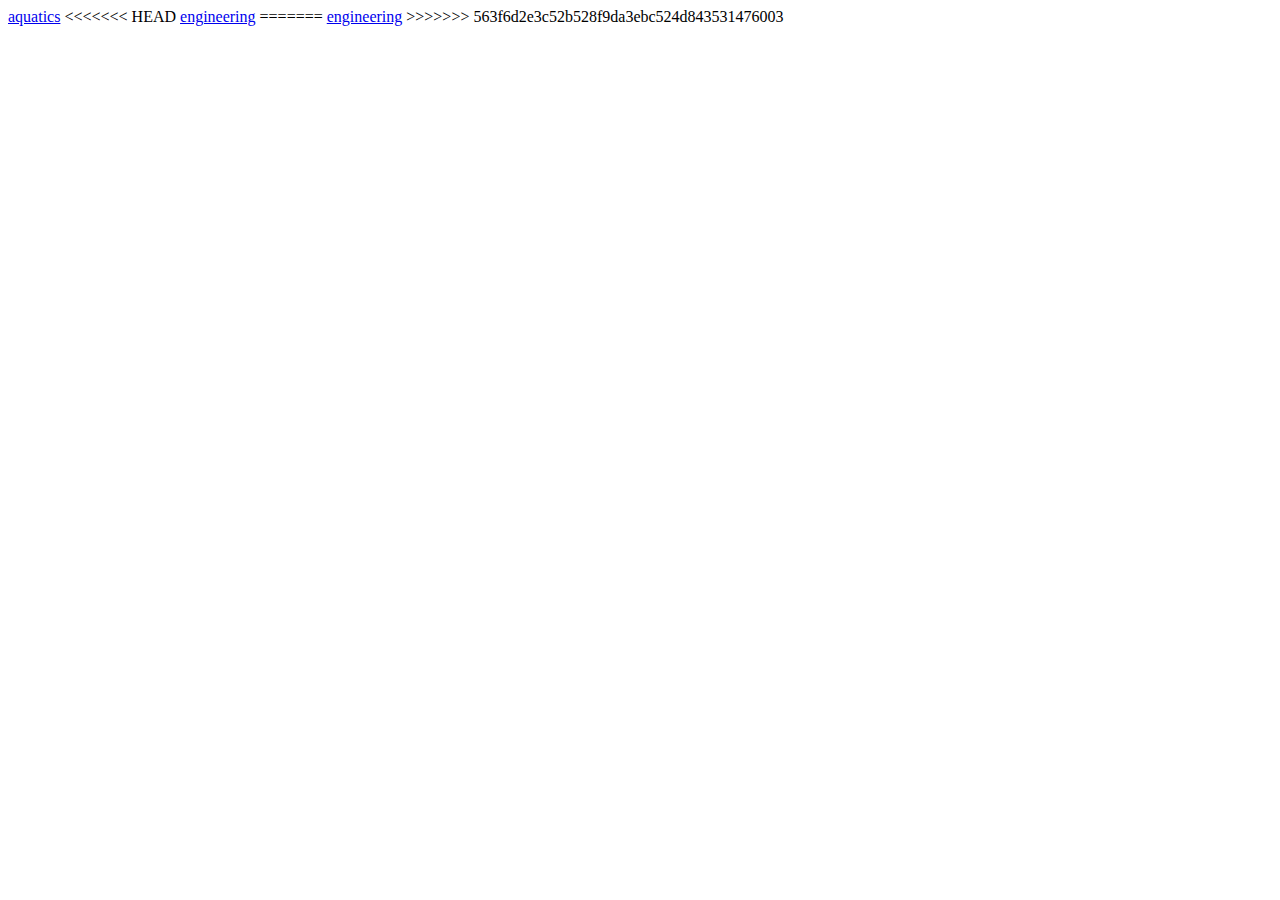
<file: index.html>
<!DOCTYPE html>
<html lang="en">
  <head>
    <meta charset="UTF-8" />
    <meta name="viewport" content="width=device-width, initial-scale=1.0" />
    <meta http-equiv="X-UA-Compatible" content="ie=edge" />
    <title>SODEC - Demo</title>
  </head>
  <body>
    <a href="./sodecaquatics/tr/index.html">aquatics</a>
<<<<<<< HEAD
    <a href="./sodecengineering/tr/index.html">engineering</a>
=======
    <a href="./sodecengineering/index.html">engineering</a>
>>>>>>> 563f6d2e3c52b528f9da3ebc524d843531476003
  </body>
</html>
</file>
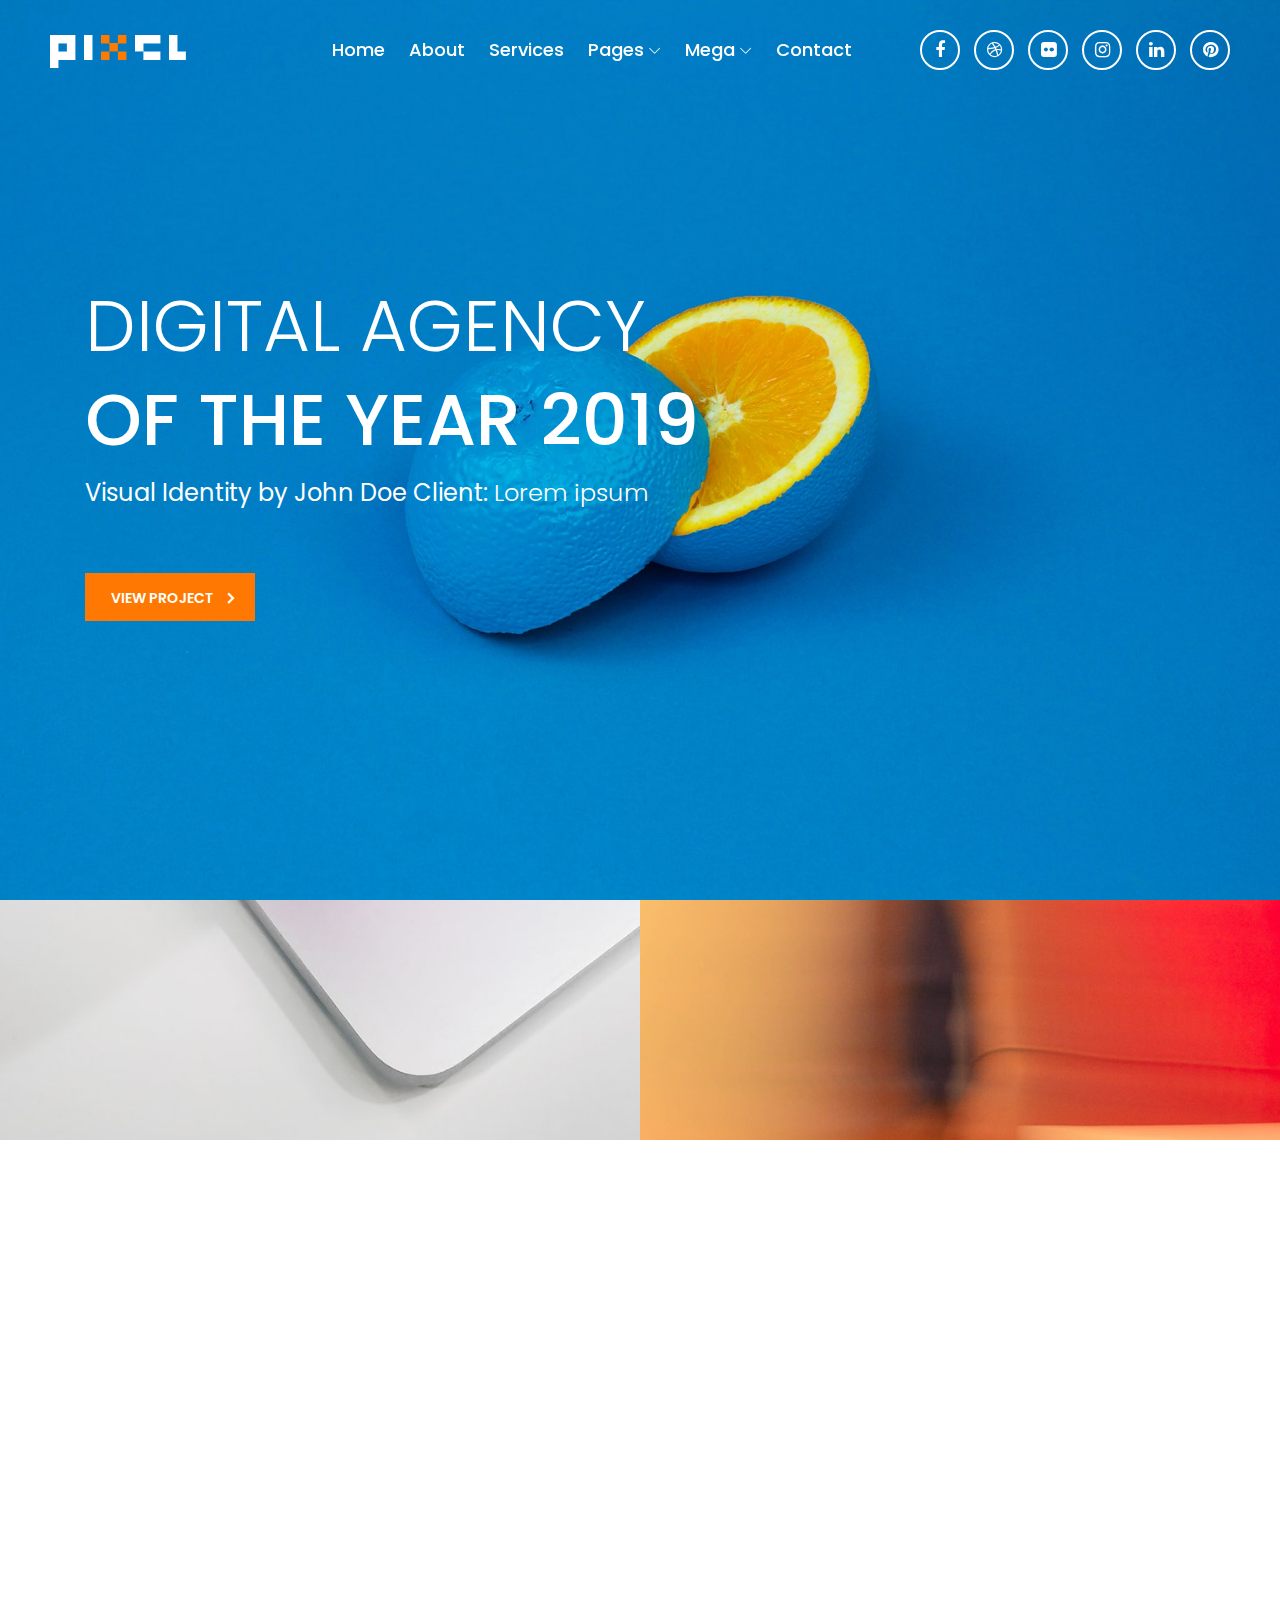
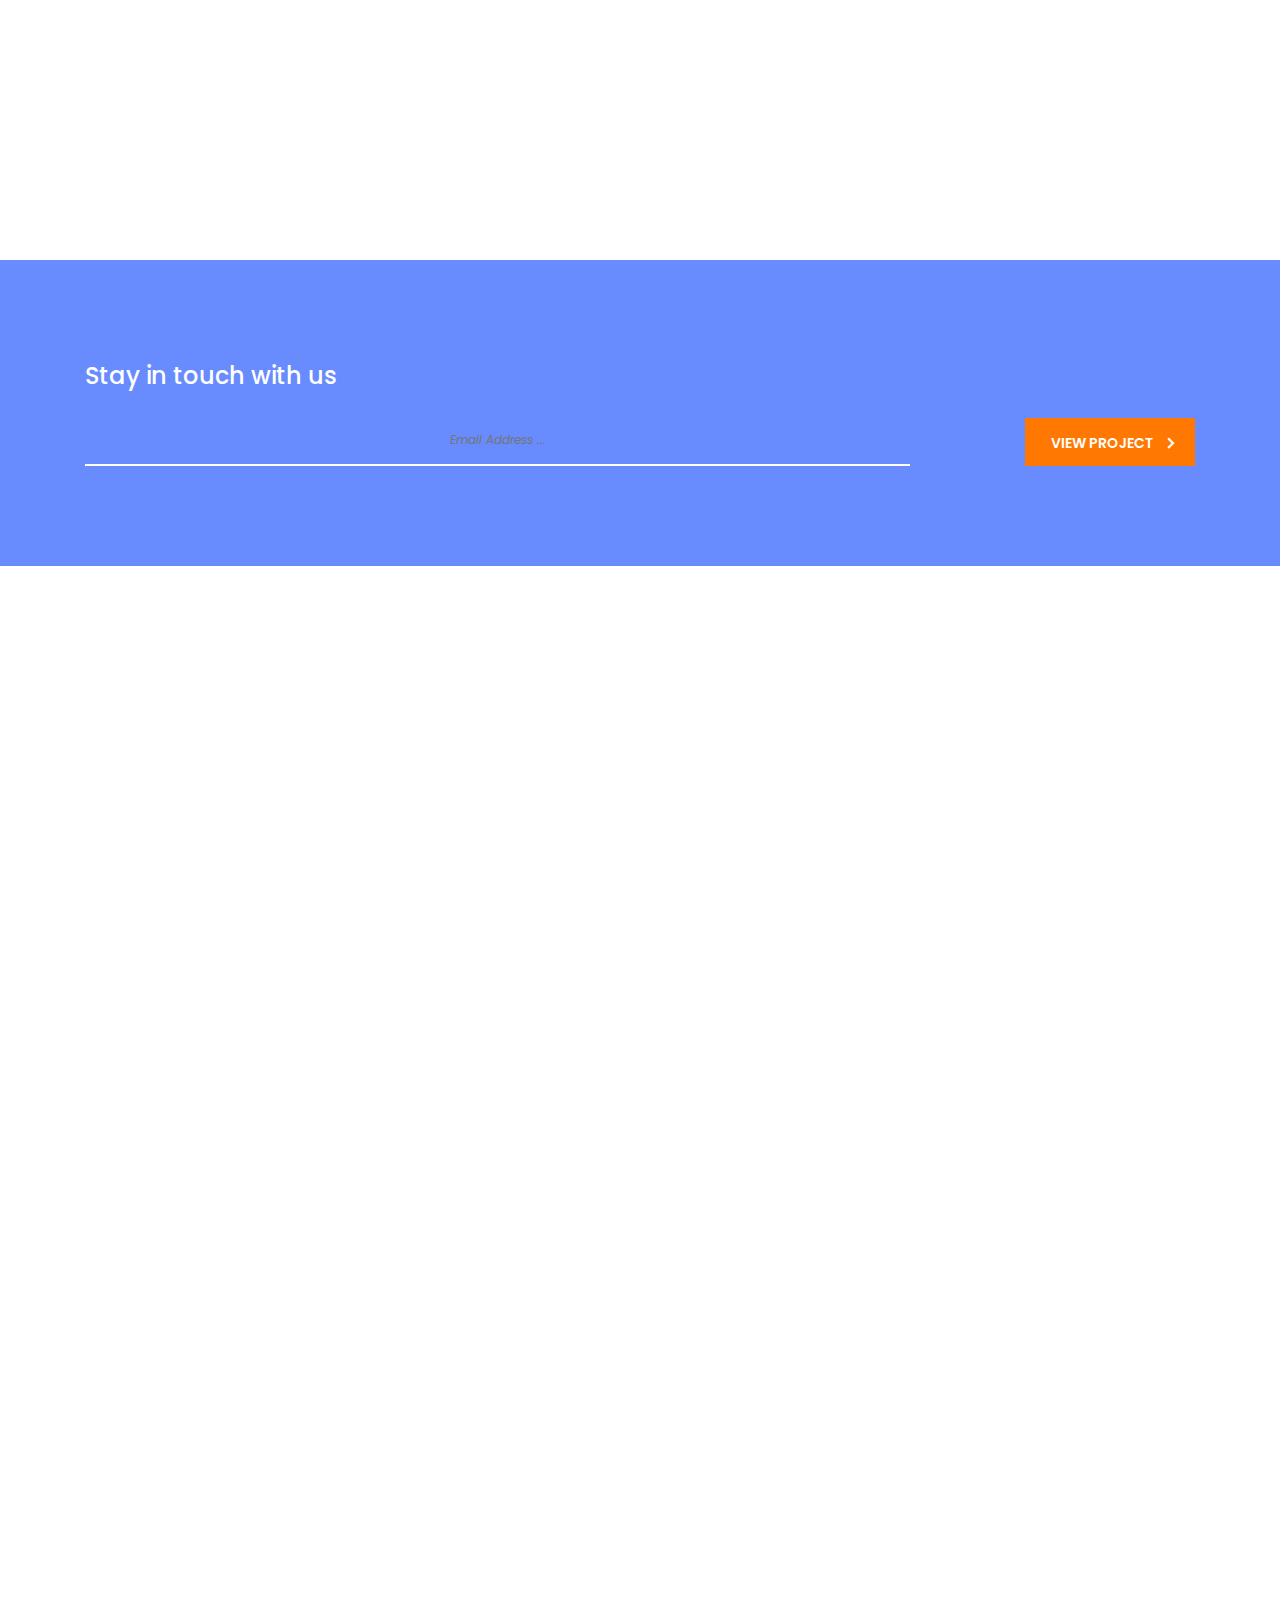
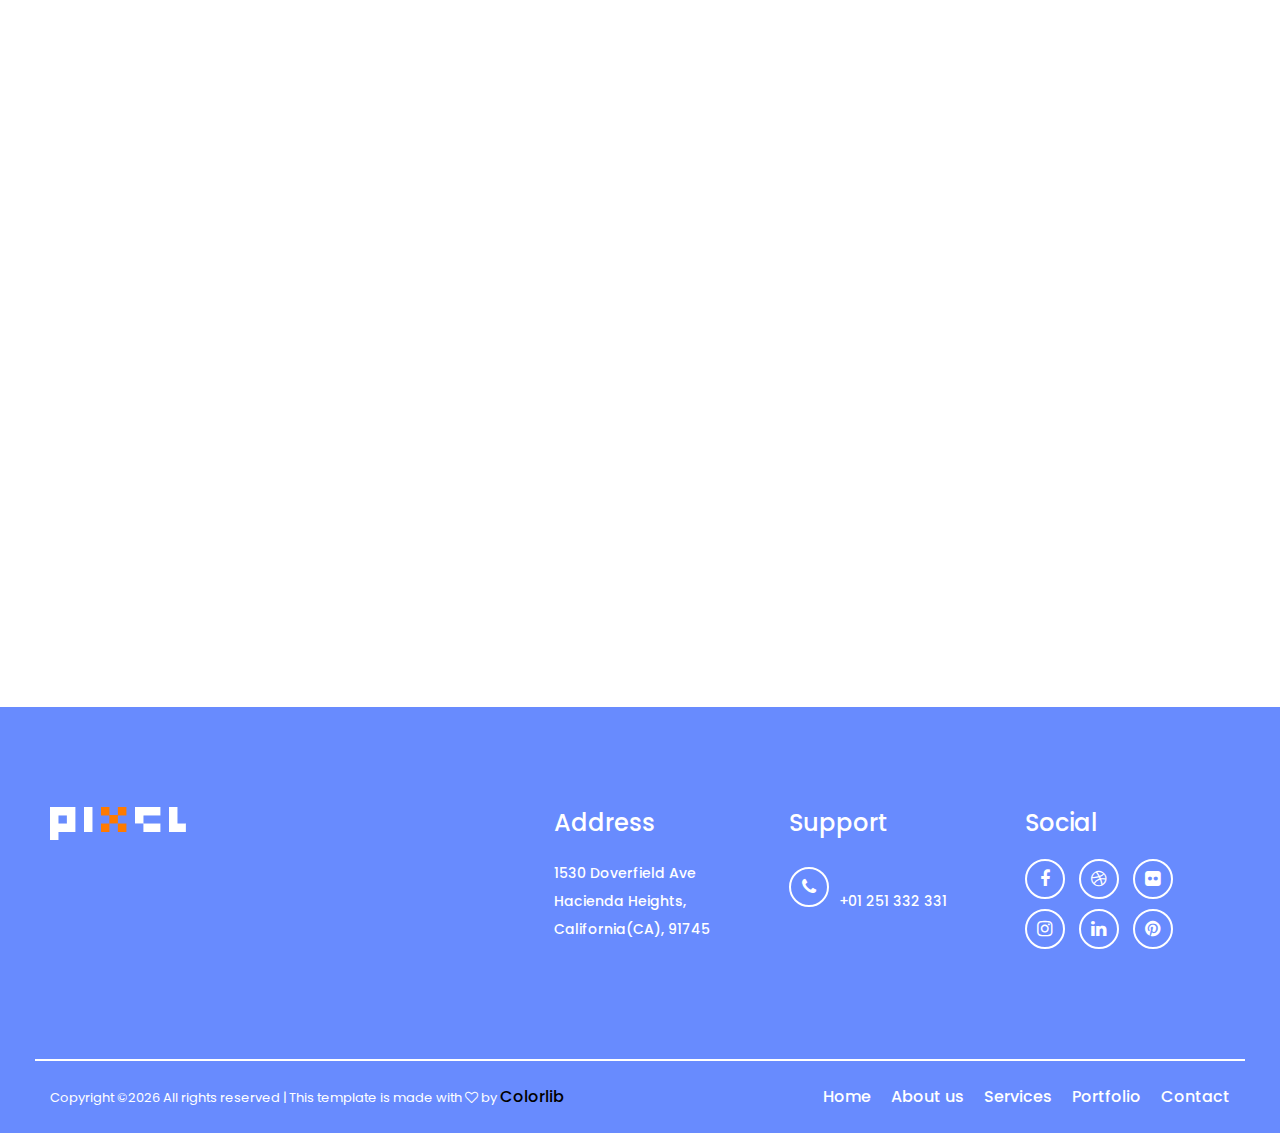
<file: sodecaquatics/pixel/index.html>
<!DOCTYPE html>
<html lang="en">

<head>
    <meta charset="UTF-8">
    <meta name="description" content="">
    <meta http-equiv="X-UA-Compatible" content="IE=edge">
    <meta name="viewport" content="width=device-width, initial-scale=1, shrink-to-fit=no">
    <!-- The above 4 meta tags *must* come first in the head; any other head content must come *after* these tags -->

    <!-- Title -->
    <title>Pixel - Digital Agency HTML Template</title>

    <!-- Favicon -->
    <link rel="icon" href="img/core-img/favicon.ico">

    <!-- Stylesheet -->
    <link rel="stylesheet" href="style.css">

</head>

<body>
    <!-- Preloader -->
    <div class="preloader d-flex align-items-center justify-content-center">
        <div class="lds-ellipsis">
            <div></div>
            <div></div>
            <div></div>
            <div></div>
        </div>
    </div>

    <!-- ##### Header Area Start ##### -->
    <header class="header-area">
        <!-- Navbar Area -->
        <div class="pixel-main-menu" id="sticker">
            <div class="classy-nav-container breakpoint-off">
                <div class="container-fluid">
                    <!-- Menu -->
                    <nav class="classy-navbar justify-content-between" id="pixelNav">

                        <!-- Nav brand -->
                        <a href="index.html" class="nav-brand"><img src="img/core-img/logo.png" alt=""></a>

                        <!-- Navbar Toggler -->
                        <div class="classy-navbar-toggler">
                            <span class="navbarToggler"><span></span><span></span><span></span></span>
                        </div>

                        <!-- Menu -->
                        <div class="classy-menu">

                            <!-- Close Button -->
                            <div class="classycloseIcon">
                                <div class="cross-wrap"><span class="top"></span><span class="bottom"></span></div>
                            </div>

                            <!-- Nav Start -->
                            <div class="classynav">
                                <ul>
                                    <li><a href="index.html">Home</a></li>
                                    <li><a href="about.html">About</a></li>
                                    <li><a href="services.html">Services</a></li>
                                    <li><a href="portfolio.html">Pages</a>
                                        <ul class="dropdown">
                                            <li><a href="index.html">Home</a></li>
                                            <li><a href="about.html">About Us</a></li>
                                            <li><a href="services.html">Services</a>
                                                <ul class="dropdown">
                                                    <li><a href="index.html">Home</a></li>
                                                    <li><a href="about.html">About Us</a></li>
                                                    <li><a href="services.html">Services</a></li>
                                                    <li><a href="portfolio.html">Portfolio</a>
                                                        <ul class="dropdown">
                                                            <li><a href="index.html">Home</a></li>
                                                            <li><a href="about.html">About Us</a></li>
                                                            <li><a href="services.html">Services</a></li>
                                                            <li><a href="portfolio.html">Portfolio</a></li>
                                                            <li><a href="contact.html">Contact</a></li>
                                                            <li><a href="elements.html">Elements</a></li>
                                                        </ul>
                                                    </li>
                                                    <li><a href="contact.html">Contact</a></li>
                                                    <li><a href="elements.html">Elements</a></li>
                                                </ul>
                                            </li>
                                            <li><a href="portfolio.html">Portfolio</a></li>
                                            <li><a href="contact.html">Contact</a></li>
                                            <li><a href="elements.html">Elements</a></li>
                                        </ul>
                                    </li>
                                    <li><a href="#">Mega</a>
                                        <div class="megamenu">
                                            <ul class="single-mega cn-col-4">
                                                <li><a href="index.html">Home</a></li>
                                                <li><a href="about.html">About Us</a></li>
                                                <li><a href="services.html">Services</a></li>
                                                <li><a href="portfolio.html">Portfolio</a></li>
                                                <li><a href="contact.html">Contact</a></li>
                                                <li><a href="elements.html">Elements</a></li>
                                            </ul>
                                            <ul class="single-mega cn-col-4">
                                                <li><a href="index.html">Home</a></li>
                                                <li><a href="about.html">About Us</a></li>
                                                <li><a href="services.html">Services</a></li>
                                                <li><a href="portfolio.html">Portfolio</a></li>
                                                <li><a href="contact.html">Contact</a></li>
                                                <li><a href="elements.html">Elements</a></li>
                                            </ul>
                                            <ul class="single-mega cn-col-4">
                                                <li><a href="index.html">Home</a></li>
                                                <li><a href="about.html">About Us</a></li>
                                                <li><a href="services.html">Services</a></li>
                                                <li><a href="portfolio.html">Portfolio</a></li>
                                                <li><a href="contact.html">Contact</a></li>
                                                <li><a href="elements.html">Elements</a></li>
                                            </ul>
                                            <ul class="single-mega cn-col-4">
                                                <li><a href="index.html">Home</a></li>
                                                <li><a href="about.html">About Us</a></li>
                                                <li><a href="services.html">Services</a></li>
                                                <li><a href="portfolio.html">Portfolio</a></li>
                                                <li><a href="contact.html">Contact</a></li>
                                                <li><a href="elements.html">Elements</a></li>
                                            </ul>
                                        </div>
                                    </li>
                                    <li><a href="contact.html">Contact</a></li>
                                </ul>

                                <!-- Top Social Info -->
                                <div class="top-social-info ml-5">
                                    <a href="#"><i class="fa fa-facebook"></i></a>
                                    <a href="#"><i class="fa fa-dribbble"></i></a>
                                    <a href="#"><i class="fa fa-flickr"></i></a>
                                    <a href="#"><i class="fa fa-instagram"></i></a>
                                    <a href="#"><i class="fa fa-linkedin"></i></a>
                                    <a href="#"><i class="fa fa-pinterest"></i></a>
                                </div>
                            </div>
                            <!-- Nav End -->
                        </div>
                    </nav>
                </div>
            </div>
        </div>
    </header>
    <!-- ##### Header Area End ##### -->

    <!-- ##### Hero Area Start ##### -->
    <section class="hero-area">
        <div class="hero-slideshow owl-carousel">

            <!-- Single Slide -->
            <div class="single-slide">
                <!-- Background Image-->
                <div class="slide-bg-img bg-img" style="background-image: url(img/bg-img/1.jpg);"></div>
                <!-- Welcome Text -->
                <div class="container h-100">
                    <div class="row h-100 align-items-center">
                        <div class="col-12 col-lg-9">
                            <div class="welcome-text">
                                <h2 data-animation="fadeInUp" data-delay="300ms"><span>Digital Agency</span><br>of the year 2019</h2>
                                <h4 data-animation="fadeInUp" data-delay="500ms">Visual Identity by John Doe Client: <span>Lorem ipsum</span></h4>
                                <a href="#" class="btn pixel-btn mt-50" data-animation="fadeInUp" data-delay="700ms">View Project</a>
                            </div>
                        </div>
                    </div>
                </div>
            </div>

            <!-- Single Slide -->
            <div class="single-slide">
                <!-- Background Image-->
                <div class="slide-bg-img bg-img" style="background-image: url(img/bg-img/2.jpg);"></div>
                <!-- Welcome Text -->
                <div class="container h-100">
                    <div class="row h-100 align-items-center">
                        <div class="col-12 col-lg-9">
                            <div class="welcome-text">
                                <h2 data-animation="fadeInUp" data-delay="300ms"><span>Creative Agency</span><br>of the year 2019</h2>
                                <h4 data-animation="fadeInUp" data-delay="500ms">Visual Identity by John Doe Client: <span>Lorem ipsum</span></h4>
                                <a href="#" class="btn pixel-btn mt-50" data-animation="fadeInUp" data-delay="700ms">View Project</a>
                            </div>
                        </div>
                    </div>
                </div>
            </div>

        </div>
    </section>
    <!-- ##### Hero Area End ##### -->

    <!-- ##### Top Catagory Area Start ##### -->
    <div class="top-catagory-area d-flex flex-wrap">
        <!-- Single Catagory -->
        <div class="single-catagory bg-img d-flex align-items-center justify-content-center jarallax" style="background-image: url(img/bg-img/3.jpg);">
            <a href="#">Agency</a>
        </div>
        <!-- Single Catagory -->
        <div class="single-catagory bg-img d-flex align-items-center justify-content-center jarallax" style="background-image: url(img/bg-img/4.jpg);">
            <a href="#">What We Do?</a>
        </div>
    </div>
    <!-- ##### Top Catagory Area End ##### -->

    <!-- ##### Newsletter Area Start ###### -->
    <section class="nl-area section-padding-100-0">
        <div class="container">
            <div class="row align-items-end">
                <div class="col-12 col-md-9">
                    <div class="nl-form mb-100">
                        <h4>Stay in touch with us</h4>
                        <form action="#" method="post">
                            <input type="email" name="nl-email" id="nlEmail" placeholder="Email Address ...">
                            <button type="submit" class="d-none"></button>
                        </form>
                    </div>
                </div>
                <div class="col-12 col-md-3">
                    <div class="view-projects-btn text-right mb-100">
                        <a href="#" class="btn pixel-btn">View Project</a>
                    </div>
                </div>
            </div>
        </div>
    </section>
    <!-- ##### Newsletter Area End ###### -->

    <!-- ##### Portfolio Area Start ###### -->
    <div class="pixel-portfolio-area section-padding-100-0">
        <div class="container">
            <div class="row">
                <div class="col-12">
                    <!-- Section Heading -->
                    <div class="section-heading text-center wow fadeInUp" data-wow-delay="100ms">
                        <h2>Made by pixel</h2>
                        <img src="img/core-img/x.png" alt="">
                    </div>
                </div>
            </div>
        </div>

        <!-- Portfolio Menu -->
        <div class="pixel-projects-menu wow fadeInUp" data-wow-delay="200ms">
            <div class="text-center portfolio-menu">
                <button class="btn active" data-filter="*">All Projects</button>
                <button class="btn" data-filter=".visual">Visual</button>
                <button class="btn" data-filter=".add">Advertising</button>
                <button class="btn" data-filter=".web">Web Development</button>
            </div>
        </div>

        <div class="pixel-portfolio">

            <!-- Single gallery Item -->
            <div class="single_gallery_item visual wow fadeInUp" data-wow-delay="0.2s">
                <img src="img/bg-img/5.jpg" alt="">
                <div class="hover-content text-center d-flex align-items-center justify-content-center">
                    <div class="hover-text">
                        <a href="img/bg-img/5.jpg" class="zoom-img"><i class="fa fa-eye" aria-hidden="true"></i></a>
                        <h4>Branding Identity</h4>
                    </div>
                </div>
            </div>

            <!-- Single gallery Item -->
            <div class="single_gallery_item add wow fadeInUp" data-wow-delay="0.4s">
                <img src="img/bg-img/6.jpg" alt="">
                <div class="hover-content text-center d-flex align-items-center justify-content-center">
                    <div class="hover-text">
                        <a href="img/bg-img/5.jpg" class="zoom-img"><i class="fa fa-eye" aria-hidden="true"></i></a>
                        <h4>Branding Identity</h4>
                    </div>
                </div>
            </div>

            <!-- Single gallery Item -->
            <div class="single_gallery_item web wow fadeInUp" data-wow-delay="0.6s">
                <img src="img/bg-img/7.jpg" alt="">
                <div class="hover-content text-center d-flex align-items-center justify-content-center">
                    <div class="hover-text">
                        <a href="img/bg-img/5.jpg" class="zoom-img"><i class="fa fa-eye" aria-hidden="true"></i></a>
                        <h4>Branding Identity</h4>
                    </div>
                </div>
            </div>

        </div>
    </div>
    <!-- ##### Portfolio Area End ###### -->

    <!-- ##### Contact Area Start #####-->
    <section class="contact-area section-padding-100">
        <div class="container">
            <div class="row">
                <div class="col-12">
                    <!-- Section Heading -->
                    <div class="section-heading text-center wow fadeInUp" data-wow-delay="100ms">
                        <h2>Get In Touch</h2>
                        <img src="img/core-img/x.png" alt="">
                    </div>
                </div>
            </div>


            <div class="row justify-content-center">
                <div class="col-12 col-lg-8">
                    <!-- Contact Form -->
                    <div class="contact-form-area text-center">
                        <form action="#" method="post">
                            <input type="text" name="name" class="form-control wow fadeInUp" data-wow-delay="100ms" placeholder="Name">
                            <input type="email" name="email" class="form-control wow fadeInUp" data-wow-delay="300ms" placeholder="E-mail">
                            <input type="text" name="subject" class="form-control wow fadeInUp" data-wow-delay="500ms" placeholder="Subject">
                            <textarea name="message" class="form-control wow fadeInUp" data-wow-delay="700ms" placeholder="Message"></textarea>
                            <button type="submit" class="btn pixel-btn wow fadeInUp" data-wow-delay="900ms">Send Message</button>
                        </form>
                    </div>
                </div>
            </div>

        </div>
    </section>
    <!-- ##### Contact Area End #####-->

    <!-- ##### Footer Area Start ##### -->
    <footer class="footer-area section-padding-100-0">
        <div class="container-fluid">
            <div class="row justify-content-between">

                <!-- Single Footer Widget -->
                <div class="col-12 col-sm-6 col-md-3">
                    <div class="single-footer-widget mb-100">
                        <!-- Footer Logo -->
                        <a href="index.html" class="footer-logo"><img src="img/core-img/logo.png" alt=""></a>
                    </div>
                </div>

                <!-- Single Footer Widget -->
                <div class="col-12 col-md-9 col-lg-8 col-xl-7">
                    <div class="row">
                        <!-- Single Footer Widget -->
                        <div class="col-sm-4">
                            <div class="single-footer-widget mb-100">
                                <h5 class="widget-title">Address</h5>
                                <p>1530 Doverfield Ave <br> Hacienda Heights, California(CA), 91745</p>
                            </div>
                        </div>

                        <!-- Single Footer Widget -->
                        <div class="col-sm-4">
                            <div class="single-footer-widget mb-100">
                                <h5 class="widget-title">Support</h5>
                                <p><i class="fa fa-phone"></i> <br> +01 251 332 331</p>
                            </div>
                        </div>

                        <!-- Single Footer Widget -->
                        <div class="col-sm-4">
                            <div class="single-footer-widget mb-100">
                                <h5 class="widget-title">Social</h5>
                                <div class="footer-social-info">
                                    <a href="#"><i class="fa fa-facebook"></i></a>
                                    <a href="#"><i class="fa fa-dribbble"></i></a>
                                    <a href="#"><i class="fa fa-flickr"></i></a>
                                    <a href="#"><i class="fa fa-instagram"></i></a>
                                    <a href="#"><i class="fa fa-linkedin"></i></a>
                                    <a href="#"><i class="fa fa-pinterest"></i></a>
                                </div>
                            </div>
                        </div>
                    </div>
                </div>
            </div>
        </div>

        <!-- Copywrite Area -->
        <div class="copywrite-area">
            <div class="container-fluid">
                <div class="row align-items-center">
                    <div class="col-12 col-md-6">
                        <div class="copywrite-content">
                            <!-- Copywrite Text -->
                            <p class="copywrite-text"><!-- Link back to Colorlib can't be removed. Template is licensed under CC BY 3.0. -->
Copyright &copy;<script>document.write(new Date().getFullYear());</script> All rights reserved | This template is made with <i class="fa fa-heart-o" aria-hidden="true"></i> by <a href="https://colorlib.com" target="_blank">Colorlib</a>
<!-- Link back to Colorlib can't be removed. Template is licensed under CC BY 3.0. -->
</p>
                        </div>
                    </div>
                    <div class="col-12 col-md-6">
                        <nav class="footer-nav">
                            <ul>
                                <li><a href="#">Home</a></li>
                                <li><a href="#">About us</a></li>
                                <li><a href="#">Services</a></li>
                                <li><a href="#">Portfolio</a></li>
                                <li><a href="#">Contact</a></li>
                            </ul>
                        </nav>
                    </div>
                </div>
            </div>
        </div>
    </footer>
    <!-- ##### Footer Area Start ##### -->

    <!-- ##### All Javascript Script ##### -->
    <!-- jQuery-2.2.4 js -->
    <script src="js/jquery/jquery-2.2.4.min.js"></script>
    <!-- Popper js -->
    <script src="js/bootstrap/popper.min.js"></script>
    <!-- Bootstrap js -->
    <script src="js/bootstrap/bootstrap.min.js"></script>
    <!-- All Plugins js -->
    <script src="js/plugins/plugins.js"></script>
    <!-- Active js -->
    <script src="js/active.js"></script>
</body>

</html>
</file>
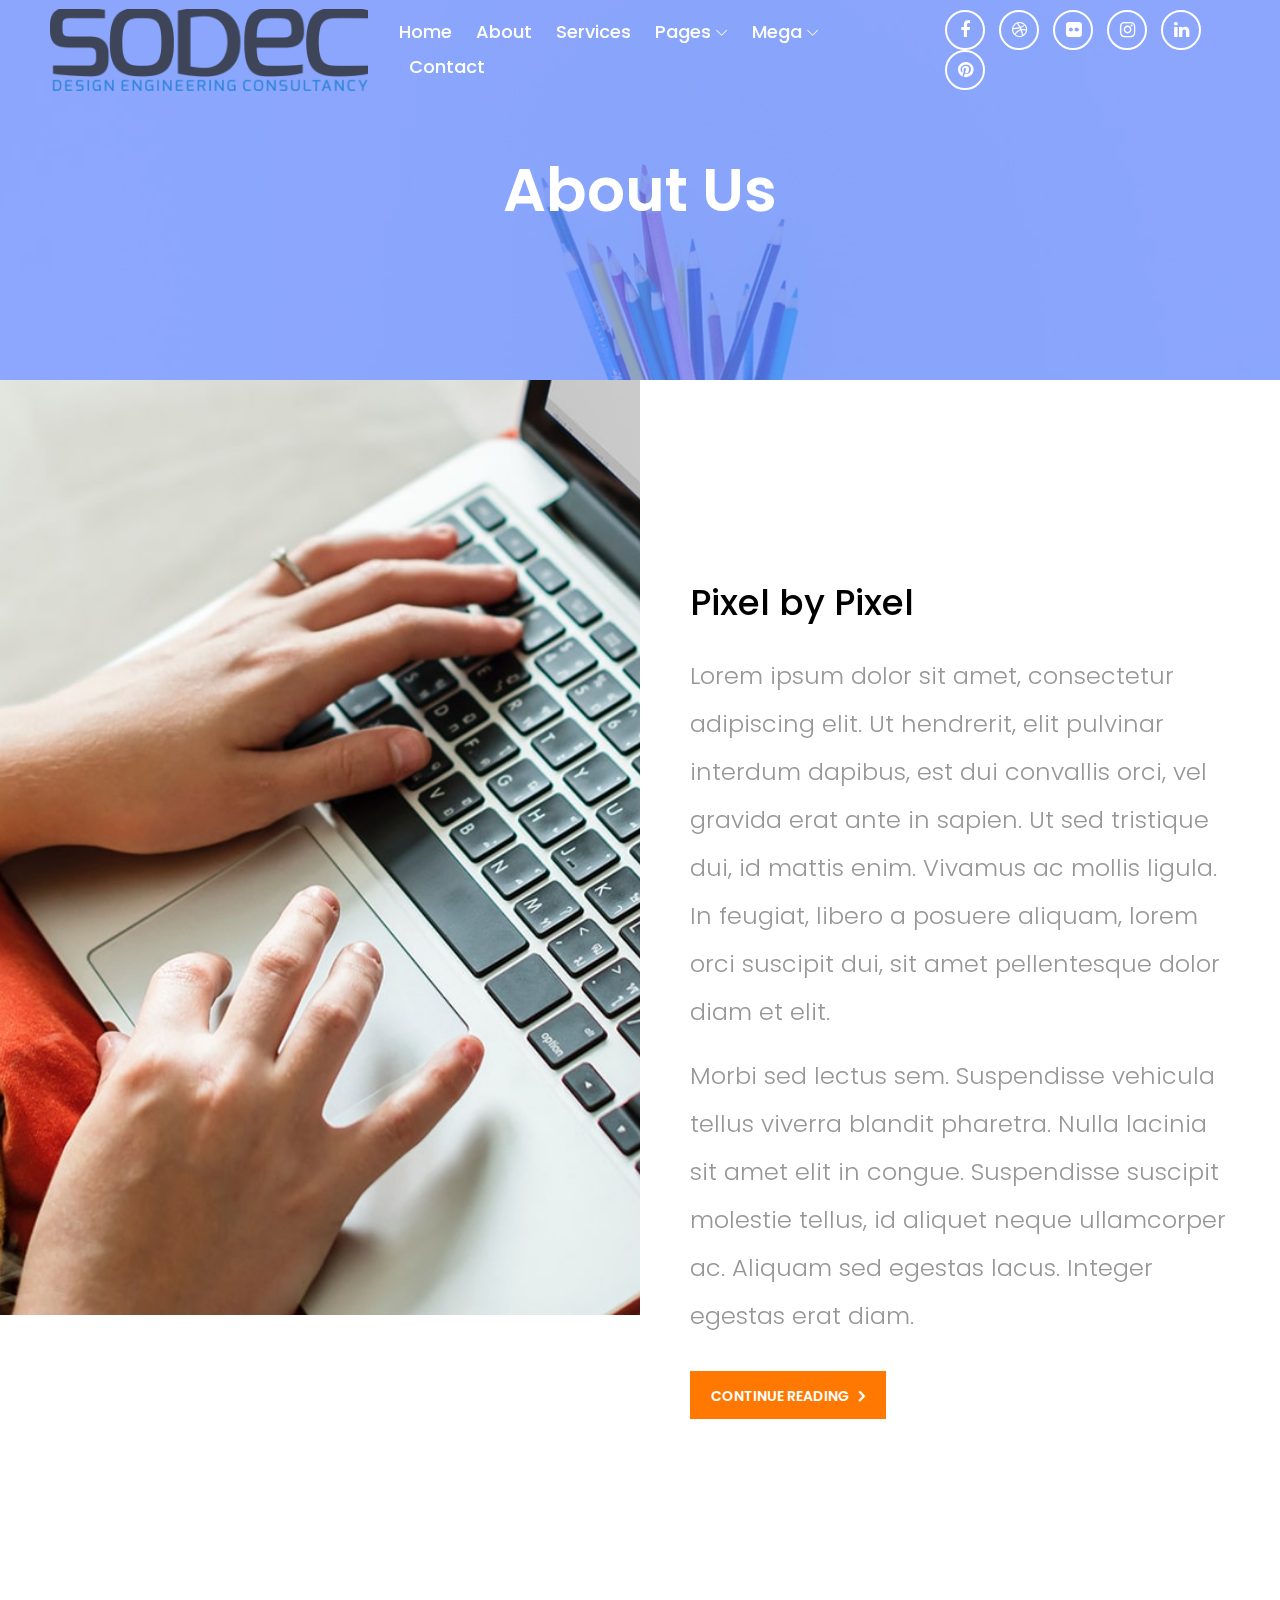
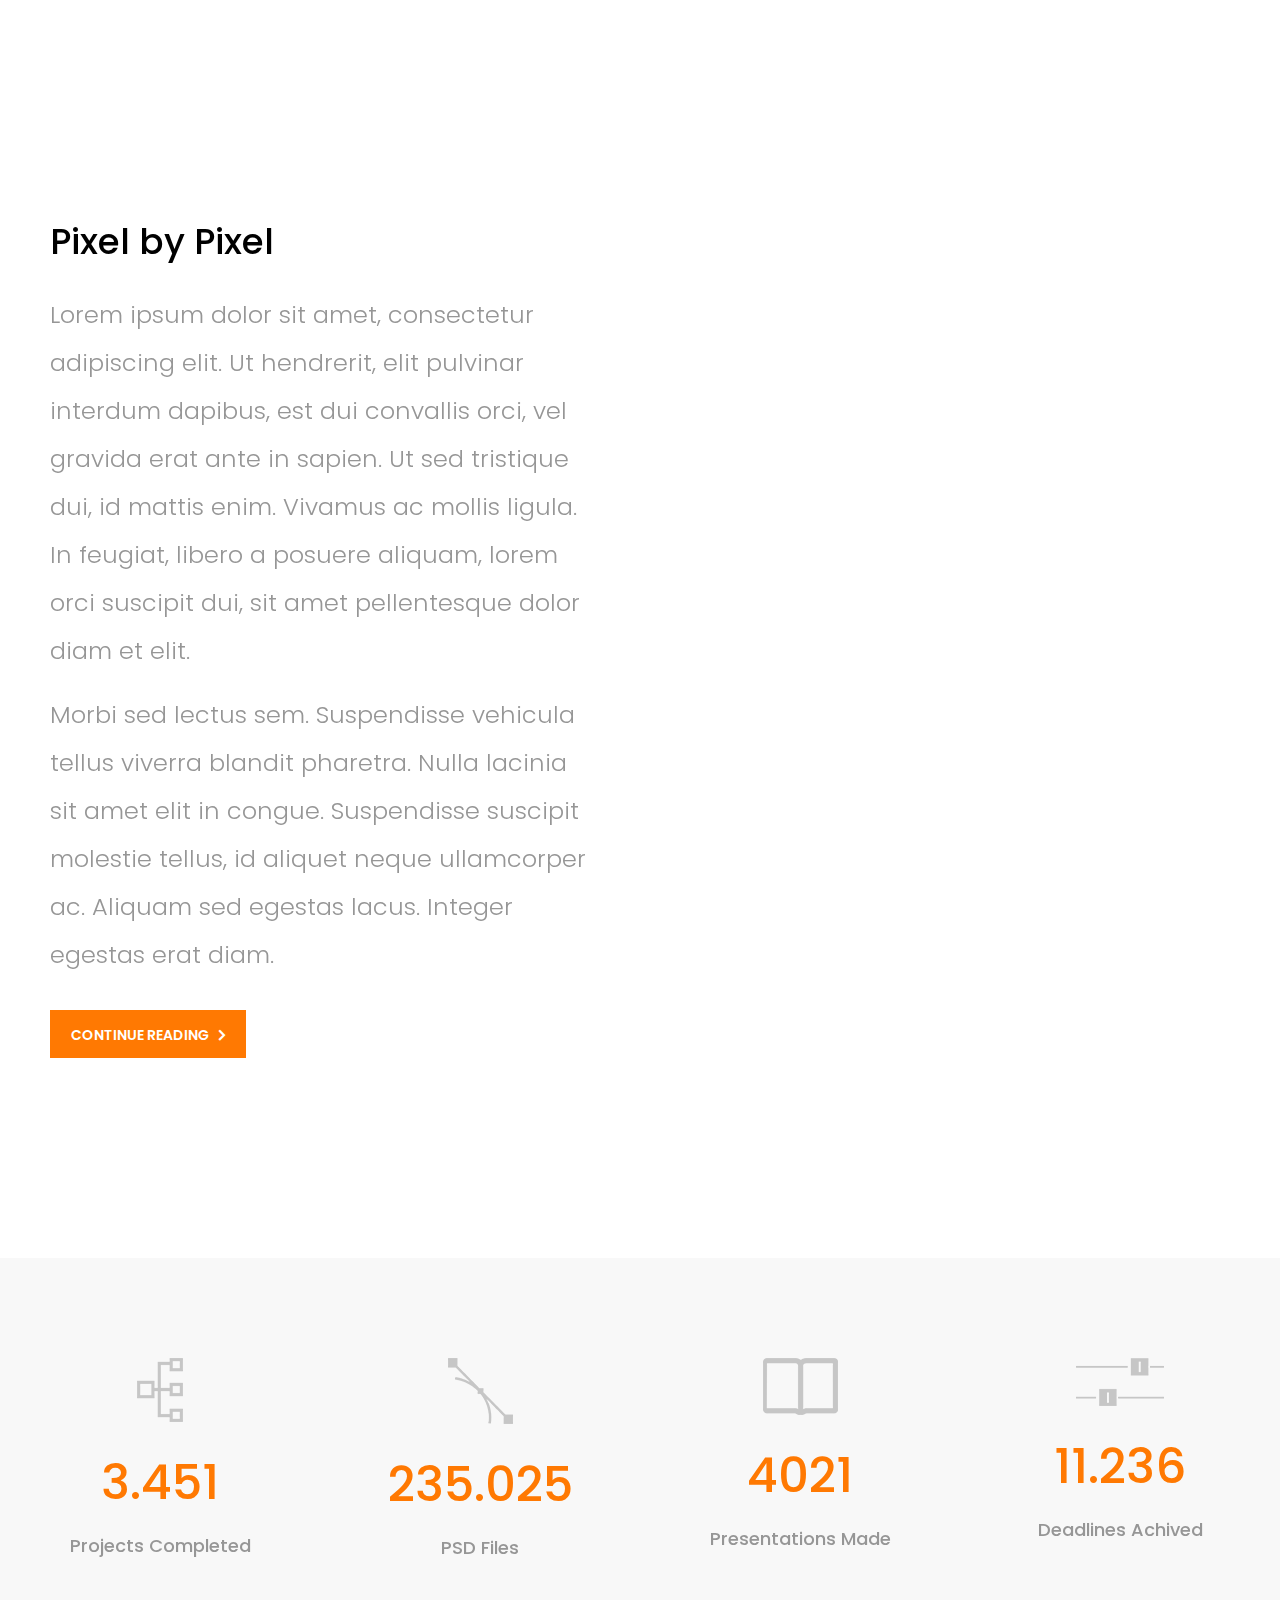
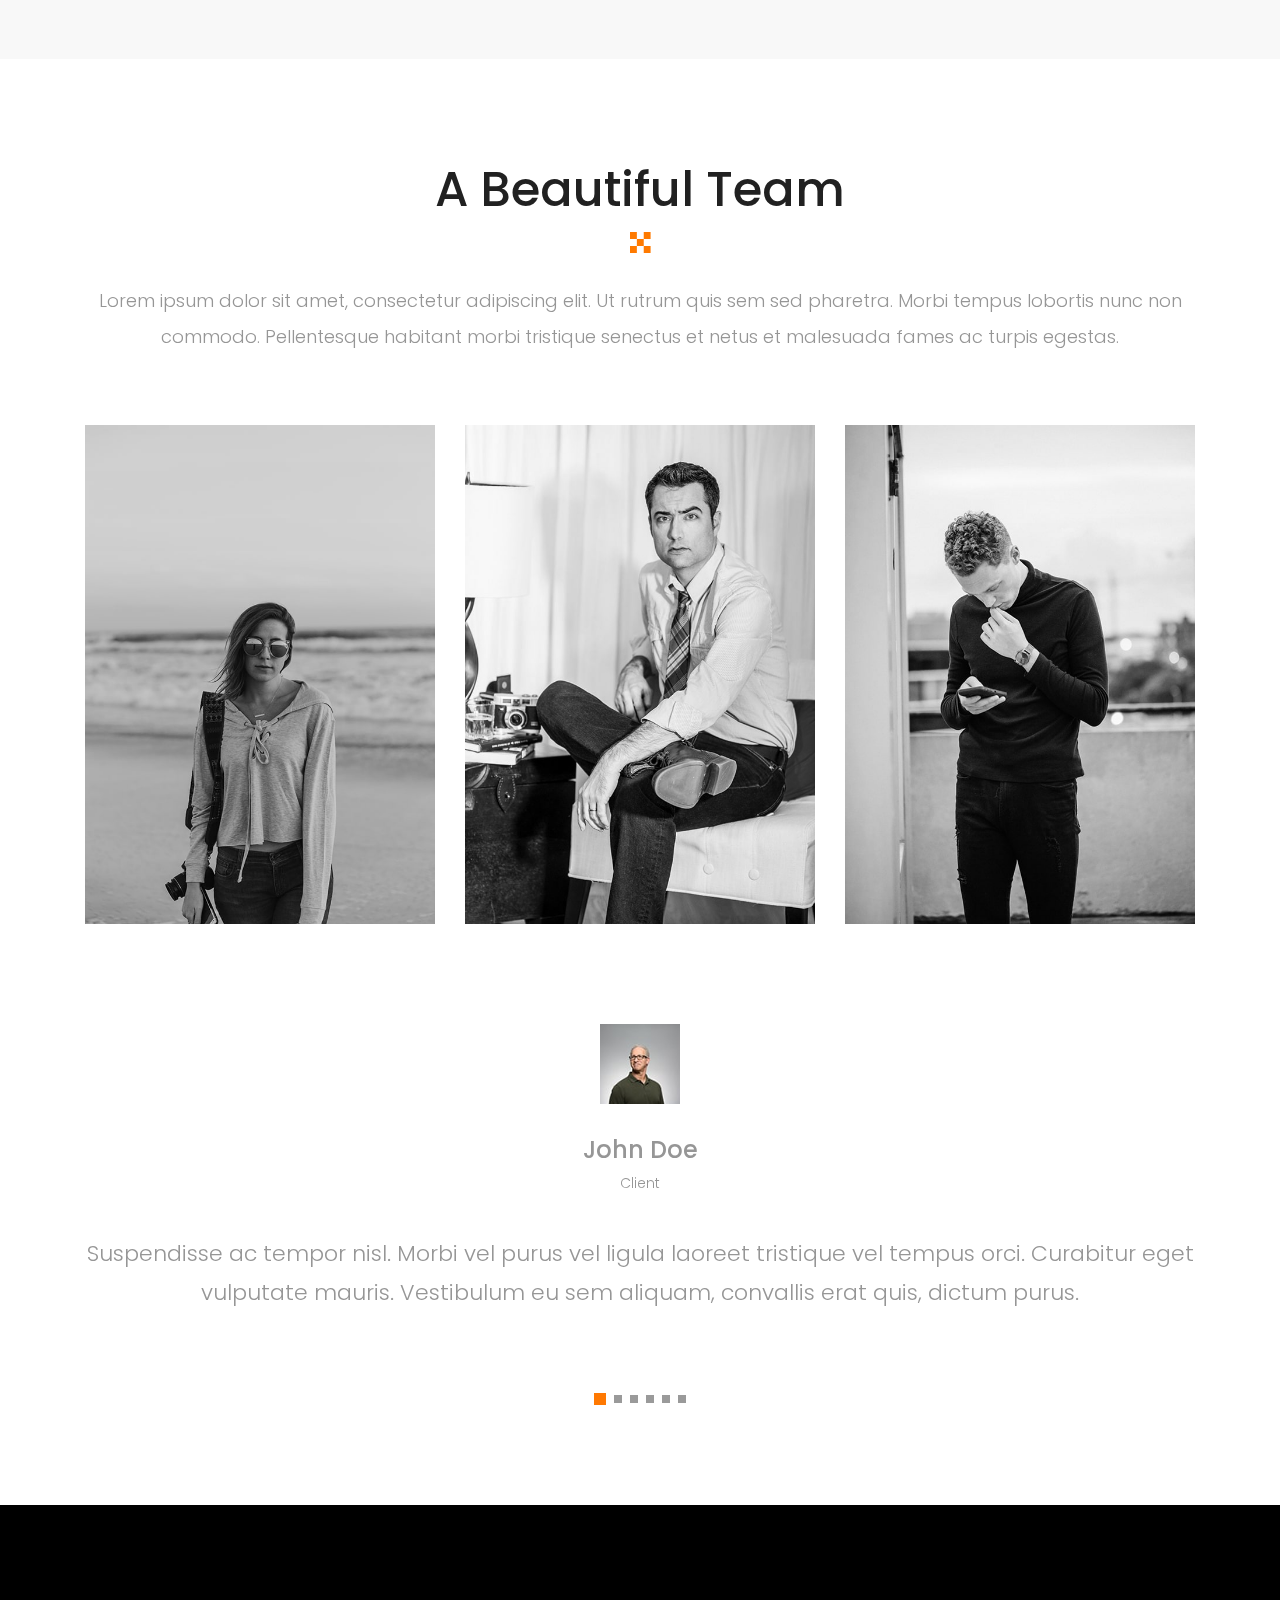
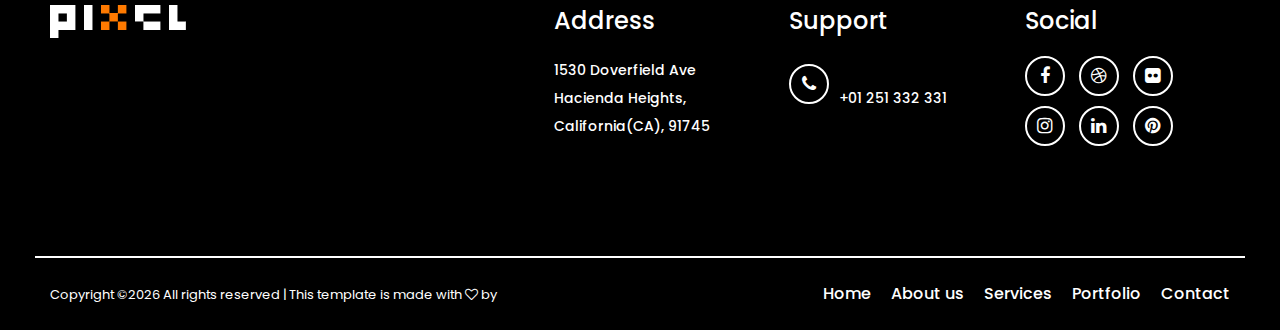
<file: sodecaquatics/about.html>
<!DOCTYPE html>
<html lang="en">

<head>
    <meta charset="UTF-8">
    <meta name="description" content="">
    <meta http-equiv="X-UA-Compatible" content="IE=edge">
    <meta name="viewport" content="width=device-width, initial-scale=1, shrink-to-fit=no">
    <!-- The above 4 meta tags *must* come first in the head; any other head content must come *after* these tags -->

    <!-- Title -->
    <title>Pixel - Digital Agency HTML Template</title>

    <!-- Favicon -->
    <link rel="icon" href="img/core-img/favicon.ico">

    <!-- Stylesheet -->
    <link rel="stylesheet" href="style.css">

</head>

<body>
    <!-- Preloader -->
    <div class="preloader d-flex align-items-center justify-content-center">
        <div class="lds-ellipsis">
            <div></div>
            <div></div>
            <div></div>
            <div></div>
        </div>
    </div>

    <!-- ##### Header Area Start ##### -->
    <header class="header-area">
        <!-- Navbar Area -->
        <div class="pixel-main-menu" id="sticker">
            <div class="classy-nav-container breakpoint-off">
                <div class="container-fluid">
                    <!-- Menu -->
                    <nav class="classy-navbar justify-content-between" id="pixelNav">

                        <!-- Nav brand -->
                        <a href="index.html" class="nav-brand"><img src="img/core-img/sodec-blue-logo.png" alt=""></a>

                        <!-- Navbar Toggler -->
                        <div class="classy-navbar-toggler">
                            <span class="navbarToggler"><span></span><span></span><span></span></span>
                        </div>

                        <!-- Menu -->
                        <div class="classy-menu">

                            <!-- Close Button -->
                            <div class="classycloseIcon">
                                <div class="cross-wrap"><span class="top"></span><span class="bottom"></span></div>
                            </div>

                            <!-- Nav Start -->
                            <div class="classynav">
                                <ul>
                                    <li><a href="index.html">Home</a></li>
                                    <li><a href="about.html">About</a></li>
                                    <li><a href="services.html">Services</a></li>
                                    <li><a href="portfolio.html">Pages</a>
                                        <ul class="dropdown">
                                            <li><a href="index.html">Home</a></li>
                                            <li><a href="about.html">About Us</a></li>
                                            <li><a href="services.html">Services</a>
                                                <ul class="dropdown">
                                                    <li><a href="index.html">Home</a></li>
                                                    <li><a href="about.html">About Us</a></li>
                                                    <li><a href="services.html">Services</a></li>
                                                    <li><a href="portfolio.html">Portfolio</a>
                                                        <ul class="dropdown">
                                                            <li><a href="index.html">Home</a></li>
                                                            <li><a href="about.html">About Us</a></li>
                                                            <li><a href="services.html">Services</a></li>
                                                            <li><a href="portfolio.html">Portfolio</a></li>
                                                            <li><a href="contact.html">Contact</a></li>
                                                            <li><a href="elements.html">Elements</a></li>
                                                        </ul>
                                                    </li>
                                                    <li><a href="contact.html">Contact</a></li>
                                                    <li><a href="elements.html">Elements</a></li>
                                                </ul>
                                            </li>
                                            <li><a href="portfolio.html">Portfolio</a></li>
                                            <li><a href="contact.html">Contact</a></li>
                                            <li><a href="elements.html">Elements</a></li>
                                        </ul>
                                    </li>
                                    <li><a href="#">Mega</a>
                                        <div class="megamenu">
                                            <ul class="single-mega cn-col-4">
                                                <li><a href="index.html">Home</a></li>
                                                <li><a href="about.html">About Us</a></li>
                                                <li><a href="services.html">Services</a></li>
                                                <li><a href="portfolio.html">Portfolio</a></li>
                                                <li><a href="contact.html">Contact</a></li>
                                                <li><a href="elements.html">Elements</a></li>
                                            </ul>
                                            <ul class="single-mega cn-col-4">
                                                <li><a href="index.html">Home</a></li>
                                                <li><a href="about.html">About Us</a></li>
                                                <li><a href="services.html">Services</a></li>
                                                <li><a href="portfolio.html">Portfolio</a></li>
                                                <li><a href="contact.html">Contact</a></li>
                                                <li><a href="elements.html">Elements</a></li>
                                            </ul>
                                            <ul class="single-mega cn-col-4">
                                                <li><a href="index.html">Home</a></li>
                                                <li><a href="about.html">About Us</a></li>
                                                <li><a href="services.html">Services</a></li>
                                                <li><a href="portfolio.html">Portfolio</a></li>
                                                <li><a href="contact.html">Contact</a></li>
                                                <li><a href="elements.html">Elements</a></li>
                                            </ul>
                                            <ul class="single-mega cn-col-4">
                                                <li><a href="index.html">Home</a></li>
                                                <li><a href="about.html">About Us</a></li>
                                                <li><a href="services.html">Services</a></li>
                                                <li><a href="portfolio.html">Portfolio</a></li>
                                                <li><a href="contact.html">Contact</a></li>
                                                <li><a href="elements.html">Elements</a></li>
                                            </ul>
                                        </div>
                                    </li>
                                    <li><a href="contact.html">Contact</a></li>
                                </ul>

                                <!-- Top Social Info -->
                                <div class="top-social-info ml-5">
                                    <a href="#"><i class="fa fa-facebook"></i></a>
                                    <a href="#"><i class="fa fa-dribbble"></i></a>
                                    <a href="#"><i class="fa fa-flickr"></i></a>
                                    <a href="#"><i class="fa fa-instagram"></i></a>
                                    <a href="#"><i class="fa fa-linkedin"></i></a>
                                    <a href="#"><i class="fa fa-pinterest"></i></a>
                                </div>
                            </div>
                            <!-- Nav End -->
                        </div>
                    </nav>
                </div>
            </div>
        </div>
    </header>
    <!-- ##### Header Area End ##### -->

    <!-- ##### Breadcrumb Area Start ##### -->
    <section class="breadcrumb-area bg-img bg-overlay jarallax" style="background-image: url(img/bg-img/8.jpg);">
        <div class="container-fluid h-100">
            <div class="row h-100 align-items-center">
                <div class="col-12">
                    <div class="breadcrumb-content">
                        <h2>About Us</h2>
                    </div>
                </div>
            </div>
        </div>
    </section>
    <!-- ##### Breadcrumb Area End ##### -->

    <!-- ##### Feature Area Start ##### -->
    <section class="pixel-feature-area d-flex flex-wrap">
        <!-- Feature Thumbnail -->
        <div class="feature-thumbnail bg-img jarallax" style="background-image: url(img/bg-img/12.jpg);"></div>

        <!-- Feature Content -->
        <div class="feature-content">
            <h1>Pixel by Pixel</h1>
            <p>Lorem ipsum dolor sit amet, consectetur adipiscing elit. Ut hendrerit, elit pulvinar interdum dapibus, est dui convallis orci, vel gravida erat ante in sapien. Ut sed tristique dui, id mattis enim. Vivamus ac mollis ligula. In feugiat, libero a posuere aliquam, lorem orci suscipit dui, sit amet pellentesque dolor diam et elit.</p>
            <p>Morbi sed lectus sem. Suspendisse vehicula tellus viverra blandit pharetra. Nulla lacinia sit amet elit in congue. Suspendisse suscipit molestie tellus, id aliquet neque ullamcorper ac. Aliquam sed egestas lacus. Integer egestas erat diam.</p>
            <a href="#" class="btn pixel-btn mt-15">CONTINUE READING</a>
        </div>
    </section>
    <!-- ##### Feature Area End ##### -->

    <!-- ##### Feature Area Start ##### -->
    <section class="pixel-feature-area d-flex flex-wrap">
        <!-- Feature Content -->
        <div class="feature-content">
            <h1>Pixel by Pixel</h1>
            <p>Lorem ipsum dolor sit amet, consectetur adipiscing elit. Ut hendrerit, elit pulvinar interdum dapibus, est dui convallis orci, vel gravida erat ante in sapien. Ut sed tristique dui, id mattis enim. Vivamus ac mollis ligula. In feugiat, libero a posuere aliquam, lorem orci suscipit dui, sit amet pellentesque dolor diam et elit.</p>
            <p>Morbi sed lectus sem. Suspendisse vehicula tellus viverra blandit pharetra. Nulla lacinia sit amet elit in congue. Suspendisse suscipit molestie tellus, id aliquet neque ullamcorper ac. Aliquam sed egestas lacus. Integer egestas erat diam.</p>
            <a href="#" class="btn pixel-btn mt-15">CONTINUE READING</a>
        </div>

        <!-- Feature Thumbnail -->
        <div class="feature-thumbnail bg-img jarallax" style="background-image: url(img/bg-img/13.jpg);"></div>
    </section>
    <!-- ##### Feature Area End ##### -->

    <!-- ##### Cool Facts Area Start ##### -->
    <section class="pixel-cool-facts-area bg-gray section-padding-100-0">
        <div class="container-fluid">
            <div class="row">

                <!-- Single Cool Facts -->
                <div class="col-12 col-sm-6 col-lg-3">
                    <div class="single-cool-fact mb-100">
                        <div class="scf-icon">
                            <img src="img/core-img/m1.png" alt="">
                        </div>
                        <div class="scf-text">
                            <h2><span class="counter">3.451</span></h2>
                            <h6>Projects Completed</h6>
                        </div>
                    </div>
                </div>

                <!-- Single Cool Facts -->
                <div class="col-12 col-sm-6 col-lg-3">
                    <div class="single-cool-fact mb-100">
                        <div class="scf-icon">
                            <img src="img/core-img/m2.png" alt="">
                        </div>
                        <div class="scf-text">
                            <h2><span class="counter">235.025</span></h2>
                            <h6>PSD Files</h6>
                        </div>
                    </div>
                </div>

                <!-- Single Cool Facts -->
                <div class="col-12 col-sm-6 col-lg-3">
                    <div class="single-cool-fact mb-100">
                        <div class="scf-icon">
                            <img src="img/core-img/m3.png" alt="">
                        </div>
                        <div class="scf-text">
                            <h2><span class="counter">4021</span></h2>
                            <h6>Presentations Made</h6>
                        </div>
                    </div>
                </div>

                <!-- Single Cool Facts -->
                <div class="col-12 col-sm-6 col-lg-3">
                    <div class="single-cool-fact mb-100">
                        <div class="scf-icon">
                            <img src="img/core-img/m4.png" alt="">
                        </div>
                        <div class="scf-text">
                            <h2><span class="counter">11.236</span></h2>
                            <h6>Deadlines Achived</h6>
                        </div>
                    </div>
                </div>

            </div>
        </div>
    </section>
    <!-- ##### Cool Facts Area End ##### -->

    <!-- ##### Team Area Start ##### -->
    <section class="team-member-area section-padding-100-0">
        <div class="container">
            <div class="row">
                <div class="col-12">
                    <!-- Section Heading -->
                    <div class="section-heading text-center">
                        <h2>A Beautiful Team</h2>
                        <img class="mb-30" src="img/core-img/x.png" alt="">
                        <p>Lorem ipsum dolor sit amet, consectetur adipiscing elit. Ut rutrum quis sem sed pharetra. Morbi tempus lobortis nunc non commodo. Pellentesque habitant morbi tristique senectus et netus et malesuada fames ac turpis egestas.</p>
                    </div>
                </div>
            </div>

            <div class="row">
                <!-- Single Team Member -->
                <div class="col-12 col-md-6 col-lg-4">
                    <div class="single-team-member mb-100">
                        <img src="img/bg-img/14.jpg" alt="">
                        <!-- Hover Text -->
                        <div class="hover-text d-flex align-items-end justify-content-center text-center">
                            <div class="hover--">
                                <h4>Jane Doe</h4>
                                <h6>Digital Designer</h6>
                                <div class="social-info">
                                    <a href="#"><i class="fa fa-behance" aria-hidden="true"></i></a>
                                    <a href="#"><i class="fa fa-dribbble" aria-hidden="true"></i></a>
                                    <a href="#"><i class="fa fa-flickr" aria-hidden="true"></i></a>
                                    <a href="#"><i class="fa fa-linkedin" aria-hidden="true"></i></a>
                                    <a href="#"><i class="fa fa-pinterest" aria-hidden="true"></i></a>
                                </div>
                            </div>
                        </div>
                    </div>
                </div>

                <!-- Single Team Member -->
                <div class="col-12 col-md-6 col-lg-4">
                    <div class="single-team-member mb-100">
                        <img src="img/bg-img/15.jpg" alt="">
                        <!-- Hover Text -->
                        <div class="hover-text d-flex align-items-end justify-content-center text-center">
                            <div class="hover--">
                                <h4>Jane Doe</h4>
                                <h6>Digital Designer</h6>
                                <div class="social-info">
                                    <a href="#"><i class="fa fa-behance" aria-hidden="true"></i></a>
                                    <a href="#"><i class="fa fa-dribbble" aria-hidden="true"></i></a>
                                    <a href="#"><i class="fa fa-flickr" aria-hidden="true"></i></a>
                                    <a href="#"><i class="fa fa-linkedin" aria-hidden="true"></i></a>
                                    <a href="#"><i class="fa fa-pinterest" aria-hidden="true"></i></a>
                                </div>
                            </div>
                        </div>
                    </div>
                </div>

                <!-- Single Team Member -->
                <div class="col-12 col-md-6 col-lg-4">
                    <div class="single-team-member mb-100">
                        <img src="img/bg-img/16.jpg" alt="">
                        <!-- Hover Text -->
                        <div class="hover-text d-flex align-items-end justify-content-center text-center">
                            <div class="hover--">
                                <h4>Jane Doe</h4>
                                <h6>Digital Designer</h6>
                                <div class="social-info">
                                    <a href="#"><i class="fa fa-behance" aria-hidden="true"></i></a>
                                    <a href="#"><i class="fa fa-dribbble" aria-hidden="true"></i></a>
                                    <a href="#"><i class="fa fa-flickr" aria-hidden="true"></i></a>
                                    <a href="#"><i class="fa fa-linkedin" aria-hidden="true"></i></a>
                                    <a href="#"><i class="fa fa-pinterest" aria-hidden="true"></i></a>
                                </div>
                            </div>
                        </div>
                    </div>
                </div>
            </div>
        </div>
    </section>
    <!-- ##### Team Area End ##### -->

    <!-- ##### Testimonial Area Start ##### -->
    <section class="testimonial-area mb-100">
        <div class="container">
            <div class="row">
                <div class="col-12">
                    <!-- Testimonial Slides -->
                    <div class="testimonial-slides owl-carousel">

                        <!-- Single Slide -->
                        <div class="single-testimonial-slide">
                            <img src="img/bg-img/17.jpg" alt="">
                            <h4>John Doe</h4>
                            <span>Client</span>
                            <h5>Suspendisse ac tempor nisl. Morbi vel purus vel ligula laoreet tristique vel tempus orci. Curabitur eget vulputate mauris. Vestibulum eu sem aliquam, convallis erat quis, dictum purus. </h5>
                        </div>

                        <!-- Single Slide -->
                        <div class="single-testimonial-slide">
                            <img src="img/bg-img/18.jpg" alt="">
                            <h4>John Doe</h4>
                            <span>Client</span>
                            <h5>Suspendisse ac tempor nisl. Morbi vel purus vel ligula laoreet tristique vel tempus orci. Curabitur eget vulputate mauris. Vestibulum eu sem aliquam, convallis erat quis, dictum purus. </h5>
                        </div>

                        <!-- Single Slide -->
                        <div class="single-testimonial-slide">
                            <img src="img/bg-img/17.jpg" alt="">
                            <h4>John Doe</h4>
                            <span>Client</span>
                            <h5>Suspendisse ac tempor nisl. Morbi vel purus vel ligula laoreet tristique vel tempus orci. Curabitur eget vulputate mauris. Vestibulum eu sem aliquam, convallis erat quis, dictum purus. </h5>
                        </div>

                        <!-- Single Slide -->
                        <div class="single-testimonial-slide">
                            <img src="img/bg-img/18.jpg" alt="">
                            <h4>John Doe</h4>
                            <span>Client</span>
                            <h5>Suspendisse ac tempor nisl. Morbi vel purus vel ligula laoreet tristique vel tempus orci. Curabitur eget vulputate mauris. Vestibulum eu sem aliquam, convallis erat quis, dictum purus. </h5>
                        </div>

                        <!-- Single Slide -->
                        <div class="single-testimonial-slide">
                            <img src="img/bg-img/17.jpg" alt="">
                            <h4>John Doe</h4>
                            <span>Client</span>
                            <h5>Suspendisse ac tempor nisl. Morbi vel purus vel ligula laoreet tristique vel tempus orci. Curabitur eget vulputate mauris. Vestibulum eu sem aliquam, convallis erat quis, dictum purus. </h5>
                        </div>

                        <!-- Single Slide -->
                        <div class="single-testimonial-slide">
                            <img src="img/bg-img/18.jpg" alt="">
                            <h4>John Doe</h4>
                            <span>Client</span>
                            <h5>Suspendisse ac tempor nisl. Morbi vel purus vel ligula laoreet tristique vel tempus orci. Curabitur eget vulputate mauris. Vestibulum eu sem aliquam, convallis erat quis, dictum purus. </h5>
                        </div>

                    </div>
                </div>
            </div>
        </div>
    </section>
    <!-- ##### Testimonial Area End ##### -->

    <!-- ##### Footer Area Start ##### -->
    <footer class="footer-area section-padding-100-0">
        <div class="container-fluid">
            <div class="row justify-content-between">

                <!-- Single Footer Widget -->
                <div class="col-12 col-sm-6 col-md-3">
                    <div class="single-footer-widget mb-100">
                        <!-- Footer Logo -->
                        <a href="index.html" class="footer-logo"><img src="img/core-img/logo.png" alt=""></a>
                    </div>
                </div>

                <!-- Single Footer Widget -->
                <div class="col-12 col-md-9 col-lg-8 col-xl-7">
                    <div class="row">
                        <!-- Single Footer Widget -->
                        <div class="col-sm-4">
                            <div class="single-footer-widget mb-100">
                                <h5 class="widget-title">Address</h5>
                                <p>1530 Doverfield Ave <br> Hacienda Heights, California(CA), 91745</p>
                            </div>
                        </div>

                        <!-- Single Footer Widget -->
                        <div class="col-sm-4">
                            <div class="single-footer-widget mb-100">
                                <h5 class="widget-title">Support</h5>
                                <p><i class="fa fa-phone"></i> <br> +01 251 332 331</p>
                            </div>
                        </div>

                        <!-- Single Footer Widget -->
                        <div class="col-sm-4">
                            <div class="single-footer-widget mb-100">
                                <h5 class="widget-title">Social</h5>
                                <div class="footer-social-info">
                                    <a href="#"><i class="fa fa-facebook"></i></a>
                                    <a href="#"><i class="fa fa-dribbble"></i></a>
                                    <a href="#"><i class="fa fa-flickr"></i></a>
                                    <a href="#"><i class="fa fa-instagram"></i></a>
                                    <a href="#"><i class="fa fa-linkedin"></i></a>
                                    <a href="#"><i class="fa fa-pinterest"></i></a>
                                </div>
                            </div>
                        </div>
                    </div>
                </div>
            </div>
        </div>

        <!-- Copywrite Area -->
        <div class="copywrite-area">
            <div class="container-fluid">
                <div class="row align-items-center">
                    <div class="col-12 col-md-6">
                        <div class="copywrite-content">
                            <!-- Copywrite Text -->
                            <p class="copywrite-text"><!-- Link back to Colorlib can't be removed. Template is licensed under CC BY 3.0. -->
Copyright &copy;<script>document.write(new Date().getFullYear());</script> All rights reserved | This template is made with <i class="fa fa-heart-o" aria-hidden="true"></i> by <a href="https://colorlib.com" target="_blank">Colorlib</a>
<!-- Link back to Colorlib can't be removed. Template is licensed under CC BY 3.0. -->
</p>
                        </div>
                    </div>
                    <div class="col-12 col-md-6">
                        <nav class="footer-nav">
                            <ul>
                                <li><a href="#">Home</a></li>
                                <li><a href="#">About us</a></li>
                                <li><a href="#">Services</a></li>
                                <li><a href="#">Portfolio</a></li>
                                <li><a href="#">Contact</a></li>
                            </ul>
                        </nav>
                    </div>
                </div>
            </div>
        </div>
    </footer>
    <!-- ##### Footer Area Start ##### -->

    <!-- ##### All Javascript Script ##### -->
    <!-- jQuery-2.2.4 js -->
    <script src="js/jquery/jquery-2.2.4.min.js"></script>
    <!-- Popper js -->
    <script src="js/bootstrap/popper.min.js"></script>
    <!-- Bootstrap js -->
    <script src="js/bootstrap/bootstrap.min.js"></script>
    <!-- All Plugins js -->
    <script src="js/plugins/plugins.js"></script>
    <!-- Active js -->
    <script src="js/active.js"></script>
</body>

</html>
</file>
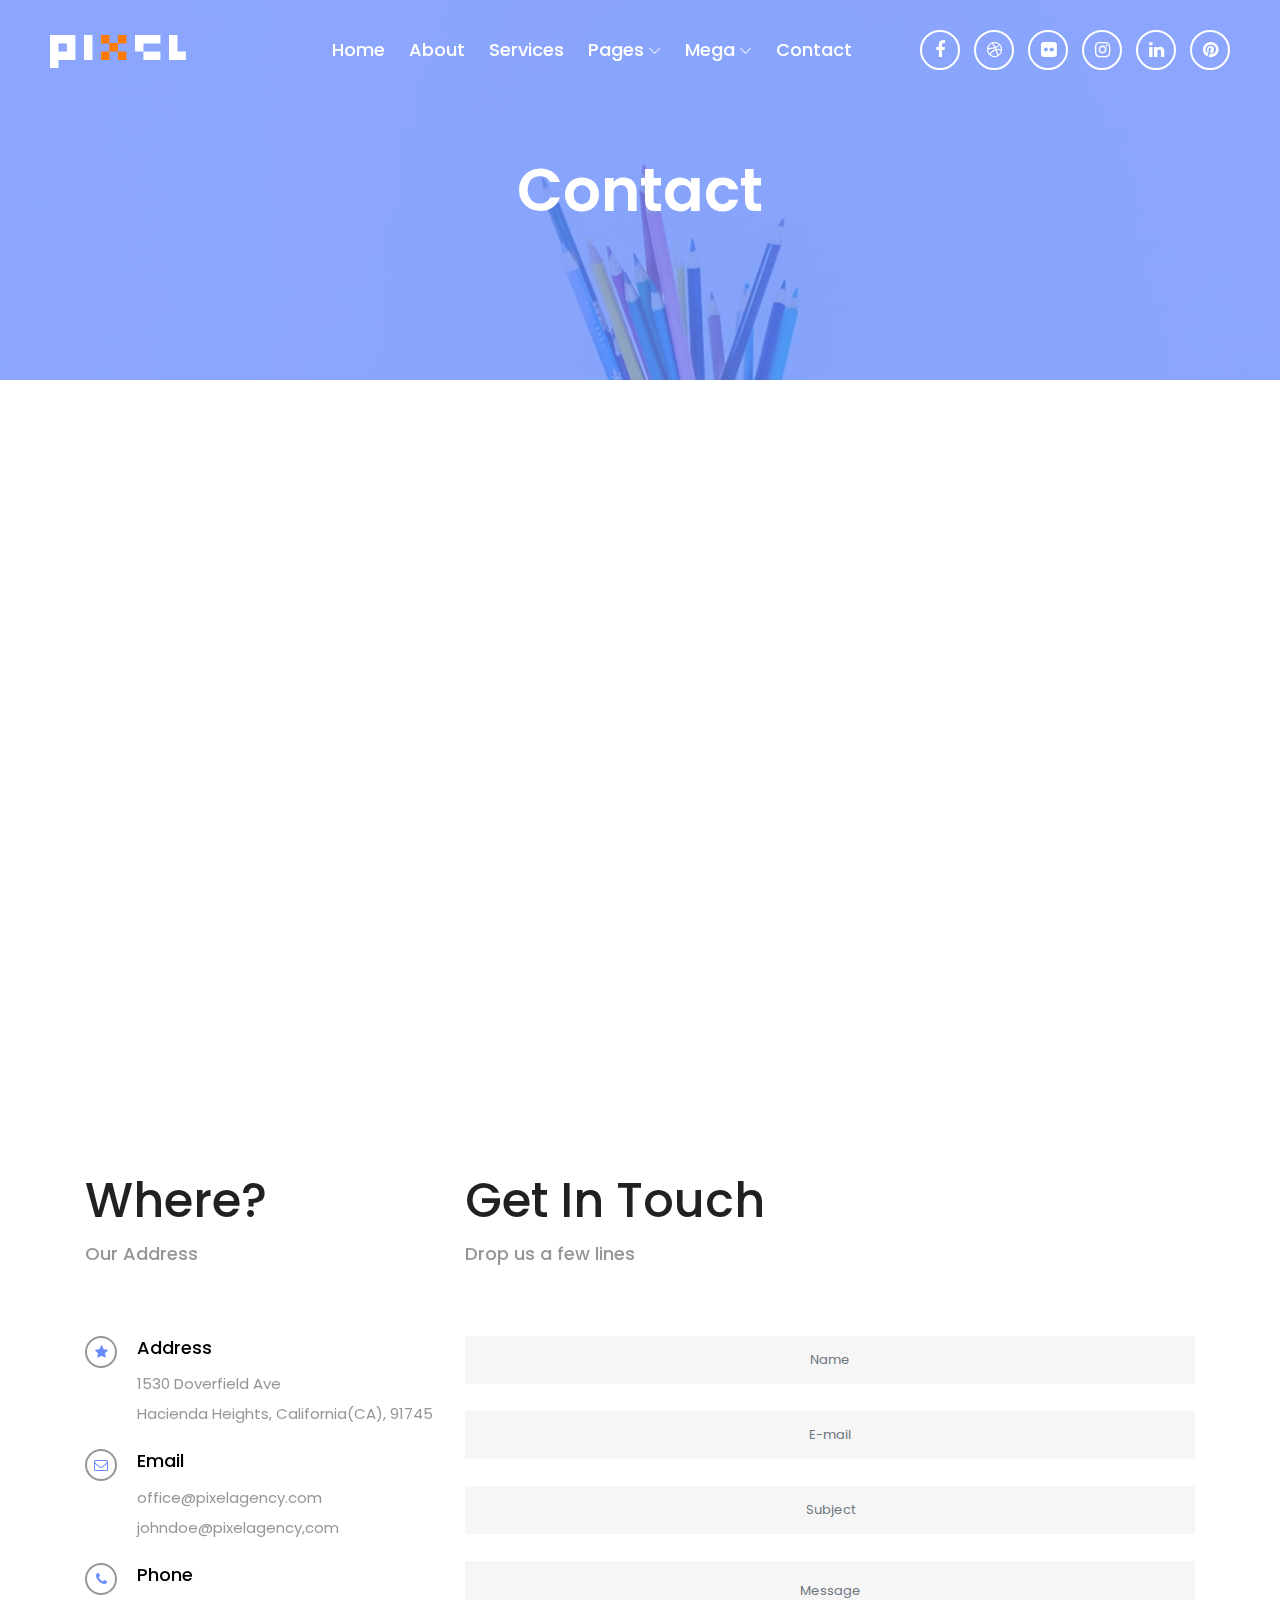
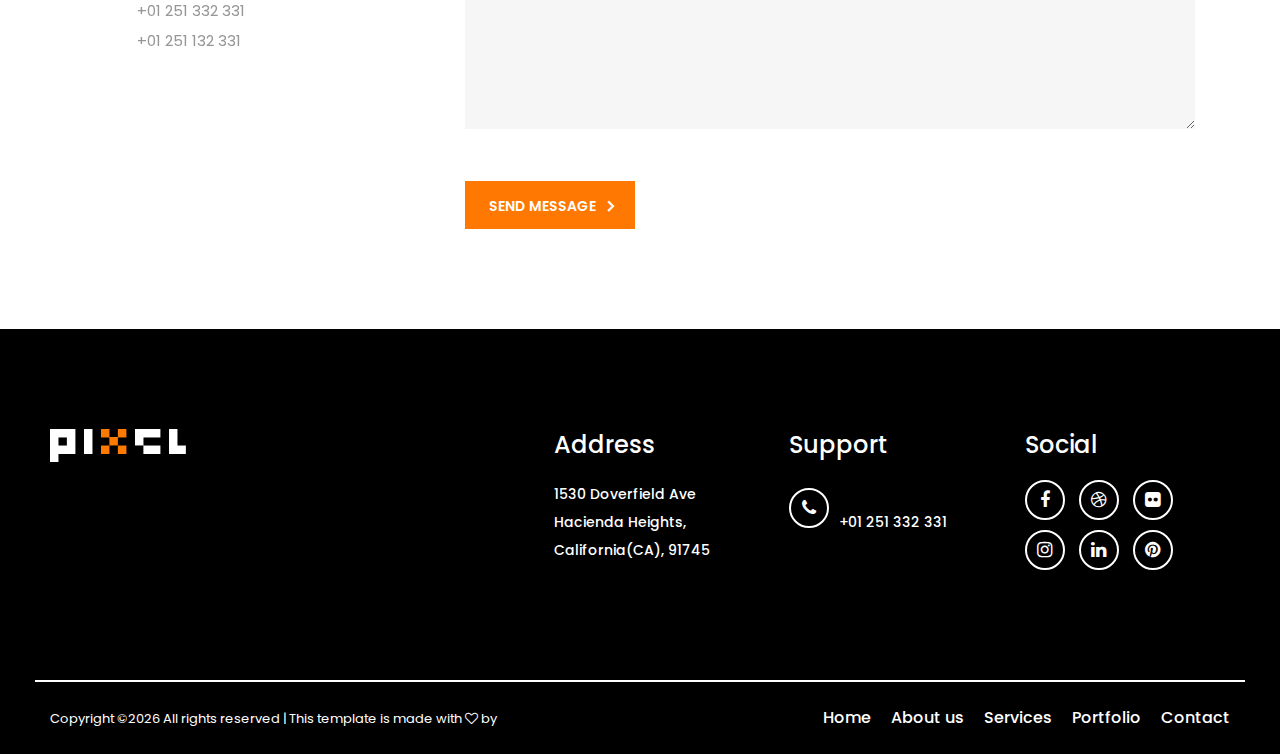
<file: sodecaquatics/contact.html>
<!DOCTYPE html>
<html lang="en">

<head>
    <meta charset="UTF-8">
    <meta name="description" content="">
    <meta http-equiv="X-UA-Compatible" content="IE=edge">
    <meta name="viewport" content="width=device-width, initial-scale=1, shrink-to-fit=no">
    <!-- The above 4 meta tags *must* come first in the head; any other head content must come *after* these tags -->

    <!-- Title -->
    <title>Pixel - Digital Agency HTML Template</title>

    <!-- Favicon -->
    <link rel="icon" href="img/core-img/favicon.ico">

    <!-- Stylesheet -->
    <link rel="stylesheet" href="style.css">

</head>

<body>
    <!-- Preloader -->
    <div class="preloader d-flex align-items-center justify-content-center">
        <div class="lds-ellipsis">
            <div></div>
            <div></div>
            <div></div>
            <div></div>
        </div>
    </div>

    <!-- ##### Header Area Start ##### -->
    <header class="header-area">
        <!-- Navbar Area -->
        <div class="pixel-main-menu" id="sticker">
            <div class="classy-nav-container breakpoint-off">
                <div class="container-fluid">
                    <!-- Menu -->
                    <nav class="classy-navbar justify-content-between" id="pixelNav">

                        <!-- Nav brand -->
                        <a href="index.html" class="nav-brand"><img src="img/core-img/logo.png" alt=""></a>

                        <!-- Navbar Toggler -->
                        <div class="classy-navbar-toggler">
                            <span class="navbarToggler"><span></span><span></span><span></span></span>
                        </div>

                        <!-- Menu -->
                        <div class="classy-menu">

                            <!-- Close Button -->
                            <div class="classycloseIcon">
                                <div class="cross-wrap"><span class="top"></span><span class="bottom"></span></div>
                            </div>

                            <!-- Nav Start -->
                            <div class="classynav">
                                <ul>
                                    <li><a href="index.html">Home</a></li>
                                    <li><a href="about.html">About</a></li>
                                    <li><a href="services.html">Services</a></li>
                                    <li><a href="portfolio.html">Pages</a>
                                        <ul class="dropdown">
                                            <li><a href="index.html">Home</a></li>
                                            <li><a href="about.html">About Us</a></li>
                                            <li><a href="services.html">Services</a>
                                                <ul class="dropdown">
                                                    <li><a href="index.html">Home</a></li>
                                                    <li><a href="about.html">About Us</a></li>
                                                    <li><a href="services.html">Services</a></li>
                                                    <li><a href="portfolio.html">Portfolio</a>
                                                        <ul class="dropdown">
                                                            <li><a href="index.html">Home</a></li>
                                                            <li><a href="about.html">About Us</a></li>
                                                            <li><a href="services.html">Services</a></li>
                                                            <li><a href="portfolio.html">Portfolio</a></li>
                                                            <li><a href="contact.html">Contact</a></li>
                                                            <li><a href="elements.html">Elements</a></li>
                                                        </ul>
                                                    </li>
                                                    <li><a href="contact.html">Contact</a></li>
                                                    <li><a href="elements.html">Elements</a></li>
                                                </ul>
                                            </li>
                                            <li><a href="portfolio.html">Portfolio</a></li>
                                            <li><a href="contact.html">Contact</a></li>
                                            <li><a href="elements.html">Elements</a></li>
                                        </ul>
                                    </li>
                                    <li><a href="#">Mega</a>
                                        <div class="megamenu">
                                            <ul class="single-mega cn-col-4">
                                                <li><a href="index.html">Home</a></li>
                                                <li><a href="about.html">About Us</a></li>
                                                <li><a href="services.html">Services</a></li>
                                                <li><a href="portfolio.html">Portfolio</a></li>
                                                <li><a href="contact.html">Contact</a></li>
                                                <li><a href="elements.html">Elements</a></li>
                                            </ul>
                                            <ul class="single-mega cn-col-4">
                                                <li><a href="index.html">Home</a></li>
                                                <li><a href="about.html">About Us</a></li>
                                                <li><a href="services.html">Services</a></li>
                                                <li><a href="portfolio.html">Portfolio</a></li>
                                                <li><a href="contact.html">Contact</a></li>
                                                <li><a href="elements.html">Elements</a></li>
                                            </ul>
                                            <ul class="single-mega cn-col-4">
                                                <li><a href="index.html">Home</a></li>
                                                <li><a href="about.html">About Us</a></li>
                                                <li><a href="services.html">Services</a></li>
                                                <li><a href="portfolio.html">Portfolio</a></li>
                                                <li><a href="contact.html">Contact</a></li>
                                                <li><a href="elements.html">Elements</a></li>
                                            </ul>
                                            <ul class="single-mega cn-col-4">
                                                <li><a href="index.html">Home</a></li>
                                                <li><a href="about.html">About Us</a></li>
                                                <li><a href="services.html">Services</a></li>
                                                <li><a href="portfolio.html">Portfolio</a></li>
                                                <li><a href="contact.html">Contact</a></li>
                                                <li><a href="elements.html">Elements</a></li>
                                            </ul>
                                        </div>
                                    </li>
                                    <li><a href="contact.html">Contact</a></li>
                                </ul>

                                <!-- Top Social Info -->
                                <div class="top-social-info ml-5">
                                    <a href="#"><i class="fa fa-facebook"></i></a>
                                    <a href="#"><i class="fa fa-dribbble"></i></a>
                                    <a href="#"><i class="fa fa-flickr"></i></a>
                                    <a href="#"><i class="fa fa-instagram"></i></a>
                                    <a href="#"><i class="fa fa-linkedin"></i></a>
                                    <a href="#"><i class="fa fa-pinterest"></i></a>
                                </div>
                            </div>
                            <!-- Nav End -->
                        </div>
                    </nav>
                </div>
            </div>
        </div>
    </header>
    <!-- ##### Header Area End ##### -->

    <!-- ##### Breadcrumb Area Start ##### -->
    <section class="breadcrumb-area bg-img bg-overlay jarallax" style="background-image: url(img/bg-img/8.jpg);">
        <div class="container-fluid h-100">
            <div class="row h-100 align-items-center">
                <div class="col-12">
                    <div class="breadcrumb-content">
                        <h2>Contact</h2>
                    </div>
                </div>
            </div>
        </div>
    </section>
    <!-- ##### Breadcrumb Area End ##### -->

    <!-- ##### Google Maps ##### -->
    <div class="map-area">
        <iframe src="https://www.google.com/maps/embed?pb=!1m18!1m12!1m3!1d22236.40558254599!2d-118.25292394686001!3d34.057682914027104!2m3!1f0!2f0!3f0!3m2!1i1024!2i768!4f13.1!3m3!1m2!1s0x80c2c75ddc27da13%3A0xe22fdf6f254608f4!2z4Kay4Ka4IOCmj-CmnuCnjeCmnOCnh-CmsuCnh-CmuCwg4KaV4KeN4Kav4Ka-4Kay4Ka_4Kar4KeL4Kaw4KeN4Kao4Ka_4Kav4Ka84Ka-LCDgpq7gpr7gprDgp43gppXgpr_gpqgg4Kav4KeB4KaV4KeN4Kak4Kaw4Ka-4Ka34KeN4Kaf4KeN4Kaw!5e0!3m2!1sbn!2sbd!4v1532328708137" allowfullscreen></iframe>
    </div>

    <!-- ##### Contact Area Start ##### -->
    <section class="contact-area section-padding-100-0">
        <div class="container">
            <div class="row">

                <!-- Single Contact Area -->
                <div class="col-12 col-lg-4">
                    <!-- Contact Content -->
                    <div class="contact-content mb-100">
                        <!-- Section Heading -->
                        <div class="section-heading">
                            <h2>Where?</h2>
                            <h6>Our Address</h6>
                        </div>

                        <!-- Single Contact Content -->
                        <div class="single-contact-content d-flex">
                            <div class="icon">
                                <i class="fa fa-star" aria-hidden="true"></i>
                            </div>
                            <div class="text">
                                <h6>Address</h6>
                                <p>1530 Doverfield Ave <br> Hacienda Heights, California(CA), 91745 </p>
                            </div>
                        </div>

                        <!-- Single Contact Content -->
                        <div class="single-contact-content d-flex">
                            <div class="icon">
                                <i class="fa fa-envelope-o"></i>
                            </div>
                            <div class="text">
                                <h6>Email</h6>
                                <p>office@pixelagency.com <br> johndoe@pixelagency,com</p>
                            </div>
                        </div>

                        <!-- Single Contact Content -->
                        <div class="single-contact-content d-flex">
                            <div class="icon">
                                <i class="fa fa-phone"></i>
                            </div>
                            <div class="text">
                                <h6>Phone</h6>
                                <p>+01 251 332 331 <br>+01 251 132 331</p>
                            </div>
                        </div>
                    </div>
                </div>

                <!-- Single Contact Area -->
                <div class="col-12 col-lg-8">
                    <!-- Section Heading -->
                    <div class="section-heading">
                        <h2>Get In Touch</h2>
                        <h6>Drop us a few lines</h6>
                    </div>

                    <!-- Contact Form -->
                    <div class="contact-form-area mb-100">
                        <form action="#" method="post">
                            <input type="text" name="name" class="form-control" placeholder="Name">
                            <input type="email" name="email" class="form-control" placeholder="E-mail">
                            <input type="text" name="subject" class="form-control" placeholder="Subject">
                            <textarea name="message" class="form-control" placeholder="Message"></textarea>
                            <button type="submit" class="btn pixel-btn">Send Message</button>
                        </form>
                    </div>
                </div>
            </div>
        </div>

    </section>
    <!-- ##### Contact Area End ##### -->

    <!-- ##### Footer Area Start ##### -->
    <footer class="footer-area section-padding-100-0">
        <div class="container-fluid">
            <div class="row justify-content-between">

                <!-- Single Footer Widget -->
                <div class="col-12 col-sm-6 col-md-3">
                    <div class="single-footer-widget mb-100">
                        <!-- Footer Logo -->
                        <a href="index.html" class="footer-logo"><img src="img/core-img/logo.png" alt=""></a>
                    </div>
                </div>

                <!-- Single Footer Widget -->
                <div class="col-12 col-md-9 col-lg-8 col-xl-7">
                    <div class="row">
                        <!-- Single Footer Widget -->
                        <div class="col-sm-4">
                            <div class="single-footer-widget mb-100">
                                <h5 class="widget-title">Address</h5>
                                <p>1530 Doverfield Ave <br> Hacienda Heights, California(CA), 91745</p>
                            </div>
                        </div>

                        <!-- Single Footer Widget -->
                        <div class="col-sm-4">
                            <div class="single-footer-widget mb-100">
                                <h5 class="widget-title">Support</h5>
                                <p><i class="fa fa-phone"></i> <br> +01 251 332 331</p>
                            </div>
                        </div>

                        <!-- Single Footer Widget -->
                        <div class="col-sm-4">
                            <div class="single-footer-widget mb-100">
                                <h5 class="widget-title">Social</h5>
                                <div class="footer-social-info">
                                    <a href="#"><i class="fa fa-facebook"></i></a>
                                    <a href="#"><i class="fa fa-dribbble"></i></a>
                                    <a href="#"><i class="fa fa-flickr"></i></a>
                                    <a href="#"><i class="fa fa-instagram"></i></a>
                                    <a href="#"><i class="fa fa-linkedin"></i></a>
                                    <a href="#"><i class="fa fa-pinterest"></i></a>
                                </div>
                            </div>
                        </div>
                    </div>
                </div>
            </div>
        </div>

        <!-- Copywrite Area -->
        <div class="copywrite-area">
            <div class="container-fluid">
                <div class="row align-items-center">
                    <div class="col-12 col-md-6">
                        <div class="copywrite-content">
                            <!-- Copywrite Text -->
                            <p class="copywrite-text"><!-- Link back to Colorlib can't be removed. Template is licensed under CC BY 3.0. -->
Copyright &copy;<script>document.write(new Date().getFullYear());</script> All rights reserved | This template is made with <i class="fa fa-heart-o" aria-hidden="true"></i> by <a href="https://colorlib.com" target="_blank">Colorlib</a>
<!-- Link back to Colorlib can't be removed. Template is licensed under CC BY 3.0. -->
</p>
                        </div>
                    </div>
                    <div class="col-12 col-md-6">
                        <nav class="footer-nav">
                            <ul>
                                <li><a href="#">Home</a></li>
                                <li><a href="#">About us</a></li>
                                <li><a href="#">Services</a></li>
                                <li><a href="#">Portfolio</a></li>
                                <li><a href="#">Contact</a></li>
                            </ul>
                        </nav>
                    </div>
                </div>
            </div>
        </div>
    </footer>
    <!-- ##### Footer Area Start ##### -->

    <!-- ##### All Javascript Script ##### -->
    <!-- jQuery-2.2.4 js -->
    <script src="js/jquery/jquery-2.2.4.min.js"></script>
    <!-- Popper js -->
    <script src="js/bootstrap/popper.min.js"></script>
    <!-- Bootstrap js -->
    <script src="js/bootstrap/bootstrap.min.js"></script>
    <!-- All Plugins js -->
    <script src="js/plugins/plugins.js"></script>
    <!-- Active js -->
    <script src="js/active.js"></script>
</body>

</html>
</file>
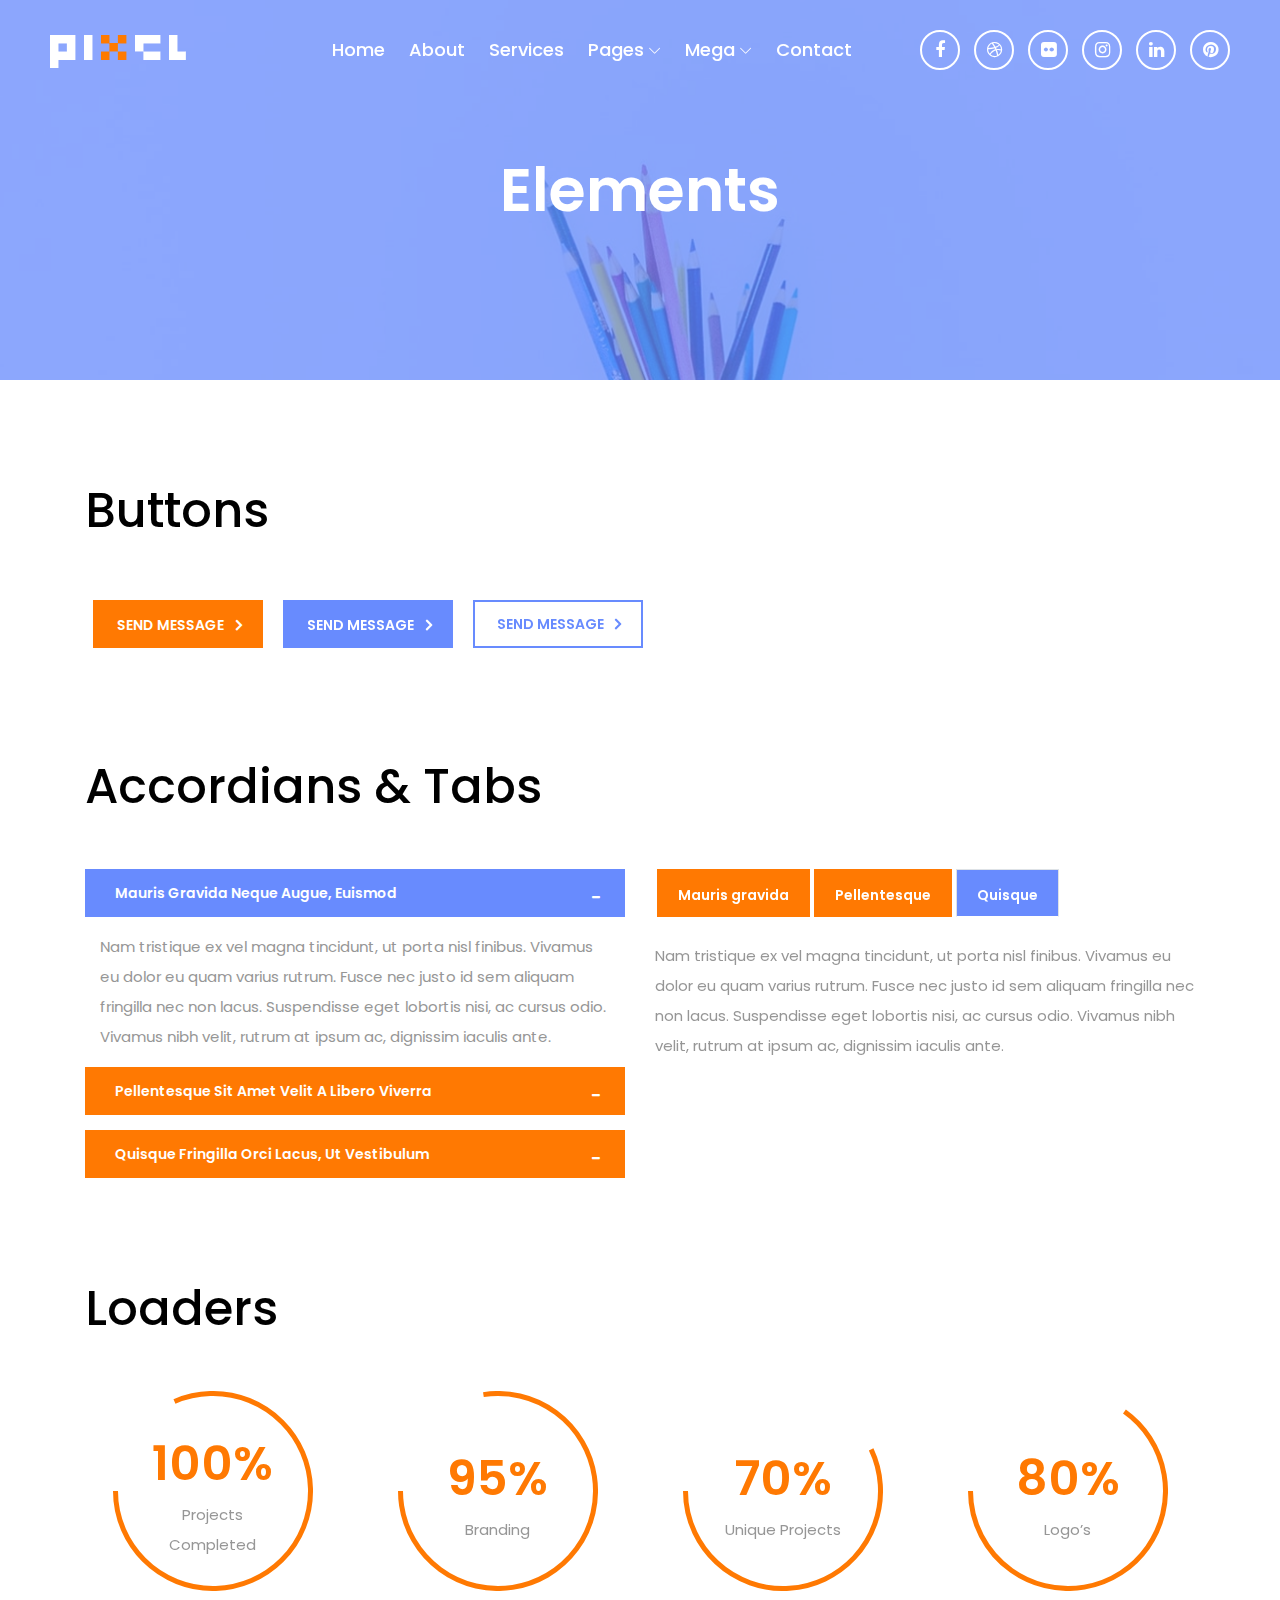
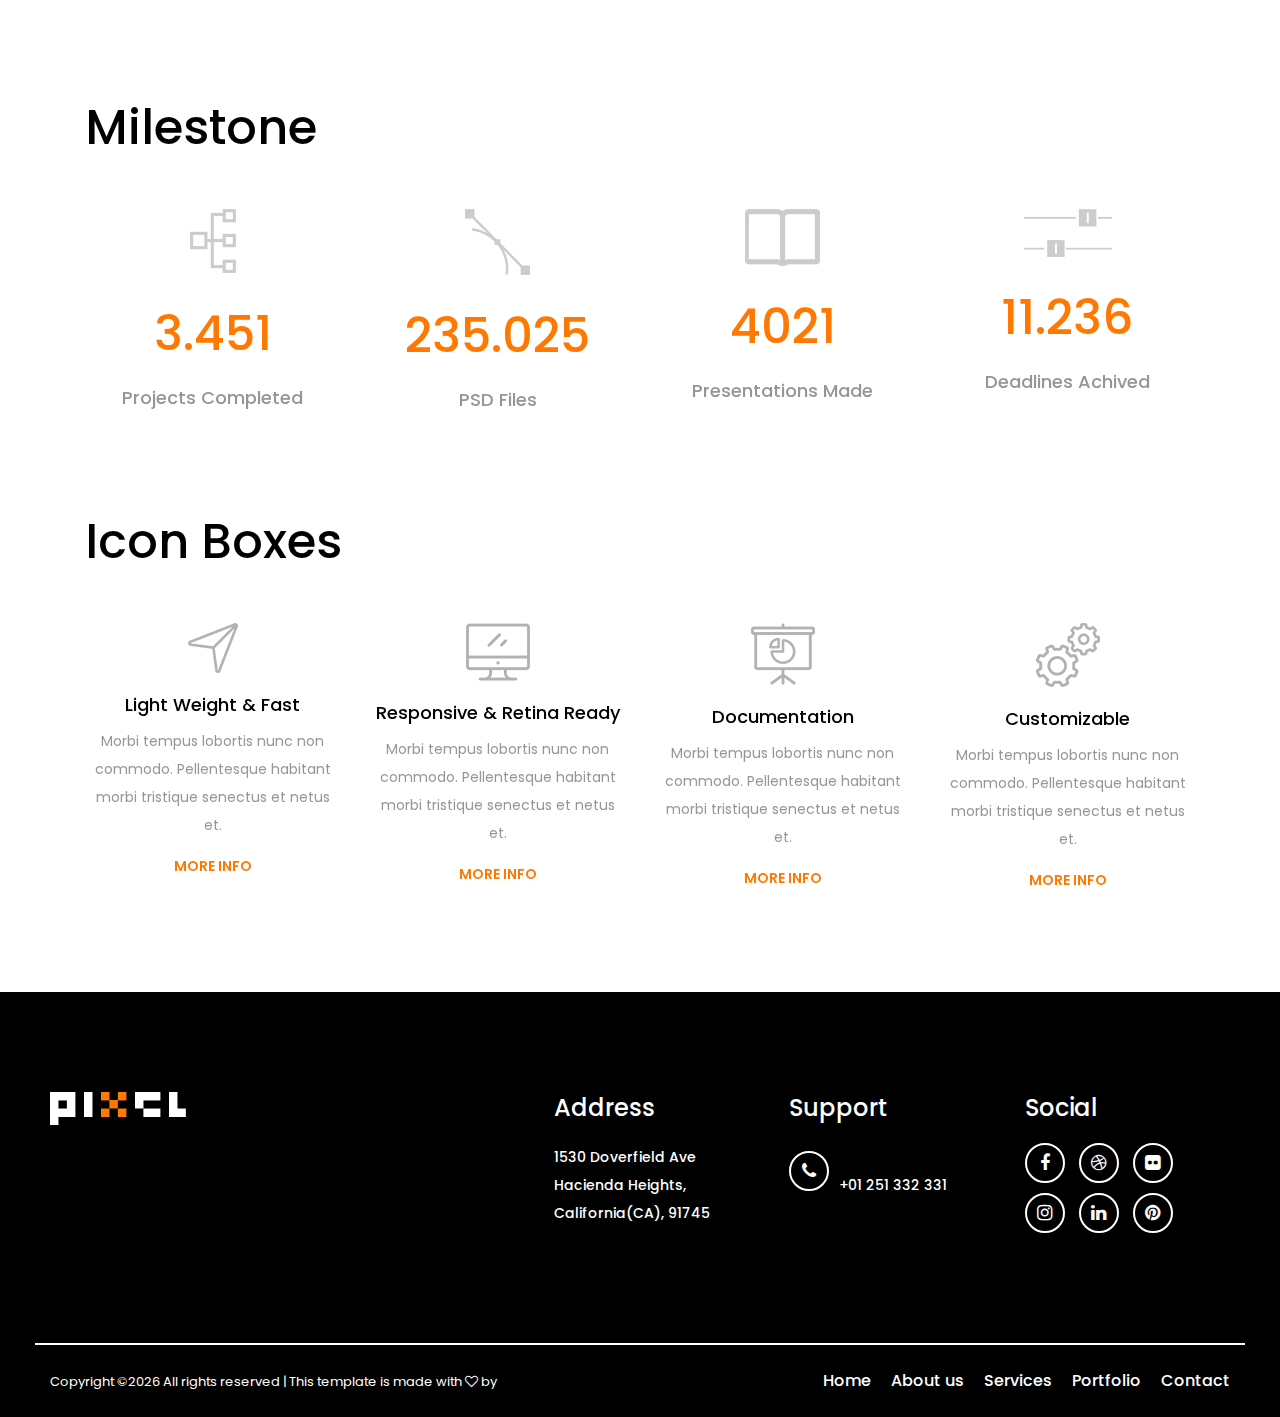
<file: sodecaquatics/elements.html>
<!DOCTYPE html>
<html lang="en">

<head>
    <meta charset="UTF-8">
    <meta name="description" content="">
    <meta http-equiv="X-UA-Compatible" content="IE=edge">
    <meta name="viewport" content="width=device-width, initial-scale=1, shrink-to-fit=no">
    <!-- The above 4 meta tags *must* come first in the head; any other head content must come *after* these tags -->

    <!-- Title -->
    <title>Pixel - Digital Agency HTML Template</title>

    <!-- Favicon -->
    <link rel="icon" href="img/core-img/favicon.ico">

    <!-- Stylesheet -->
    <link rel="stylesheet" href="style.css">

</head>

<body>
    <!-- Preloader -->
    <div class="preloader d-flex align-items-center justify-content-center">
        <div class="lds-ellipsis">
            <div></div>
            <div></div>
            <div></div>
            <div></div>
        </div>
    </div>

    <!-- ##### Header Area Start ##### -->
    <header class="header-area">
        <!-- Navbar Area -->
        <div class="pixel-main-menu" id="sticker">
            <div class="classy-nav-container breakpoint-off">
                <div class="container-fluid">
                    <!-- Menu -->
                    <nav class="classy-navbar justify-content-between" id="pixelNav">

                        <!-- Nav brand -->
                        <a href="index.html" class="nav-brand"><img src="img/core-img/logo.png" alt=""></a>

                        <!-- Navbar Toggler -->
                        <div class="classy-navbar-toggler">
                            <span class="navbarToggler"><span></span><span></span><span></span></span>
                        </div>

                        <!-- Menu -->
                        <div class="classy-menu">

                            <!-- Close Button -->
                            <div class="classycloseIcon">
                                <div class="cross-wrap"><span class="top"></span><span class="bottom"></span></div>
                            </div>

                            <!-- Nav Start -->
                            <div class="classynav">
                                <ul>
                                    <li><a href="index.html">Home</a></li>
                                    <li><a href="about.html">About</a></li>
                                    <li><a href="services.html">Services</a></li>
                                    <li><a href="portfolio.html">Pages</a>
                                        <ul class="dropdown">
                                            <li><a href="index.html">Home</a></li>
                                            <li><a href="about.html">About Us</a></li>
                                            <li><a href="services.html">Services</a>
                                                <ul class="dropdown">
                                                    <li><a href="index.html">Home</a></li>
                                                    <li><a href="about.html">About Us</a></li>
                                                    <li><a href="services.html">Services</a></li>
                                                    <li><a href="portfolio.html">Portfolio</a>
                                                        <ul class="dropdown">
                                                            <li><a href="index.html">Home</a></li>
                                                            <li><a href="about.html">About Us</a></li>
                                                            <li><a href="services.html">Services</a></li>
                                                            <li><a href="portfolio.html">Portfolio</a></li>
                                                            <li><a href="contact.html">Contact</a></li>
                                                            <li><a href="elements.html">Elements</a></li>
                                                        </ul>
                                                    </li>
                                                    <li><a href="contact.html">Contact</a></li>
                                                    <li><a href="elements.html">Elements</a></li>
                                                </ul>
                                            </li>
                                            <li><a href="portfolio.html">Portfolio</a></li>
                                            <li><a href="contact.html">Contact</a></li>
                                            <li><a href="elements.html">Elements</a></li>
                                        </ul>
                                    </li>
                                    <li><a href="#">Mega</a>
                                        <div class="megamenu">
                                            <ul class="single-mega cn-col-4">
                                                <li><a href="index.html">Home</a></li>
                                                <li><a href="about.html">About Us</a></li>
                                                <li><a href="services.html">Services</a></li>
                                                <li><a href="portfolio.html">Portfolio</a></li>
                                                <li><a href="contact.html">Contact</a></li>
                                                <li><a href="elements.html">Elements</a></li>
                                            </ul>
                                            <ul class="single-mega cn-col-4">
                                                <li><a href="index.html">Home</a></li>
                                                <li><a href="about.html">About Us</a></li>
                                                <li><a href="services.html">Services</a></li>
                                                <li><a href="portfolio.html">Portfolio</a></li>
                                                <li><a href="contact.html">Contact</a></li>
                                                <li><a href="elements.html">Elements</a></li>
                                            </ul>
                                            <ul class="single-mega cn-col-4">
                                                <li><a href="index.html">Home</a></li>
                                                <li><a href="about.html">About Us</a></li>
                                                <li><a href="services.html">Services</a></li>
                                                <li><a href="portfolio.html">Portfolio</a></li>
                                                <li><a href="contact.html">Contact</a></li>
                                                <li><a href="elements.html">Elements</a></li>
                                            </ul>
                                            <ul class="single-mega cn-col-4">
                                                <li><a href="index.html">Home</a></li>
                                                <li><a href="about.html">About Us</a></li>
                                                <li><a href="services.html">Services</a></li>
                                                <li><a href="portfolio.html">Portfolio</a></li>
                                                <li><a href="contact.html">Contact</a></li>
                                                <li><a href="elements.html">Elements</a></li>
                                            </ul>
                                        </div>
                                    </li>
                                    <li><a href="contact.html">Contact</a></li>
                                </ul>

                                <!-- Top Social Info -->
                                <div class="top-social-info ml-5">
                                    <a href="#"><i class="fa fa-facebook"></i></a>
                                    <a href="#"><i class="fa fa-dribbble"></i></a>
                                    <a href="#"><i class="fa fa-flickr"></i></a>
                                    <a href="#"><i class="fa fa-instagram"></i></a>
                                    <a href="#"><i class="fa fa-linkedin"></i></a>
                                    <a href="#"><i class="fa fa-pinterest"></i></a>
                                </div>
                            </div>
                            <!-- Nav End -->
                        </div>
                    </nav>
                </div>
            </div>
        </div>
    </header>
    <!-- ##### Header Area End ##### -->

    <!-- ##### Breadcrumb Area Start ##### -->
    <section class="breadcrumb-area bg-img bg-overlay jarallax" style="background-image: url(img/bg-img/8.jpg);">
        <div class="container-fluid h-100">
            <div class="row h-100 align-items-center">
                <div class="col-12">
                    <div class="breadcrumb-content">
                        <h2>Elements</h2>
                    </div>
                </div>
            </div>
        </div>
    </section>
    <!-- ##### Breadcrumb Area End ##### -->

    <!-- ##### Elements Area Start ##### -->
    <section class="elements-area section-padding-100-0">
        <div class="container">
            <div class="row">

                <!-- ========== Buttons ========== -->
                <div class="col-12">
                    <div class="elements-title mb-50">
                        <h2>Buttons</h2>
                    </div>
                    <!-- Buttons -->
                    <div class="pixel-buttons-area mb-100">
                        <a href="#" class="btn pixel-btn m-2">Send Message</a>
                        <a href="#" class="btn pixel-btn btn-2 m-2">Send Message</a>
                        <a href="#" class="btn pixel-btn btn-3 m-2">Send Message</a>
                    </div>
                </div>

                <!-- ========== Progress Bars & Accordions ========== -->
                <div class="col-12">
                    <div class="elements-title mb-50">
                        <h2>Accordians &amp; Tabs</h2>
                    </div>
                </div>

                <!-- ##### Accordians ##### -->
                <div class="col-12 col-lg-6">
                    <div class="accordions mb-100" id="accordion" role="tablist" aria-multiselectable="true">
                        <!-- single accordian area -->
                        <div class="panel single-accordion">
                            <h6><a role="button" class="" aria-expanded="true" aria-controls="collapseOne" data-toggle="collapse" data-parent="#accordion" href="#collapseOne">Mauris gravida neque augue, euismod
                                    <span class="accor-open"><i class="fa fa-plus" aria-hidden="true"></i></span>
                                    <span class="accor-close"><i class="fa fa-minus" aria-hidden="true"></i></span>
                                    </a></h6>
                            <div id="collapseOne" class="accordion-content collapse show">
                                <p>Nam tristique ex vel magna tincidunt, ut porta nisl finibus. Vivamus eu dolor eu quam varius rutrum. Fusce nec justo id sem aliquam fringilla nec non lacus. Suspendisse eget lobortis nisi, ac cursus odio. Vivamus nibh velit, rutrum at ipsum ac, dignissim iaculis ante.</p>
                            </div>
                        </div>
                        <!-- single accordian area -->
                        <div class="panel single-accordion">
                            <h6>
                                <a role="button" class="collapsed" aria-expanded="true" aria-controls="collapseTwo" data-parent="#accordion" data-toggle="collapse" href="#collapseTwo">Pellentesque sit amet velit a libero viverra
                                        <span class="accor-open"><i class="fa fa-plus" aria-hidden="true"></i></span>
                                        <span class="accor-close"><i class="fa fa-minus" aria-hidden="true"></i></span>
                                        </a>
                            </h6>
                            <div id="collapseTwo" class="accordion-content collapse">
                                <p>Nam tristique ex vel magna tincidunt, ut porta nisl finibus. Vivamus eu dolor eu quam varius rutrum. Fusce nec justo id sem aliquam fringilla nec non lacus. Suspendisse eget lobortis nisi, ac cursus odio. Vivamus nibh velit, rutrum at ipsum ac, dignissim iaculis ante.</p>
                            </div>
                        </div>
                        <!-- single accordian area -->
                        <div class="panel single-accordion">
                            <h6>
                                <a role="button" aria-expanded="true" aria-controls="collapseThree" class="collapsed" data-parent="#accordion" data-toggle="collapse" href="#collapseThree">Quisque fringilla orci lacus, ut vestibulum
                                        <span class="accor-open"><i class="fa fa-plus" aria-hidden="true"></i></span>
                                        <span class="accor-close"><i class="fa fa-minus" aria-hidden="true"></i></span>
                                    </a>
                            </h6>
                            <div id="collapseThree" class="accordion-content collapse">
                                <p>Nam tristique ex vel magna tincidunt, ut porta nisl finibus. Vivamus eu dolor eu quam varius rutrum. Fusce nec justo id sem aliquam fringilla nec non lacus. Suspendisse eget lobortis nisi, ac cursus odio. Vivamus nibh velit, rutrum at ipsum ac, dignissim iaculis ante.</p>
                            </div>
                        </div>
                    </div>
                </div>

                <!-- ##### Tabs ##### -->
                <div class="col-12 col-lg-6">
                    <div class="pixel-tabs-content">
                        <ul class="nav nav-tabs" id="myTab" role="tablist">
                            <li class="nav-item">
                                <a class="nav-link" id="tab--1" data-toggle="tab" href="#tab1" role="tab" aria-controls="tab1" aria-selected="false">Mauris gravida</a>
                            </li>
                            <li class="nav-item">
                                <a class="nav-link" id="tab--2" data-toggle="tab" href="#tab2" role="tab" aria-controls="tab2" aria-selected="false">Pellentesque</a>
                            </li>
                            <li class="nav-item">
                                <a class="nav-link active" id="tab--3" data-toggle="tab" href="#tab3" role="tab" aria-controls="tab3" aria-selected="true">Quisque</a>
                            </li>
                        </ul>

                        <div class="tab-content mb-100" id="myTabContent">
                            <div class="tab-pane fade" id="tab1" role="tabpanel" aria-labelledby="tab--1">
                                <div class="pixel-tab-content">
                                    <!-- Tab Text -->
                                    <div class="pixel-tab-text">
                                        <p>Nam tristique ex vel magna tincidunt, ut porta nisl finibus. Vivamus eu dolor eu quam varius rutrum. Fusce nec justo id sem aliquam fringilla nec non lacus. Suspendisse eget lobortis nisi, ac cursus odio. Vivamus nibh velit, rutrum at ipsum ac, dignissim iaculis ante.</p>
                                    </div>
                                </div>
                            </div>
                            <div class="tab-pane fade" id="tab2" role="tabpanel" aria-labelledby="tab--2">
                                <div class="pixel-tab-content">
                                    <!-- Tab Text -->
                                    <div class="pixel-tab-text">
                                        <p>Nam tristique ex vel magna tincidunt, ut porta nisl finibus. Vivamus eu dolor eu quam varius rutrum. Fusce nec justo id sem aliquam fringilla nec non lacus. Suspendisse eget lobortis nisi, ac cursus odio. Vivamus nibh velit, rutrum at ipsum ac, dignissim iaculis ante.</p>
                                    </div>
                                </div>
                            </div>
                            <div class="tab-pane fade show active" id="tab3" role="tabpanel" aria-labelledby="tab--3">
                                <div class="pixel-tab-content">
                                    <!-- Tab Text -->
                                    <div class="pixel-tab-text">
                                        <p>Nam tristique ex vel magna tincidunt, ut porta nisl finibus. Vivamus eu dolor eu quam varius rutrum. Fusce nec justo id sem aliquam fringilla nec non lacus. Suspendisse eget lobortis nisi, ac cursus odio. Vivamus nibh velit, rutrum at ipsum ac, dignissim iaculis ante.</p>
                                    </div>
                                </div>
                            </div>
                        </div>
                    </div>
                </div>

                <!-- ========== Loaders ========== -->
                <div class="col-12">
                    <div class="elements-title mb-50">
                        <div class="line"></div>
                        <h2>Loaders</h2>
                    </div>
                </div>

                <div class="col-12">
                    <!-- Skills Area Start -->
                    <div class="our-skills-area">
                        <div class="row">

                            <!-- Single Skills Area -->
                            <div class="col-12 col-sm-6 col-lg-3">
                                <div class="single-skils-area mb-100">
                                    <div class="circle" data-value="1" id="c1">
                                        <div class="skills-text">
                                            <span>100%</span>
                                            <p>Projects Completed</p>
                                        </div>
                                    </div>
                                </div>
                            </div>

                            <!-- Single Skills Area -->
                            <div class="col-12 col-sm-6 col-lg-3">
                                <div class="single-skils-area mb-100">
                                    <div class="circle" data-value="0.95" id="c2">
                                        <div class="skills-text">
                                            <span>95%</span>
                                            <p>Branding</p>
                                        </div>
                                    </div>
                                </div>
                            </div>

                            <!-- Single Skills Area -->
                            <div class="col-12 col-sm-6 col-lg-3">
                                <div class="single-skils-area mb-100">
                                    <div class="circle" data-value="0.70" id="c3">
                                        <div class="skills-text">
                                            <span>70%</span>
                                            <p>Unique Projects</p>
                                        </div>
                                    </div>
                                </div>
                            </div>

                            <!-- Single Skills Area -->
                            <div class="col-12 col-sm-6 col-lg-3">
                                <div class="single-skils-area mb-100">
                                    <div class="circle" data-value="0.80" id="c4">
                                        <div class="skills-text">
                                            <span>80%</span>
                                            <p>Logo’s</p>
                                        </div>
                                    </div>
                                </div>
                            </div>

                        </div>
                    </div>
                </div>

                <!-- ========== Milestones ========== -->
                <div class="col-12">
                    <div class="elements-title mb-50">
                        <div class="line"></div>
                        <h2>Milestone</h2>
                    </div>
                </div>

                <div class="col-12">
                    <div class="pixel-cool-facts-area">
                        <div class="row">

                            <!-- Single Cool Facts -->
                            <div class="col-12 col-sm-6 col-lg-3">
                                <div class="single-cool-fact mb-100">
                                    <div class="scf-icon">
                                        <img src="img/core-img/m1.png" alt="">
                                    </div>
                                    <div class="scf-text">
                                        <h2><span class="counter">3.451</span></h2>
                                        <h6>Projects Completed</h6>
                                    </div>
                                </div>
                            </div>

                            <!-- Single Cool Facts -->
                            <div class="col-12 col-sm-6 col-lg-3">
                                <div class="single-cool-fact mb-100">
                                    <div class="scf-icon">
                                        <img src="img/core-img/m2.png" alt="">
                                    </div>
                                    <div class="scf-text">
                                        <h2><span class="counter">235.025</span></h2>
                                        <h6>PSD Files</h6>
                                    </div>
                                </div>
                            </div>

                            <!-- Single Cool Facts -->
                            <div class="col-12 col-sm-6 col-lg-3">
                                <div class="single-cool-fact mb-100">
                                    <div class="scf-icon">
                                        <img src="img/core-img/m3.png" alt="">
                                    </div>
                                    <div class="scf-text">
                                        <h2><span class="counter">4021</span></h2>
                                        <h6>Presentations Made</h6>
                                    </div>
                                </div>
                            </div>

                            <!-- Single Cool Facts -->
                            <div class="col-12 col-sm-6 col-lg-3">
                                <div class="single-cool-fact mb-100">
                                    <div class="scf-icon">
                                        <img src="img/core-img/m4.png" alt="">
                                    </div>
                                    <div class="scf-text">
                                        <h2><span class="counter">11.236</span></h2>
                                        <h6>Deadlines Achived</h6>
                                    </div>
                                </div>
                            </div>

                        </div>
                    </div>
                </div>

                <!-- ========== Icon Boxes ========== -->
                <div class="col-12">
                    <div class="elements-title mb-50">
                        <div class="line"></div>
                        <h2>Icon Boxes</h2>
                    </div>
                </div>

                <div class="col-12">
                    <div class="row">

                        <!-- Single Service Area -->
                        <div class="col-12 col-md-6 col-lg-3">
                            <div class="single-service-area text-center mb-100">
                                <img src="img/core-img/cursor.png" alt="">
                                <h5>Light Weight &amp; Fast</h5>
                                <p>Morbi tempus lobortis nunc non commodo. Pellentesque habitant morbi tristique senectus et netus et.</p>
                                <a href="#" class="btn">More Info</a>
                            </div>
                        </div>

                        <!-- Single Service Area -->
                        <div class="col-12 col-md-6 col-lg-3">
                            <div class="single-service-area text-center mb-100">
                                <img src="img/core-img/monitor.png" alt="">
                                <h5>Responsive &amp; Retina Ready</h5>
                                <p>Morbi tempus lobortis nunc non commodo. Pellentesque habitant morbi tristique senectus et netus et.</p>
                                <a href="#" class="btn">More Info</a>
                            </div>
                        </div>

                        <!-- Single Service Area -->
                        <div class="col-12 col-md-6 col-lg-3">
                            <div class="single-service-area text-center mb-100">
                                <img src="img/core-img/presentation.png" alt="">
                                <h5>Documentation</h5>
                                <p>Morbi tempus lobortis nunc non commodo. Pellentesque habitant morbi tristique senectus et netus et.</p>
                                <a href="#" class="btn">More Info</a>
                            </div>
                        </div>

                        <!-- Single Service Area -->
                        <div class="col-12 col-md-6 col-lg-3">
                            <div class="single-service-area text-center mb-100">
                                <img src="img/core-img/settings.png" alt="">
                                <h5>Customizable</h5>
                                <p>Morbi tempus lobortis nunc non commodo. Pellentesque habitant morbi tristique senectus et netus et.</p>
                                <a href="#" class="btn">More Info</a>
                            </div>
                        </div>

                    </div>
                </div>

            </div>
        </div>
    </section>
    <!-- ##### Elements Area End ##### -->

    <!-- ##### Footer Area Start ##### -->
    <footer class="footer-area section-padding-100-0">
        <div class="container-fluid">
            <div class="row justify-content-between">

                <!-- Single Footer Widget -->
                <div class="col-12 col-sm-6 col-md-3">
                    <div class="single-footer-widget mb-100">
                        <!-- Footer Logo -->
                        <a href="index.html" class="footer-logo"><img src="img/core-img/logo.png" alt=""></a>
                    </div>
                </div>

                <!-- Single Footer Widget -->
                <div class="col-12 col-md-9 col-lg-8 col-xl-7">
                    <div class="row">
                        <!-- Single Footer Widget -->
                        <div class="col-sm-4">
                            <div class="single-footer-widget mb-100">
                                <h5 class="widget-title">Address</h5>
                                <p>1530 Doverfield Ave <br> Hacienda Heights, California(CA), 91745</p>
                            </div>
                        </div>

                        <!-- Single Footer Widget -->
                        <div class="col-sm-4">
                            <div class="single-footer-widget mb-100">
                                <h5 class="widget-title">Support</h5>
                                <p><i class="fa fa-phone"></i> <br> +01 251 332 331</p>
                            </div>
                        </div>

                        <!-- Single Footer Widget -->
                        <div class="col-sm-4">
                            <div class="single-footer-widget mb-100">
                                <h5 class="widget-title">Social</h5>
                                <div class="footer-social-info">
                                    <a href="#"><i class="fa fa-facebook"></i></a>
                                    <a href="#"><i class="fa fa-dribbble"></i></a>
                                    <a href="#"><i class="fa fa-flickr"></i></a>
                                    <a href="#"><i class="fa fa-instagram"></i></a>
                                    <a href="#"><i class="fa fa-linkedin"></i></a>
                                    <a href="#"><i class="fa fa-pinterest"></i></a>
                                </div>
                            </div>
                        </div>
                    </div>
                </div>
            </div>
        </div>

        <!-- Copywrite Area -->
        <div class="copywrite-area">
            <div class="container-fluid">
                <div class="row align-items-center">
                    <div class="col-12 col-md-6">
                        <div class="copywrite-content">
                            <!-- Copywrite Text -->
                            <p class="copywrite-text"><!-- Link back to Colorlib can't be removed. Template is licensed under CC BY 3.0. -->
Copyright &copy;<script>document.write(new Date().getFullYear());</script> All rights reserved | This template is made with <i class="fa fa-heart-o" aria-hidden="true"></i> by <a href="https://colorlib.com" target="_blank">Colorlib</a>
<!-- Link back to Colorlib can't be removed. Template is licensed under CC BY 3.0. -->
</p>
                        </div>
                    </div>
                    <div class="col-12 col-md-6">
                        <nav class="footer-nav">
                            <ul>
                                <li><a href="#">Home</a></li>
                                <li><a href="#">About us</a></li>
                                <li><a href="#">Services</a></li>
                                <li><a href="#">Portfolio</a></li>
                                <li><a href="#">Contact</a></li>
                            </ul>
                        </nav>
                    </div>
                </div>
            </div>
        </div>
    </footer>
    <!-- ##### Footer Area Start ##### -->

    <!-- ##### All Javascript Script ##### -->
    <!-- jQuery-2.2.4 js -->
    <script src="js/jquery/jquery-2.2.4.min.js"></script>
    <!-- Popper js -->
    <script src="js/bootstrap/popper.min.js"></script>
    <!-- Bootstrap js -->
    <script src="js/bootstrap/bootstrap.min.js"></script>
    <!-- All Plugins js -->
    <script src="js/plugins/plugins.js"></script>
    <!-- Active js -->
    <script src="js/active.js"></script>
</body>

</html>
</file>
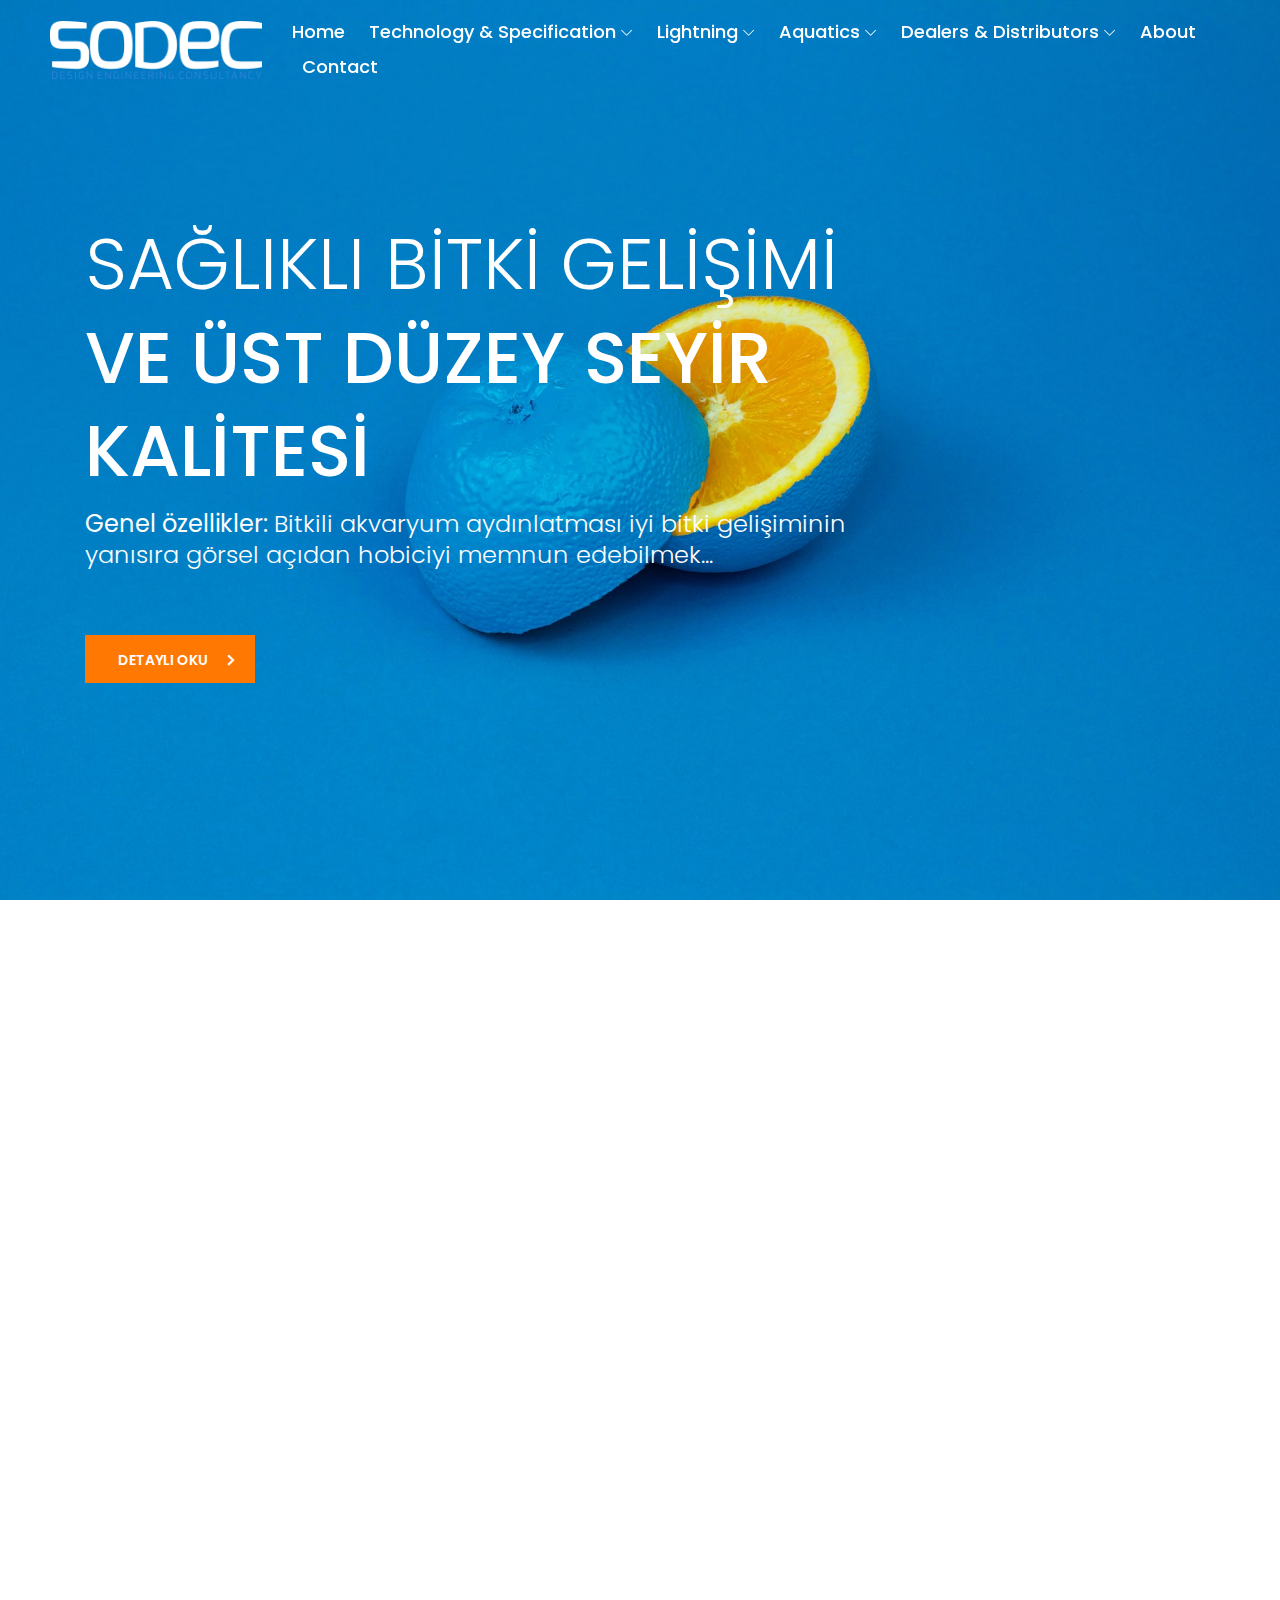
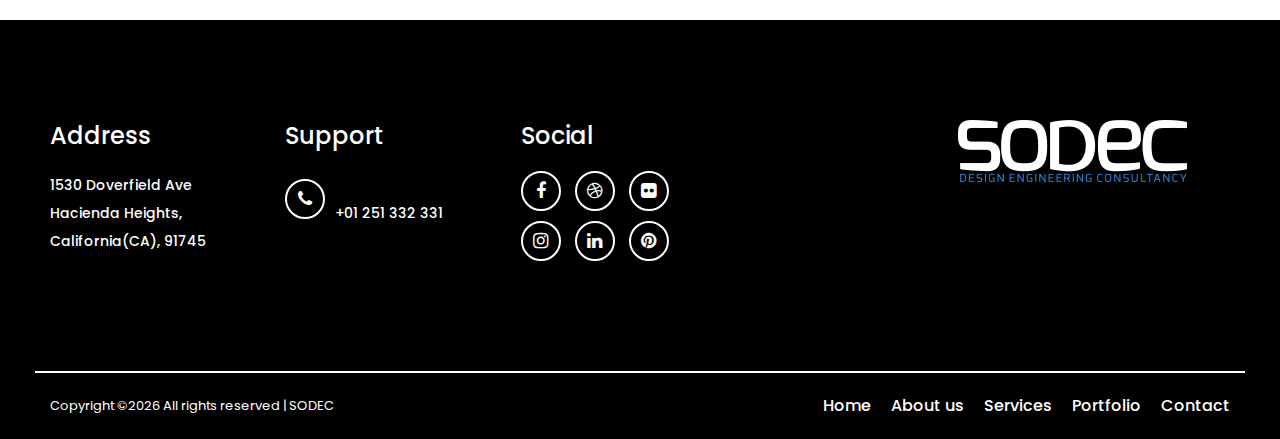
<file: sodecaquatics/general_trait.html>
<!DOCTYPE html>
<html lang="en">

<head>
    <meta charset="UTF-8">
    <meta name="description" content="">
    <meta http-equiv="X-UA-Compatible" content="IE=edge">
    <meta name="viewport" content="width=device-width, initial-scale=1, shrink-to-fit=no">
    <!-- The above 4 meta tags *must* come first in the head; any other head content must come *after* these tags -->

    <!-- Title -->
    <title>SODEC - Design Engineering Consultancy</title>

    <!-- Favicon -->
    <link rel="icon" href="img/core-img/favicon.ico">

    <!-- Stylesheet -->
    <link rel="stylesheet" href="style.css">

</head>

<body>
    <!-- Preloader -->
    <div class="preloader d-flex align-items-center justify-content-center">
        <div class="lds-ellipsis">
            <div></div>
            <div></div>
            <div></div>
            <div></div>
        </div>
    </div>

    <!-- ##### Header Area Start ##### -->
    <header class="header-area">
        <!-- Navbar Area -->
        <div class="pixel-main-menu" id="sticker">
            <div class="classy-nav-container breakpoint-off">
                <div class="container-fluid">
                    <!-- Menu -->
                    <nav class="classy-navbar justify-content-between" id="pixelNav">

                        <!-- Nav brand -->
                        <a href="index.html" class="nav-brand"><img src="img/core-img/sodec-white-logo.png" alt=""></a>

                        <!-- Navbar Toggler -->
                        <div class="classy-navbar-toggler">
                            <span class="navbarToggler"><span></span><span></span><span></span></span>
                        </div>

                        <!-- Menu -->
                        <div class="classy-menu">

                            <!-- Close Button -->
                            <div class="classycloseIcon">
                                <div class="cross-wrap"><span class="top"></span><span class="bottom"></span></div>
                            </div>

                            <!-- Nav Start -->
                            <div class="classynav">
                                <ul>
                                    <li><a href="index.html">Home</a></li>
                                    
                                    <li><a href="services.html">Technology & Specification</a>
                                        <ul class="dropdown">
                                            <li><a href="index.html">Home</a></li>
                                            <li><a href="about.html">About Us</a></li>
                                            <li><a href="services.html">Services</a>
                                                <ul class="dropdown">
                                                    <li><a href="index.html">Home</a></li>
                                                    <li><a href="about.html">About Us</a></li>
                                                    <li><a href="services.html">Services</a></li>
                                                    <li><a href="portfolio.html">Portfolio</a>
                                                        <ul class="dropdown">
                                                            <li><a href="index.html">Home</a></li>
                                                            <li><a href="about.html">About Us</a></li>
                                                            <li><a href="services.html">Services</a></li>
                                                            <li><a href="portfolio.html">Portfolio</a></li>
                                                            <li><a href="contact.html">Contact</a></li>
                                                            <li><a href="elements.html">Elements</a></li>
                                                        </ul>
                                                    </li>
                                                    <li><a href="contact.html">Contact</a></li>
                                                    <li><a href="elements.html">Elements</a></li>
                                                </ul>
                                            </li>
                                            <li><a href="portfolio.html">Portfolio</a></li>
                                            <li><a href="contact.html">Contact</a></li>
                                            <li><a href="elements.html">Elements</a></li>
                                        </ul>
                                    </li>


                                    <li><a href="services.html">Lightning</a>
                                        <ul class="dropdown">
                                            <li><a href="index.html">Home</a></li>
                                            <li><a href="about.html">About Us</a></li>
                                            <li><a href="services.html">Services</a>
                                                <ul class="dropdown">
                                                    <li><a href="index.html">Home</a></li>
                                                    <li><a href="about.html">About Us</a></li>
                                                    <li><a href="services.html">Services</a></li>
                                                    <li><a href="portfolio.html">Portfolio</a>
                                                        <ul class="dropdown">
                                                            <li><a href="index.html">Home</a></li>
                                                            <li><a href="about.html">About Us</a></li>
                                                            <li><a href="services.html">Services</a></li>
                                                            <li><a href="portfolio.html">Portfolio</a></li>
                                                            <li><a href="contact.html">Contact</a></li>
                                                            <li><a href="elements.html">Elements</a></li>
                                                        </ul>
                                                    </li>
                                                    <li><a href="contact.html">Contact</a></li>
                                                    <li><a href="elements.html">Elements</a></li>
                                                </ul>
                                            </li>
                                            <li><a href="portfolio.html">Portfolio</a></li>
                                            <li><a href="contact.html">Contact</a></li>
                                            <li><a href="elements.html">Elements</a></li>
                                        </ul>
                                    </li>


                                    <li><a href="portfolio.html">Aquatics</a>
                                        <ul class="dropdown">
                                            <li><a href="index.html">Home</a></li>
                                            <li><a href="about.html">About Us</a></li>
                                            <li><a href="services.html">Services</a>
                                                <ul class="dropdown">
                                                    <li><a href="index.html">Home</a></li>
                                                    <li><a href="about.html">About Us</a></li>
                                                    <li><a href="services.html">Services</a></li>
                                                    <li><a href="portfolio.html">Portfolio</a>
                                                        <ul class="dropdown">
                                                            <li><a href="index.html">Home</a></li>
                                                            <li><a href="about.html">About Us</a></li>
                                                            <li><a href="services.html">Services</a></li>
                                                            <li><a href="portfolio.html">Portfolio</a></li>
                                                            <li><a href="contact.html">Contact</a></li>
                                                            <li><a href="elements.html">Elements</a></li>
                                                        </ul>
                                                    </li>
                                                    <li><a href="contact.html">Contact</a></li>
                                                    <li><a href="elements.html">Elements</a></li>
                                                </ul>
                                            </li>
                                            <li><a href="portfolio.html">Portfolio</a></li>
                                            <li><a href="contact.html">Contact</a></li>
                                            <li><a href="elements.html">Elements</a></li>
                                        </ul>
                                    </li>
                                    <li><a href="#">Dealers & Distributors</a>
                                        <div class="megamenu">
                                            <ul class="single-mega cn-col-4">
                                                <li><a href="index.html">Home</a></li>
                                                <li><a href="about.html">About Us</a></li>
                                                <li><a href="services.html">Services</a></li>
                                                <li><a href="portfolio.html">Portfolio</a></li>
                                                <li><a href="contact.html">Contact</a></li>
                                                <li><a href="elements.html">Elements</a></li>
                                            </ul>
                                            <ul class="single-mega cn-col-4">
                                                <li><a href="index.html">Home</a></li>
                                                <li><a href="about.html">About Us</a></li>
                                                <li><a href="services.html">Services</a></li>
                                                <li><a href="portfolio.html">Portfolio</a></li>
                                                <li><a href="contact.html">Contact</a></li>
                                                <li><a href="elements.html">Elements</a></li>
                                            </ul>
                                            <ul class="single-mega cn-col-4">
                                                <li><a href="index.html">Home</a></li>
                                                <li><a href="about.html">About Us</a></li>
                                                <li><a href="services.html">Services</a></li>
                                                <li><a href="portfolio.html">Portfolio</a></li>
                                                <li><a href="contact.html">Contact</a></li>
                                                <li><a href="elements.html">Elements</a></li>
                                            </ul>
                                            <ul class="single-mega cn-col-4">
                                                <li><a href="index.html">Home</a></li>
                                                <li><a href="about.html">About Us</a></li>
                                                <li><a href="services.html">Services</a></li>
                                                <li><a href="portfolio.html">Portfolio</a></li>
                                                <li><a href="contact.html">Contact</a></li>
                                                <li><a href="elements.html">Elements</a></li>
                                            </ul>
                                        </div>
                                    </li>
                                    <li><a href="about.html">About</a></li>
                                    <li><a href="contact.html">Contact</a></li>
                                </ul>

                                <!-- Top Social Info -->
                                <!-- <div class="top-social-info ml-5">
                                    <a href="#"><i class="fa fa-facebook"></i></a>
                                    <a href="#"><i class="fa fa-dribbble"></i></a>
                                    <a href="#"><i class="fa fa-flickr"></i></a>
                                    <a href="#"><i class="fa fa-instagram"></i></a>
                                    <a href="#"><i class="fa fa-linkedin"></i></a>
                                    <a href="#"><i class="fa fa-pinterest"></i></a>
                                </div> -->
                            </div>
                            <!-- Nav End -->
                        </div>
                    </nav>
                </div>
            </div>
        </div>
    </header>
    <!-- ##### Header Area End ##### -->

    <!-- ##### Hero Area Start ##### -->
    <section class="hero-area">
        <div class="hero-slideshow owl-carousel">

            <!-- Single Slide -->
            <div class="single-slide">
                <!-- Background Image-->
                <div class="slide-bg-img bg-img" style="background-image: url(img/bg-img/1.jpg);"></div>
                <!-- Welcome Text -->
                <div class="container h-100">
                    <div class="row h-100 align-items-center">
                        <div class="col-12 col-lg-9">
                            <div class="welcome-text">
                                <h2 data-animation="fadeInUp" data-delay="300ms"><span>sağlıklı bİtkİ gelİşİmİ</span><br>
                                    ve üst düzey seyİr kalİtesİ</h2>
                                <h4 data-animation="fadeInUp" data-delay="500ms">Genel özellikler: <span>Bitkili akvaryum aydınlatması iyi bitki gelişiminin yanısıra görsel açıdan hobiciyi memnun edebilmek...</span></h4>
                                <a href="#" class="btn pixel-btn mt-50" data-animation="fadeInUp" data-delay="700ms">Detaylı oku</a>
                            </div>
                        </div>
                    </div>
                </div>
            </div>

            <!-- Single Slide -->
            <div class="single-slide">
                <!-- Background Image-->
                <div class="slide-bg-img bg-img" style="background-image: url(img/bg-img/2.jpg);"></div>
                <!-- Welcome Text -->
                <div class="container h-100">
                    <div class="row h-100 align-items-center">
                        <div class="col-12 col-lg-9">
                            <div class="welcome-text">
                                <h2 data-animation="fadeInUp" data-delay="300ms"><span>Creative Agency</span><br>of the year 2019</h2>
                                <h4 data-animation="fadeInUp" data-delay="500ms">Visual Identity by John Doe Client: <span>Lorem ipsum</span></h4>
                                <a href="#" class="btn pixel-btn mt-50" data-animation="fadeInUp" data-delay="700ms">View Project</a>
                            </div>
                        </div>
                    </div>
                </div>
            </div>

        </div>
    </section>
    <!-- ##### Hero Area End ##### -->

    <!-- ##### Portfolio Area Start ###### -->
    <div class="pixel-portfolio-area section-padding-100-0">
        

        <!-- Portfolio Menu -->
        <div class="pixel-projects-menu wow fadeInUp" data-wow-delay="200ms">
            <div class="text-center portfolio-menu">
                <button class="btn active" data-filter="*">All Projects</button>
                <button class="btn" data-filter=".visual">Visual</button>
                <button class="btn" data-filter=".add">Advertising</button>
                <button class="btn" data-filter=".web">Web Development</button>
            </div>
        </div>

        <div class="pixel-portfolio">

            <!-- Single gallery Item -->
            <div class="single_gallery_item visual wow fadeInUp" data-wow-delay="0.2s">
                <img src="img/bg-img/5.jpg" alt="">
                <div class="hover-content text-center d-flex align-items-center justify-content-center">
                    <div class="hover-text">
                        <a href="img/bg-img/5.jpg" class="zoom-img"><i class="fa fa-eye" aria-hidden="true"></i></a>
                        <h4>Branding Identity</h4>
                    </div>
                </div>
            </div>

            <!-- Single gallery Item -->
            <div class="single_gallery_item add wow fadeInUp" data-wow-delay="0.4s">
                <img src="img/bg-img/6.jpg" alt="">
                <div class="hover-content text-center d-flex align-items-center justify-content-center">
                    <div class="hover-text">
                        <a href="img/bg-img/5.jpg" class="zoom-img"><i class="fa fa-eye" aria-hidden="true"></i></a>
                        <h4>Branding Identity</h4>
                    </div>
                </div>
            </div>

            <!-- Single gallery Item -->
            <div class="single_gallery_item web wow fadeInUp" data-wow-delay="0.6s">
                <img src="img/bg-img/7.jpg" alt="">
                <div class="hover-content text-center d-flex align-items-center justify-content-center">
                    <div class="hover-text">
                        <a href="img/bg-img/5.jpg" class="zoom-img"><i class="fa fa-eye" aria-hidden="true"></i></a>
                        <h4>Branding Identity</h4>
                    </div>
                </div>
            </div>

        </div>
    </div>
    <!-- ##### Portfolio Area End ###### -->

    

    <!-- ##### Footer Area Start ##### -->
    <footer class="footer-area section-padding-100-0">
        <div class="container-fluid">
            <div class="row justify-content-between">

                

                <!-- Single Footer Widget -->
                <div class="col-12 col-md-9 col-lg-8 col-xl-7">
                    <div class="row">
                        <!-- Single Footer Widget -->
                        <div class="col-sm-4">
                            <div class="single-footer-widget mb-100">
                                <h5 class="widget-title">Address</h5>
                                <p>1530 Doverfield Ave <br> Hacienda Heights, California(CA), 91745</p>
                            </div>
                        </div>

                        <!-- Single Footer Widget -->
                        <div class="col-sm-4">
                            <div class="single-footer-widget mb-100">
                                <h5 class="widget-title">Support</h5>
                                <p><i class="fa fa-phone"></i> <br> +01 251 332 331</p>
                            </div>
                        </div>

                        <!-- Single Footer Widget -->
                        <div class="col-sm-4">
                            <div class="single-footer-widget mb-100">
                                <h5 class="widget-title">Social</h5>
                                <div class="footer-social-info">
                                    <a href="#"><i class="fa fa-facebook"></i></a>
                                    <a href="#"><i class="fa fa-dribbble"></i></a>
                                    <a href="#"><i class="fa fa-flickr"></i></a>
                                    <a href="#"><i class="fa fa-instagram"></i></a>
                                    <a href="#"><i class="fa fa-linkedin"></i></a>
                                    <a href="#"><i class="fa fa-pinterest"></i></a>
                                </div>
                            </div>
                        </div>
                    </div>
                </div>
                <!-- Single Footer Widget -->
                <div class="col-12 col-sm-6 col-md-3">
                    <div class="single-footer-widget mb-100">
                        <!-- Footer Logo -->
                        <a href="index.html" class="footer-logo"><img src="img/core-img/sodec-white-logo.png" alt=""></a>
                    </div>
                </div>
            </div>
        </div>

        <!-- Copywrite Area -->
        <div class="copywrite-area">
            <div class="container-fluid">
                <div class="row align-items-center">
                    <div class="col-12 col-md-6">
                        <div class="copywrite-content">
                            <!-- Copywrite Text -->
                            <p class="copywrite-text"><!-- Link back to Colorlib can't be removed. Template is licensed under CC BY 3.0. -->
Copyright &copy;<script>document.write(new Date().getFullYear());</script> All rights reserved | SODEC
 <!-- <i class="fa fa-heart-o" aria-hidden="true"></i> by <a href="https://colorlib.com" target="_blank">Colorlib</a> -->
<!-- Link back to Colorlib can't be removed. Template is licensed under CC BY 3.0. -->
</p>
                        </div>
                    </div>
                    <div class="col-12 col-md-6">
                        <nav class="footer-nav">
                            <ul>
                                <li><a href="#">Home</a></li>
                                <li><a href="#">About us</a></li>
                                <li><a href="#">Services</a></li>
                                <li><a href="#">Portfolio</a></li>
                                <li><a href="#">Contact</a></li>
                            </ul>
                        </nav>
                    </div>
                </div>
            </div>
        </div>
    </footer>
    <!-- ##### Footer Area Start ##### -->

    <!-- ##### All Javascript Script ##### -->
    <!-- jQuery-2.2.4 js -->
    <script src="js/jquery/jquery-2.2.4.min.js"></script>
    <!-- Popper js -->
    <script src="js/bootstrap/popper.min.js"></script>
    <!-- Bootstrap js -->
    <script src="js/bootstrap/bootstrap.min.js"></script>
    <!-- All Plugins js -->
    <script src="js/plugins/plugins.js"></script>
    <!-- Active js -->
    <script src="js/active.js"></script>
</body>

</html>
</file>
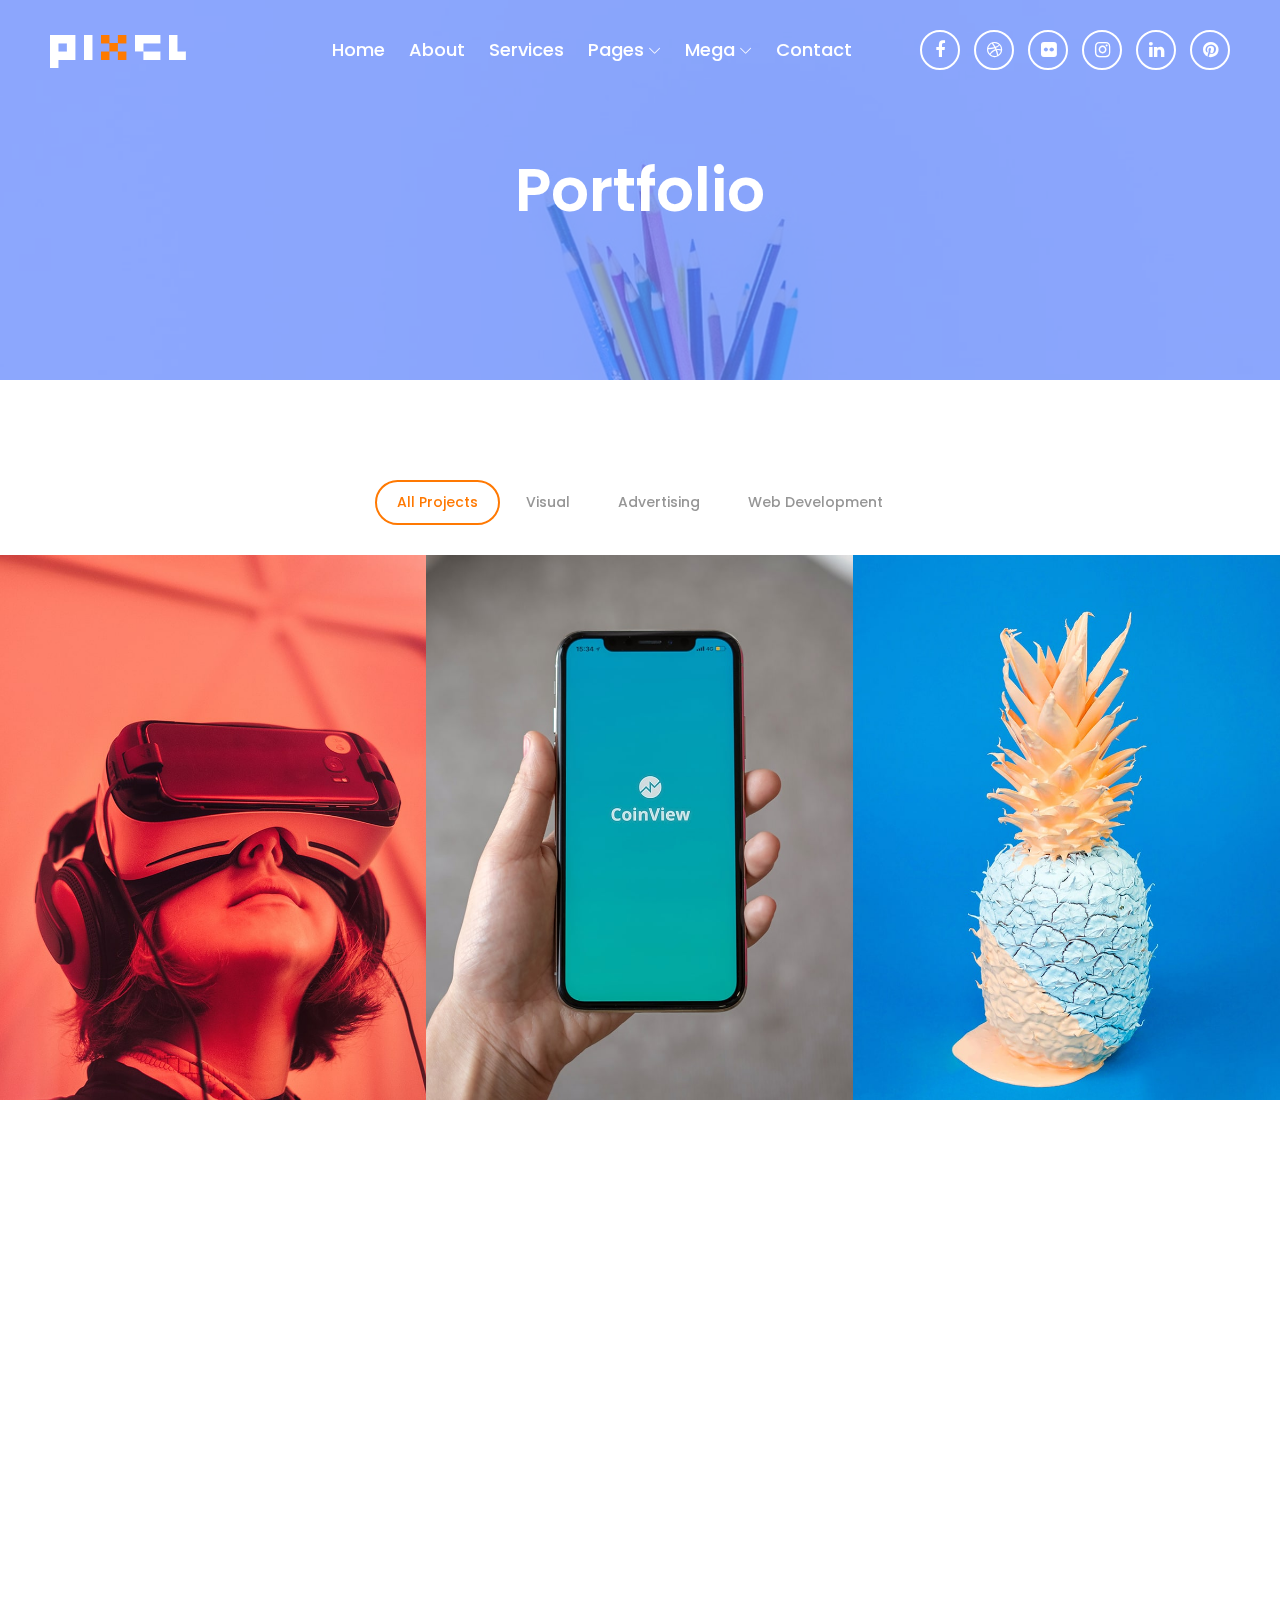
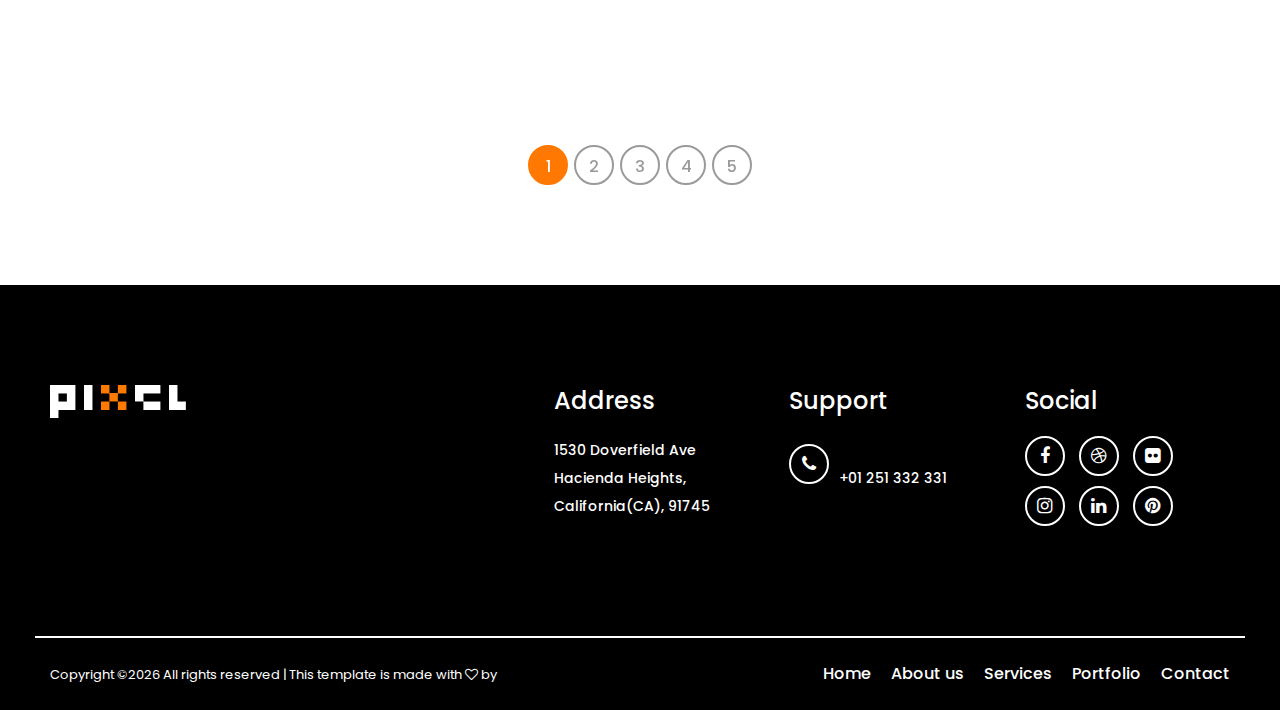
<file: sodecaquatics/portfolio.html>
<!DOCTYPE html>
<html lang="en">

<head>
    <meta charset="UTF-8">
    <meta name="description" content="">
    <meta http-equiv="X-UA-Compatible" content="IE=edge">
    <meta name="viewport" content="width=device-width, initial-scale=1, shrink-to-fit=no">
    <!-- The above 4 meta tags *must* come first in the head; any other head content must come *after* these tags -->

    <!-- Title -->
    <title>Pixel - Digital Agency HTML Template</title>

    <!-- Favicon -->
    <link rel="icon" href="img/core-img/favicon.ico">

    <!-- Stylesheet -->
    <link rel="stylesheet" href="style.css">

</head>

<body>
    <!-- Preloader -->
    <div class="preloader d-flex align-items-center justify-content-center">
        <div class="lds-ellipsis">
            <div></div>
            <div></div>
            <div></div>
            <div></div>
        </div>
    </div>

    <!-- ##### Header Area Start ##### -->
    <header class="header-area">
        <!-- Navbar Area -->
        <div class="pixel-main-menu" id="sticker">
            <div class="classy-nav-container breakpoint-off">
                <div class="container-fluid">
                    <!-- Menu -->
                    <nav class="classy-navbar justify-content-between" id="pixelNav">

                        <!-- Nav brand -->
                        <a href="index.html" class="nav-brand"><img src="img/core-img/logo.png" alt=""></a>

                        <!-- Navbar Toggler -->
                        <div class="classy-navbar-toggler">
                            <span class="navbarToggler"><span></span><span></span><span></span></span>
                        </div>

                        <!-- Menu -->
                        <div class="classy-menu">

                            <!-- Close Button -->
                            <div class="classycloseIcon">
                                <div class="cross-wrap"><span class="top"></span><span class="bottom"></span></div>
                            </div>

                            <!-- Nav Start -->
                            <div class="classynav">
                                <ul>
                                    <li><a href="index.html">Home</a></li>
                                    <li><a href="about.html">About</a></li>
                                    <li><a href="services.html">Services</a></li>
                                    <li><a href="portfolio.html">Pages</a>
                                        <ul class="dropdown">
                                            <li><a href="index.html">Home</a></li>
                                            <li><a href="about.html">About Us</a></li>
                                            <li><a href="services.html">Services</a>
                                                <ul class="dropdown">
                                                    <li><a href="index.html">Home</a></li>
                                                    <li><a href="about.html">About Us</a></li>
                                                    <li><a href="services.html">Services</a></li>
                                                    <li><a href="portfolio.html">Portfolio</a>
                                                        <ul class="dropdown">
                                                            <li><a href="index.html">Home</a></li>
                                                            <li><a href="about.html">About Us</a></li>
                                                            <li><a href="services.html">Services</a></li>
                                                            <li><a href="portfolio.html">Portfolio</a></li>
                                                            <li><a href="contact.html">Contact</a></li>
                                                            <li><a href="elements.html">Elements</a></li>
                                                        </ul>
                                                    </li>
                                                    <li><a href="contact.html">Contact</a></li>
                                                    <li><a href="elements.html">Elements</a></li>
                                                </ul>
                                            </li>
                                            <li><a href="portfolio.html">Portfolio</a></li>
                                            <li><a href="contact.html">Contact</a></li>
                                            <li><a href="elements.html">Elements</a></li>
                                        </ul>
                                    </li>
                                    <li><a href="#">Mega</a>
                                        <div class="megamenu">
                                            <ul class="single-mega cn-col-4">
                                                <li><a href="index.html">Home</a></li>
                                                <li><a href="about.html">About Us</a></li>
                                                <li><a href="services.html">Services</a></li>
                                                <li><a href="portfolio.html">Portfolio</a></li>
                                                <li><a href="contact.html">Contact</a></li>
                                                <li><a href="elements.html">Elements</a></li>
                                            </ul>
                                            <ul class="single-mega cn-col-4">
                                                <li><a href="index.html">Home</a></li>
                                                <li><a href="about.html">About Us</a></li>
                                                <li><a href="services.html">Services</a></li>
                                                <li><a href="portfolio.html">Portfolio</a></li>
                                                <li><a href="contact.html">Contact</a></li>
                                                <li><a href="elements.html">Elements</a></li>
                                            </ul>
                                            <ul class="single-mega cn-col-4">
                                                <li><a href="index.html">Home</a></li>
                                                <li><a href="about.html">About Us</a></li>
                                                <li><a href="services.html">Services</a></li>
                                                <li><a href="portfolio.html">Portfolio</a></li>
                                                <li><a href="contact.html">Contact</a></li>
                                                <li><a href="elements.html">Elements</a></li>
                                            </ul>
                                            <ul class="single-mega cn-col-4">
                                                <li><a href="index.html">Home</a></li>
                                                <li><a href="about.html">About Us</a></li>
                                                <li><a href="services.html">Services</a></li>
                                                <li><a href="portfolio.html">Portfolio</a></li>
                                                <li><a href="contact.html">Contact</a></li>
                                                <li><a href="elements.html">Elements</a></li>
                                            </ul>
                                        </div>
                                    </li>
                                    <li><a href="contact.html">Contact</a></li>
                                </ul>

                                <!-- Top Social Info -->
                                <div class="top-social-info ml-5">
                                    <a href="#"><i class="fa fa-facebook"></i></a>
                                    <a href="#"><i class="fa fa-dribbble"></i></a>
                                    <a href="#"><i class="fa fa-flickr"></i></a>
                                    <a href="#"><i class="fa fa-instagram"></i></a>
                                    <a href="#"><i class="fa fa-linkedin"></i></a>
                                    <a href="#"><i class="fa fa-pinterest"></i></a>
                                </div>
                            </div>
                            <!-- Nav End -->
                        </div>
                    </nav>
                </div>
            </div>
        </div>
    </header>
    <!-- ##### Header Area End ##### -->

    <!-- ##### Breadcrumb Area Start ##### -->
    <section class="breadcrumb-area bg-img bg-overlay jarallax" style="background-image: url(img/bg-img/8.jpg);">
        <div class="container-fluid h-100">
            <div class="row h-100 align-items-center">
                <div class="col-12">
                    <div class="breadcrumb-content">
                        <h2>Portfolio</h2>
                    </div>
                </div>
            </div>
        </div>
    </section>
    <!-- ##### Breadcrumb Area End ##### -->

    <!-- ##### Portfolio Area Start ###### -->
    <div class="pixel-portfolio-area section-padding-100">
        <!-- Portfolio Menu -->
        <div class="pixel-projects-menu">
            <div class="text-center portfolio-menu">
                <button class="btn active" data-filter="*">All Projects</button>
                <button class="btn" data-filter=".visual">Visual</button>
                <button class="btn" data-filter=".add">Advertising</button>
                <button class="btn" data-filter=".web">Web Development</button>
            </div>
        </div>

        <div class="pixel-portfolio">

            <!-- Single gallery Item -->
            <div class="single_gallery_item visual wow fadeInUp" data-wow-delay="0.2s">
                <img src="img/bg-img/5.jpg" alt="">
                <div class="hover-content text-center d-flex align-items-center justify-content-center">
                    <div class="hover-text">
                        <a href="img/bg-img/5.jpg" class="zoom-img"><i class="fa fa-eye" aria-hidden="true"></i></a>
                        <h4>Branding Identity</h4>
                    </div>
                </div>
            </div>

            <!-- Single gallery Item -->
            <div class="single_gallery_item add wow fadeInUp" data-wow-delay="0.4s">
                <img src="img/bg-img/6.jpg" alt="">
                <div class="hover-content text-center d-flex align-items-center justify-content-center">
                    <div class="hover-text">
                        <a href="img/bg-img/5.jpg" class="zoom-img"><i class="fa fa-eye" aria-hidden="true"></i></a>
                        <h4>Branding Identity</h4>
                    </div>
                </div>
            </div>

            <!-- Single gallery Item -->
            <div class="single_gallery_item web wow fadeInUp" data-wow-delay="0.6s">
                <img src="img/bg-img/7.jpg" alt="">
                <div class="hover-content text-center d-flex align-items-center justify-content-center">
                    <div class="hover-text">
                        <a href="img/bg-img/5.jpg" class="zoom-img"><i class="fa fa-eye" aria-hidden="true"></i></a>
                        <h4>Branding Identity</h4>
                    </div>
                </div>
            </div>

            <!-- Single gallery Item -->
            <div class="single_gallery_item visual wow fadeInUp" data-wow-delay="0.2s">
                <img src="img/bg-img/9.jpg" alt="">
                <div class="hover-content text-center d-flex align-items-center justify-content-center">
                    <div class="hover-text">
                        <a href="img/bg-img/5.jpg" class="zoom-img"><i class="fa fa-eye" aria-hidden="true"></i></a>
                        <h4>Branding Identity</h4>
                    </div>
                </div>
            </div>

            <!-- Single gallery Item -->
            <div class="single_gallery_item add wow fadeInUp" data-wow-delay="0.4s">
                <img src="img/bg-img/10.jpg" alt="">
                <div class="hover-content text-center d-flex align-items-center justify-content-center">
                    <div class="hover-text">
                        <a href="img/bg-img/5.jpg" class="zoom-img"><i class="fa fa-eye" aria-hidden="true"></i></a>
                        <h4>Branding Identity</h4>
                    </div>
                </div>
            </div>

            <!-- Single gallery Item -->
            <div class="single_gallery_item web wow fadeInUp" data-wow-delay="0.6s">
                <img src="img/bg-img/11.jpg" alt="">
                <div class="hover-content text-center d-flex align-items-center justify-content-center">
                    <div class="hover-text">
                        <a href="img/bg-img/5.jpg" class="zoom-img"><i class="fa fa-eye" aria-hidden="true"></i></a>
                        <h4>Branding Identity</h4>
                    </div>
                </div>
            </div>

        </div>

        <!-- Pagination -->
        <div class="container-fluid">
            <nav aria-label="Page navigation">
                <ul class="pagination mt-100 justify-content-center">
                    <li class="page-item active"><a class="page-link" href="#">1</a></li>
                    <li class="page-item"><a class="page-link" href="#">2</a></li>
                    <li class="page-item"><a class="page-link" href="#">3</a></li>
                    <li class="page-item"><a class="page-link" href="#">4</a></li>
                    <li class="page-item"><a class="page-link" href="#">5</a></li>
                </ul>
            </nav>
        </div>
    </div>
    <!-- ##### Portfolio Area End ###### -->

    <!-- ##### Footer Area Start ##### -->
    <footer class="footer-area section-padding-100-0">
        <div class="container-fluid">
            <div class="row justify-content-between">

                <!-- Single Footer Widget -->
                <div class="col-12 col-sm-6 col-md-3">
                    <div class="single-footer-widget mb-100">
                        <!-- Footer Logo -->
                        <a href="index.html" class="footer-logo"><img src="img/core-img/logo.png" alt=""></a>
                    </div>
                </div>

                <!-- Single Footer Widget -->
                <div class="col-12 col-md-9 col-lg-8 col-xl-7">
                    <div class="row">
                        <!-- Single Footer Widget -->
                        <div class="col-sm-4">
                            <div class="single-footer-widget mb-100">
                                <h5 class="widget-title">Address</h5>
                                <p>1530 Doverfield Ave <br> Hacienda Heights, California(CA), 91745</p>
                            </div>
                        </div>

                        <!-- Single Footer Widget -->
                        <div class="col-sm-4">
                            <div class="single-footer-widget mb-100">
                                <h5 class="widget-title">Support</h5>
                                <p><i class="fa fa-phone"></i> <br> +01 251 332 331</p>
                            </div>
                        </div>

                        <!-- Single Footer Widget -->
                        <div class="col-sm-4">
                            <div class="single-footer-widget mb-100">
                                <h5 class="widget-title">Social</h5>
                                <div class="footer-social-info">
                                    <a href="#"><i class="fa fa-facebook"></i></a>
                                    <a href="#"><i class="fa fa-dribbble"></i></a>
                                    <a href="#"><i class="fa fa-flickr"></i></a>
                                    <a href="#"><i class="fa fa-instagram"></i></a>
                                    <a href="#"><i class="fa fa-linkedin"></i></a>
                                    <a href="#"><i class="fa fa-pinterest"></i></a>
                                </div>
                            </div>
                        </div>
                    </div>
                </div>
            </div>
        </div>

        <!-- Copywrite Area -->
        <div class="copywrite-area">
            <div class="container-fluid">
                <div class="row align-items-center">
                    <div class="col-12 col-md-6">
                        <div class="copywrite-content">
                            <!-- Copywrite Text -->
                            <p class="copywrite-text"><!-- Link back to Colorlib can't be removed. Template is licensed under CC BY 3.0. -->
Copyright &copy;<script>document.write(new Date().getFullYear());</script> All rights reserved | This template is made with <i class="fa fa-heart-o" aria-hidden="true"></i> by <a href="https://colorlib.com" target="_blank">Colorlib</a>
<!-- Link back to Colorlib can't be removed. Template is licensed under CC BY 3.0. -->
</p>
                        </div>
                    </div>
                    <div class="col-12 col-md-6">
                        <nav class="footer-nav">
                            <ul>
                                <li><a href="#">Home</a></li>
                                <li><a href="#">About us</a></li>
                                <li><a href="#">Services</a></li>
                                <li><a href="#">Portfolio</a></li>
                                <li><a href="#">Contact</a></li>
                            </ul>
                        </nav>
                    </div>
                </div>
            </div>
        </div>
    </footer>
    <!-- ##### Footer Area Start ##### -->

    <!-- ##### All Javascript Script ##### -->
    <!-- jQuery-2.2.4 js -->
    <script src="js/jquery/jquery-2.2.4.min.js"></script>
    <!-- Popper js -->
    <script src="js/bootstrap/popper.min.js"></script>
    <!-- Bootstrap js -->
    <script src="js/bootstrap/bootstrap.min.js"></script>
    <!-- All Plugins js -->
    <script src="js/plugins/plugins.js"></script>
    <!-- Active js -->
    <script src="js/active.js"></script>
</body>

</html>
</file>
<file: sodecaquatics/pixel/style.css>
/* transition - animation */
/* flex */
/* [Stylesheet - 1.0] */
/* :: 1.0 Import Fonts */
@import url("https://fonts.googleapis.com/css?family=Poppins:300,300i,400,400i,500,500i,600,600i,700,700i,800,800i,900,900i");
/* :: 2.0 Import All CSS */
@import url(css/bootstrap.min.css);
@import url(css/classy-nav.css);
@import url(css/owl.carousel.min.css);
@import url(css/animate.css);
@import url(css/magnific-popup.css);
@import url(css/font-awesome.min.css);
/* :: 3.0 Base CSS */
* {
  margin: 0;
  padding: 0;
}

body {
  font-family: "Poppins", sans-serif;
  font-size: 14px;
}

h1,
h2,
h3,
h4,
h5,
h6 {
  font-family: "Poppins", sans-serif;
  color: #000000;
  line-height: 1.3;
  font-weight: 500;
}

p {
  font-family: "Poppins", sans-serif;
  color: #969696;
  font-size: 15px;
  line-height: 2;
  font-weight: 400;
}

a,
a:hover,
a:focus {
  -webkit-transition-duration: 500ms;
  -o-transition-duration: 500ms;
  transition-duration: 500ms;
  text-decoration: none;
  outline: 0 solid transparent;
  color: #000000;
  font-weight: 500;
  font-size: 16px;
}

ul,
ol {
  margin: 0;
}
ul li,
ol li {
  list-style: none;
}

img {
  height: auto;
  max-width: 100%;
}

/* :: 3.1.0 Spacing */
.mt-15 {
  margin-top: 15px !important;
}

.mt-30 {
  margin-top: 30px !important;
}

.mt-50 {
  margin-top: 50px !important;
}

.mt-70 {
  margin-top: 70px !important;
}

.mt-100 {
  margin-top: 100px !important;
}

.mb-15 {
  margin-bottom: 15px !important;
}

.mb-30 {
  margin-bottom: 30px !important;
}

.mb-50 {
  margin-bottom: 50px !important;
}

.mb-70 {
  margin-bottom: 70px !important;
}

.mb-100 {
  margin-bottom: 100px !important;
}

.ml-15 {
  margin-left: 15px !important;
}

.ml-30 {
  margin-left: 30px !important;
}

.ml-50 {
  margin-left: 50px !important;
}

.mr-15 {
  margin-right: 15px !important;
}

.mr-30 {
  margin-right: 30px !important;
}

.mr-50 {
  margin-right: 50px !important;
}

/* :: 3.2.0 Height */
.height-400 {
  height: 400px !important;
}

.height-500 {
  height: 500px !important;
}

.height-600 {
  height: 600px !important;
}

.height-700 {
  height: 700px !important;
}

.height-800 {
  height: 800px !important;
}

/* :: 3.3.0 Section Padding */
.section-padding-100 {
  padding-top: 100px;
  padding-bottom: 100px;
}

.section-padding-100-0 {
  padding-top: 100px;
  padding-bottom: 0;
}

.section-padding-0-100 {
  padding-top: 0;
  padding-bottom: 100px;
}

.section-padding-100-70 {
  padding-top: 100px;
  padding-bottom: 70px;
}

/* :: 3.4.0 Preloader */
.preloader {
  background-color: #688bfe;
  width: 100%;
  height: 100%;
  position: fixed;
  top: 0;
  left: 0;
  right: 0;
  z-index: 99999;
}
.preloader .lds-ellipsis {
  display: inline-block;
  position: relative;
  width: 64px;
  height: 64px;
}
.preloader .lds-ellipsis div {
  position: absolute;
  top: 27px;
  width: 11px;
  height: 11px;
  border-radius: 50%;
  background: #ffffff;
  animation-timing-function: cubic-bezier(0, 1, 1, 0);
}
.preloader .lds-ellipsis div:nth-child(1) {
  left: 6px;
  -webkit-animation: lds-ellipsis1 0.6s infinite;
  animation: lds-ellipsis1 0.6s infinite;
}
.preloader .lds-ellipsis div:nth-child(2) {
  left: 6px;
  -webkit-animation: lds-ellipsis2 0.6s infinite;
  animation: lds-ellipsis2 0.6s infinite;
}
.preloader .lds-ellipsis div:nth-child(3) {
  left: 26px;
  -webkit-animation: lds-ellipsis2 0.6s infinite;
  animation: lds-ellipsis2 0.6s infinite;
}
.preloader .lds-ellipsis div:nth-child(4) {
  left: 45px;
  -webkit-animation: lds-ellipsis3 0.6s infinite;
  animation: lds-ellipsis3 0.6s infinite;
}

@-webkit-keyframes lds-ellipsis1 {
  0% {
    -webkit-transform: scale(0);
    -ms-transform: scale(0);
    transform: scale(0);
  }
  100% {
    -webkit-transform: scale(1);
    -ms-transform: scale(1);
    transform: scale(1);
  }
}
@keyframes lds-ellipsis1 {
  0% {
    -webkit-transform: scale(0);
    -ms-transform: scale(0);
    transform: scale(0);
  }
  100% {
    -webkit-transform: scale(1);
    -ms-transform: scale(1);
    transform: scale(1);
  }
}
@-webkit-keyframes lds-ellipsis3 {
  0% {
    -webkit-transform: scale(1);
    -ms-transform: scale(1);
    transform: scale(1);
  }
  100% {
    -webkit-transform: scale(0);
    -ms-transform: scale(0);
    transform: scale(0);
  }
}
@keyframes lds-ellipsis3 {
  0% {
    -webkit-transform: scale(1);
    -ms-transform: scale(1);
    transform: scale(1);
  }
  100% {
    -webkit-transform: scale(0);
    -ms-transform: scale(0);
    transform: scale(0);
  }
}
@-webkit-keyframes lds-ellipsis2 {
  0% {
    -webkit-transform: translate(0, 0);
    -ms-transform: translate(0, 0);
    transform: translate(0, 0);
  }
  100% {
    -webkit-transform: translate(19px, 0);
    -ms-transform: translate(19px, 0);
    transform: translate(19px, 0);
  }
}
@keyframes lds-ellipsis2 {
  0% {
    -webkit-transform: translate(0, 0);
    -ms-transform: translate(0, 0);
    transform: translate(0, 0);
  }
  100% {
    -webkit-transform: translate(19px, 0);
    -ms-transform: translate(19px, 0);
    transform: translate(19px, 0);
  }
}
/* :: 3.5.0 Miscellaneous */
.jarallax {
  position: relative;
  z-index: 0;
}

.jarallax > .jarallax-img {
  position: absolute;
  object-fit: cover;
  font-family: "object-fit: cover;";
  top: 0;
  left: 0;
  width: 100%;
  height: 100%;
  z-index: -1;
}

.section-heading {
  position: relative;
  z-index: 1;
  margin-bottom: 70px;
}
.section-heading h2 {
  font-size: 48px;
  color: #212121;
  font-weight: 700;
  margin-bottom: 10px;
  font-weight: 500;
}
@media only screen and (min-width: 992px) and (max-width: 1199px) {
  .section-heading h2 {
    font-size: 36px;
  }
}
@media only screen and (min-width: 768px) and (max-width: 991px) {
  .section-heading h2 {
    font-size: 30px;
  }
}
@media only screen and (max-width: 767px) {
  .section-heading h2 {
    font-size: 24px;
  }
}
.section-heading h6 {
  font-size: 18px;
  margin-bottom: 0;
  color: #969696;
}
.section-heading p {
  font-weight: 300;
  font-size: 18px;
  margin-bottom: 0;
}

.box-shadow {
  position: relative;
  z-index: 1;
}
.box-shadow:hover {
  box-shadow: 0 0 24px rgba(0, 0, 0, 0.2);
}

.tooltip-inner {
  background-color: #ff7902;
  box-shadow: 0 0 24px rgba(0, 0, 0, 0.2);
}

.tooltip .arrow::before {
  border-bottom-color: #ff7902;
}

.bg-img {
  background-position: center center;
  background-size: cover;
  background-repeat: no-repeat;
}

.bg-white {
  background-color: #ffffff !important;
}

.bg-dark {
  background-color: #000000 !important;
}

.bg-transparent {
  background-color: transparent !important;
}

.bg-gray {
  background-color: #f8f8f8;
}

.font-bold {
  font-weight: 700;
}

.font-light {
  font-weight: 300;
}

.bg-overlay {
  position: relative;
  z-index: 2;
  background-position: center center;
  background-size: cover;
}
.bg-overlay::after {
  background-color: rgba(0, 0, 0, 0.61);
  position: absolute;
  z-index: -1;
  top: 0;
  left: 0;
  width: 100%;
  height: 100%;
  content: "";
}

.bg-fixed {
  background-attachment: fixed !important;
}

/* :: 3.6.0 ScrollUp */
#scrollUp {
  background-color: #688bfe;
  border-radius: 5px 0 0 5px;
  bottom: 70px;
  color: #ffffff;
  font-size: 10px;
  padding: 12px 0;
  height: 60px;
  line-height: 1.5;
  right: 0;
  text-align: center;
  width: 35px;
  -webkit-transition-duration: 500ms;
  -o-transition-duration: 500ms;
  transition-duration: 500ms;
  font-weight: 700;
  box-shadow: 0 1px 5px 2px rgba(0, 0, 0, 0.15);
  text-transform: uppercase;
}
#scrollUp i {
  font-size: 18px;
  display: block;
}
#scrollUp:hover {
  background-color: #ff7902;
  color: #ffffff;
}

/* :: 3.7.0 pixel Button */
.pixel-btn {
  -webkit-transition-duration: 500ms;
  -o-transition-duration: 500ms;
  transition-duration: 500ms;
  background-color: #ff7902;
  position: relative;
  z-index: 1;
  display: inline-block;
  min-width: 170px;
  height: 48px;
  color: #ffffff;
  border-radius: 0;
  padding: 0 35px 0 20px;
  font-size: 14px;
  line-height: 48px;
  font-weight: 600;
  text-transform: uppercase;
}
.pixel-btn::after {
  position: absolute;
  top: 0;
  right: 20px;
  font-size: 18px;
  content: "\f105";
  font-family: "FontAwesome";
  z-index: 1;
}
.pixel-btn:hover,
.pixel-btn:focus {
  font-size: 14px;
  font-weight: 600;
  background-color: #688bfe;
  color: #ffffff;
  box-shadow: 0 0 50px rgba(0, 0, 0, 0.15);
}
.pixel-btn.btn-2 {
  background-color: #688bfe;
  color: #ffffff;
}
.pixel-btn.btn-2:hover,
.pixel-btn.btn-2:focus {
  background-color: #ff7902;
  color: #ffffff;
  box-shadow: 0 0 50px rgba(0, 0, 0, 0.15);
}
.pixel-btn.btn-3 {
  background-color: transparent;
  color: #688bfe;
  border: 2px solid #688bfe;
  line-height: 44px;
}
.pixel-btn.btn-3:hover,
.pixel-btn.btn-3:focus {
  background-color: transparent;
  color: #ff7902;
  box-shadow: 0 0 50px rgba(0, 0, 0, 0.15);
  border: 2px solid #ff7902;
}

/* :: 4.0 Header Area CSS */
.header-area {
  position: absolute;
  z-index: 1000;
  width: 100%;
  top: 0;
  left: 0;
  right: 0;
}
.header-area .pixel-main-menu {
  position: relative;
  width: 100%;
  z-index: 1;
  padding: 0 35px;
  -webkit-transition-duration: 500ms;
  -o-transition-duration: 500ms;
  transition-duration: 500ms;
}
@media only screen and (max-width: 767px) {
  .header-area .pixel-main-menu {
    padding: 0;
  }
}
.header-area .pixel-main-menu .classy-nav-container {
  background-color: transparent;
}
.header-area .pixel-main-menu .classy-navbar {
  height: 100px;
  padding: 0;
  background-color: transparent;
}
@media only screen and (min-width: 768px) and (max-width: 991px) {
  .header-area .pixel-main-menu .classy-navbar {
    height: 70px;
  }
}
@media only screen and (max-width: 767px) {
  .header-area .pixel-main-menu .classy-navbar {
    height: 70px;
  }
}
@media only screen and (max-width: 767px) {
  .header-area .pixel-main-menu .classy-navbar .nav-brand {
    width: 80px;
    margin-right: 10px;
  }
}
.header-area .pixel-main-menu .classy-navbar .classynav ul li a {
  font-weight: 500;
  text-transform: capitalize;
  font-size: 18px;
  padding: 0 10px;
  color: #ffffff;
}
.header-area .pixel-main-menu .classy-navbar .classynav ul li a:hover,
.header-area .pixel-main-menu .classy-navbar .classynav ul li a:focus {
  color: #ff7902;
}
@media only screen and (min-width: 992px) and (max-width: 1199px) {
  .header-area .pixel-main-menu .classy-navbar .classynav ul li a {
    font-size: 16px;
    padding: 0 5px;
  }
}
@media only screen and (min-width: 768px) and (max-width: 991px) {
  .header-area .pixel-main-menu .classy-navbar .classynav ul li a {
    color: #212121;
    font-size: 14px;
  }
}
@media only screen and (max-width: 767px) {
  .header-area .pixel-main-menu .classy-navbar .classynav ul li a {
    color: #212121;
    font-size: 14px;
  }
}
.header-area
  .pixel-main-menu
  .classy-navbar
  .classynav
  > ul
  > li:first-child
  a {
  padding-left: 0;
}
@media only screen and (min-width: 768px) and (max-width: 991px) {
  .header-area
    .pixel-main-menu
    .classy-navbar
    .classynav
    > ul
    > li:first-child
    a {
    padding-left: 10px;
  }
}
@media only screen and (max-width: 767px) {
  .header-area
    .pixel-main-menu
    .classy-navbar
    .classynav
    > ul
    > li:first-child
    a {
    padding-left: 10px;
  }
}
.header-area
  .pixel-main-menu
  .classy-navbar
  .classynav
  ul
  li.megamenu-item
  > a::after,
.header-area
  .pixel-main-menu
  .classy-navbar
  .classynav
  ul
  li.has-down
  > a::after {
  color: #ffffff;
}
@media only screen and (min-width: 768px) and (max-width: 991px) {
  .header-area
    .pixel-main-menu
    .classy-navbar
    .classynav
    ul
    li.megamenu-item
    > a::after,
  .header-area
    .pixel-main-menu
    .classy-navbar
    .classynav
    ul
    li.has-down
    > a::after {
    color: #212121;
  }
}
@media only screen and (max-width: 767px) {
  .header-area
    .pixel-main-menu
    .classy-navbar
    .classynav
    ul
    li.megamenu-item
    > a::after,
  .header-area
    .pixel-main-menu
    .classy-navbar
    .classynav
    ul
    li.has-down
    > a::after {
    color: #212121;
  }
}
.header-area
  .pixel-main-menu
  .classy-navbar
  .classynav
  ul
  li
  ul
  li.megamenu-item
  > a::after,
.header-area
  .pixel-main-menu
  .classy-navbar
  .classynav
  ul
  li
  ul
  li.has-down
  > a::after {
  color: #212121;
}
.header-area .pixel-main-menu .classy-navbar .classynav ul li ul li a {
  color: #212121;
  font-size: 14px;
  padding: 0 20px;
}
.header-area .top-social-info {
  position: relative;
  z-index: 1;
}
@media only screen and (min-width: 768px) and (max-width: 991px) {
  .header-area .top-social-info {
    margin-top: 30px;
    margin-left: 15px !important;
  }
}
@media only screen and (max-width: 767px) {
  .header-area .top-social-info {
    margin-top: 30px;
    margin-left: 15px !important;
  }
}
.header-area .top-social-info a {
  display: inline-block;
  width: 40px;
  height: 40px;
  font-size: 18px;
  border: 2px solid #ffffff;
  color: #ffffff;
  border-radius: 50%;
  text-align: center;
  line-height: 36px;
  margin-left: 10px;
}
@media only screen and (min-width: 992px) and (max-width: 1199px) {
  .header-area .top-social-info a {
    width: 30px;
    height: 30px;
    line-height: 26px;
    margin-left: 5px;
    font-size: 14px;
  }
}
@media only screen and (min-width: 768px) and (max-width: 991px) {
  .header-area .top-social-info a {
    width: 30px;
    height: 30px;
    line-height: 26px;
    margin-left: 5px;
    font-size: 14px;
    color: #212121;
    border-color: #212121;
  }
}
@media only screen and (max-width: 767px) {
  .header-area .top-social-info a {
    width: 30px;
    height: 30px;
    line-height: 26px;
    margin-left: 5px;
    font-size: 14px;
    color: #212121;
    border-color: #212121;
  }
}
.header-area .top-social-info a:hover,
.header-area .top-social-info a:focus {
  border-color: #ff7902;
  color: #ff7902;
}
.header-area .is-sticky .pixel-main-menu {
  background-color: #688bfe;
  box-shadow: 0 7px 40px 0 rgba(0, 0, 0, 0.3);
}

.classy-navbar-toggler .navbarToggler span {
  background-color: #ffffff;
}

/* :: 5.0 Hero Area CSS */
.hero-area {
  position: relative;
  z-index: 1;
}
.hero-area .owl-prev,
.hero-area .owl-next {
  position: absolute;
  top: 50%;
  font-size: 24px;
  font-weight: 700;
  color: #ffffff;
  left: 50px;
  text-transform: uppercase;
  -webkit-transition-duration: 500ms;
  -o-transition-duration: 500ms;
  transition-duration: 500ms;
  -webkit-transform: translateY(-50%);
  -ms-transform: translateY(-50%);
  transform: translateY(-50%);
  opacity: 0;
  visibility: hidden;
}
@media only screen and (min-width: 768px) and (max-width: 991px) {
  .hero-area .owl-prev,
  .hero-area .owl-next {
    font-size: 18px;
  }
}
@media only screen and (max-width: 767px) {
  .hero-area .owl-prev,
  .hero-area .owl-next {
    left: 20px;
    font-size: 16px;
  }
}
.hero-area .owl-prev:hover,
.hero-area .owl-next:hover {
  color: #ff7902;
}
.hero-area .owl-next {
  left: auto;
  right: 50px;
}
@media only screen and (max-width: 767px) {
  .hero-area .owl-next {
    right: 20px;
  }
}
.hero-area:hover .owl-next,
.hero-area:hover .owl-prev {
  opacity: 1;
  visibility: visible;
}

.single-slide {
  position: relative;
  z-index: 99;
  width: 100%;
  height: 900px;
  background-color: #ffffff;
  overflow: hidden;
}
.single-slide .slide-bg-img {
  position: absolute;
  width: 100%;
  height: 100%;
  z-index: -12;
  top: 0;
  left: 0;
  right: 0;
  bottom: 0;
  -webkit-animation: slide-bg linear 10000ms infinite;
  animation: slide-bg linear 10000ms infinite;
}
.single-slide .welcome-text {
  position: relative;
  z-index: 1;
}
.single-slide .welcome-text h2 {
  font-size: 72px;
  color: #ffffff;
  font-weight: 500;
  margin-bottom: 10px;
  text-transform: uppercase;
}
.single-slide .welcome-text h2 span {
  color: #ffffff;
  font-weight: 300;
}
@media only screen and (min-width: 992px) and (max-width: 1199px) {
  .single-slide .welcome-text h2 {
    font-size: 48px;
  }
}
@media only screen and (min-width: 768px) and (max-width: 991px) {
  .single-slide .welcome-text h2 {
    font-size: 42px;
  }
}
@media only screen and (max-width: 767px) {
  .single-slide .welcome-text h2 {
    font-size: 24px;
  }
}
.single-slide .welcome-text h4 {
  font-size: 24px;
  font-weight: 400;
  color: #ffffff;
  margin-bottom: 15px;
}
@media only screen and (max-width: 767px) {
  .single-slide .welcome-text h4 {
    font-size: 18px;
  }
}
.single-slide .welcome-text h4 span {
  font-weight: 300;
}
@media only screen and (min-width: 992px) and (max-width: 1199px) {
  .single-slide {
    height: 700px;
  }
}
@media only screen and (min-width: 768px) and (max-width: 991px) {
  .single-slide {
    height: 600px;
  }
}
@media only screen and (max-width: 767px) {
  .single-slide {
    height: 550px;
  }
}

@-webkit-keyframes slide-bg {
  0% {
    -webkit-transform: scale(1.3);
    -ms-transform: scale(1.3);
    transform: scale(1.3);
  }
  100% {
    -webkit-transform: scale(1);
    -ms-transform: scale(1);
    transform: scale(1);
  }
}
@keyframes slide-bg {
  0% {
    -webkit-transform: scale(1.3);
    -ms-transform: scale(1.3);
    transform: scale(1.3);
  }
  100% {
    -webkit-transform: scale(1);
    -ms-transform: scale(1);
    transform: scale(1);
  }
}
/* Catagory Area CSS */
.top-catagory-area {
  position: relative;
  z-index: 1;
}
.top-catagory-area .single-catagory {
  position: relative;
  z-index: 1;
  @flex (0 0 50%);
  max-width: 50%;
  width: 50%;
  height: 960px;
}
@media only screen and (min-width: 992px) and (max-width: 1199px) {
  .top-catagory-area .single-catagory {
    height: 400px;
  }
}
@media only screen and (min-width: 768px) and (max-width: 991px) {
  .top-catagory-area .single-catagory {
    height: 400px;
  }
}
@media only screen and (max-width: 767px) {
  .top-catagory-area .single-catagory {
    height: 300px;
    @flex (0 0 100%);
    max-width: 100%;
    width: 100%;
  }
}
.top-catagory-area .single-catagory a {
  display: inline-block;
  font-size: 72px;
  margin: 0;
  color: #ffffff;
}
@media only screen and (min-width: 992px) and (max-width: 1199px) {
  .top-catagory-area .single-catagory a {
    font-size: 42px;
  }
}
@media only screen and (min-width: 768px) and (max-width: 991px) {
  .top-catagory-area .single-catagory a {
    font-size: 36px;
  }
}
@media only screen and (max-width: 767px) {
  .top-catagory-area .single-catagory a {
    font-size: 24px;
  }
}
.top-catagory-area .single-catagory a:hover {
  color: #ff7902;
}

/* :: 9.0 Newsletter Area CSS */
.nl-area {
  position: relative;
  z-index: 3;
  background-color: #688bfe;
}
.nl-area .nl-form {
  position: relative;
  z-index: 1;
}
.nl-area .nl-form h4 {
  color: #ffffff;
  margin-bottom: 25px;
  display: block;
  font-weight: 500;
}
@media only screen and (max-width: 767px) {
  .nl-area .nl-form h4 {
    font-size: 18px;
  }
}
.nl-area .nl-form form {
  width: 100%;
  position: relative;
  z-index: 1;
}
.nl-area .nl-form form input {
  width: 100%;
  height: 50px;
  background-color: transparent;
  border: none;
  border-bottom: 2px solid #ffffff;
  font-size: 12px;
  font-style: italic;
  text-align: center;
  color: #ffffff;
  -webkit-transition-duration: 500ms;
  -o-transition-duration: 500ms;
  transition-duration: 500ms;
}
.nl-area .nl-form form input:focus {
  border-bottom-color: #ff7902;
}

/* :: Portfolio Area CSS */
.pixel-projects-menu {
  position: relative;
  z-index: 1;
  margin-bottom: 30px;
}
.pixel-projects-menu .btn {
  padding: 10px 20px;
  background-color: transparent;
  font-size: 14px;
  text-transform: capitalize;
  font-weight: 500;
  color: #969696;
  border-radius: 50px;
  border: 2px solid transparent;
}
.pixel-projects-menu .btn.active,
.pixel-projects-menu .btn:focus {
  box-shadow: none;
  color: #ff7902;
  border-color: #ff7902;
}

.single_gallery_item {
  display: inline-block;
  float: left;
  position: relative;
  z-index: 2;
  width: 33.3333334%;
  overflow: hidden;
  -webkit-transition-duration: 500ms;
  -o-transition-duration: 500ms;
  transition-duration: 500ms;
}
@media only screen and (max-width: 767px) {
  .single_gallery_item {
    width: 100%;
  }
}
.single_gallery_item img {
  width: 100%;
  -webkit-transition-duration: 2000ms;
  -o-transition-duration: 2000ms;
  transition-duration: 2000ms;
}
.single_gallery_item .hover-content {
  width: 100%;
  height: 100%;
  position: absolute;
  top: 0;
  bottom: 0;
  left: 0;
  right: 0;
  background-color: rgba(255, 121, 2, 0.9);
  opacity: 0;
  visibility: hidden;
  -webkit-transition-duration: 500ms;
  -o-transition-duration: 500ms;
  transition-duration: 500ms;
}
.single_gallery_item .hover-content .zoom-img {
  display: inline-block;
  width: 50px;
  height: 50px;
  border-radius: 50%;
  border: 2px solid #ffffff;
  font-size: 20px;
  margin-bottom: 30px;
  color: #ffffff;
  line-height: 46px;
  margin-top: -15px;
  opacity: 0;
  -webkit-transition-duration: 500ms;
  -o-transition-duration: 500ms;
  transition-duration: 500ms;
}
.single_gallery_item .hover-content h4 {
  margin-bottom: 0;
  color: #ffffff;
}
@media only screen and (min-width: 992px) and (max-width: 1199px) {
  .single_gallery_item .hover-content h4 {
    font-size: 20px;
  }
}
@media only screen and (min-width: 768px) and (max-width: 991px) {
  .single_gallery_item .hover-content h4 {
    font-size: 16px;
  }
}
@media only screen and (max-width: 767px) {
  .single_gallery_item .hover-content h4 {
    font-size: 16px;
  }
}
.single_gallery_item:hover img {
  -webkit-transform: scale(1.1);
  -ms-transform: scale(1.1);
  transform: scale(1.1);
}
.single_gallery_item:hover .hover-content {
  opacity: 1;
  visibility: visible;
}
.single_gallery_item:hover .hover-content .zoom-img {
  margin-top: 0;
  opacity: 1;
}

/* Feature Area CSS */
.pixel-feature-area {
  position: relative;
  z-index: 1;
}
.pixel-feature-area .feature-thumbnail {
  -webkit-box-flex: 0;
  -ms-flex: 0 0 50%;
  flex: 0 0 50%;
  max-width: 50%;
  width: 50%;
}
@media only screen and (max-width: 767px) {
  .pixel-feature-area .feature-thumbnail {
    -webkit-box-flex: 0;
    -ms-flex: 0 0 100%;
    flex: 0 0 100%;
    max-width: 100%;
    width: 100%;
    height: 300px;
  }
}
.pixel-feature-area .feature-content {
  -webkit-box-flex: 0;
  -ms-flex: 0 0 50%;
  flex: 0 0 50%;
  max-width: 50%;
  width: 50%;
  padding: 200px 50px;
}
@media only screen and (min-width: 992px) and (max-width: 1199px) {
  .pixel-feature-area .feature-content {
    padding: 100px 30px;
  }
}
@media only screen and (min-width: 768px) and (max-width: 991px) {
  .pixel-feature-area .feature-content {
    padding: 100px 30px;
  }
}
@media only screen and (max-width: 767px) {
  .pixel-feature-area .feature-content {
    padding: 50px 30px;
    -webkit-box-flex: 0;
    -ms-flex: 0 0 100%;
    flex: 0 0 100%;
    max-width: 100%;
    width: 100%;
  }
}
.pixel-feature-area .feature-content h1 {
  font-size: 36px;
  margin-bottom: 25px;
}
@media only screen and (min-width: 768px) and (max-width: 991px) {
  .pixel-feature-area .feature-content h1 {
    font-size: 30px;
  }
}
@media only screen and (max-width: 767px) {
  .pixel-feature-area .feature-content h1 {
    font-size: 24px;
  }
}
.pixel-feature-area .feature-content p {
  font-weight: 300;
  font-size: 24px;
}
@media only screen and (min-width: 992px) and (max-width: 1199px) {
  .pixel-feature-area .feature-content p {
    font-size: 16px;
  }
}
@media only screen and (min-width: 768px) and (max-width: 991px) {
  .pixel-feature-area .feature-content p {
    font-size: 16px;
  }
}
@media only screen and (max-width: 767px) {
  .pixel-feature-area .feature-content p {
    font-size: 16px;
  }
}

/* :: Team Member Area CSS */
.single-team-member {
  position: relative;
  z-index: 1;
  -webkit-transition-duration: 500ms;
  -o-transition-duration: 500ms;
  transition-duration: 500ms;
}
.single-team-member img {
  -webkit-transition-duration: 500ms;
  -o-transition-duration: 500ms;
  transition-duration: 500ms;
  -webkit-filter: grayscale(100%);
  filter: grayscale(100%);
}
.single-team-member .hover-text {
  -webkit-transition-duration: 500ms;
  -o-transition-duration: 500ms;
  transition-duration: 500ms;
  position: absolute;
  width: 100%;
  height: 50%;
  bottom: 0;
  left: 0;
  right: 0;
  z-index: 100;
  padding-bottom: 25px;
  background-image: -webkit-gradient(
    linear,
    left top,
    left bottom,
    from(rgba(255, 121, 2, 0)),
    to(#ff7902)
  );
  background-image: -webkit-linear-gradient(top, rgba(255, 121, 2, 0), #ff7902);
  background-image: -o-linear-gradient(top, rgba(255, 121, 2, 0), #ff7902);
  background-image: linear-gradient(to bottom, rgba(255, 121, 2, 0), #ff7902);
  opacity: 0;
  visibility: hidden;
}
.single-team-member .hover-text h4 {
  margin-bottom: 5px;
  color: #ffffff;
}
.single-team-member .hover-text h6 {
  font-size: 14px;
  margin-bottom: 15px;
  color: #ffffff;
  display: block;
}
.single-team-member .hover-text .social-info a {
  display: inline-block;
  width: 25px;
  height: 25px;
  border: 1px solid #ffffff;
  border-radius: 50%;
  font-size: 12px;
  color: #ffffff;
  line-height: 23px;
  margin: 0 5px;
}
.single-team-member .hover-text .social-info a:hover,
.single-team-member .hover-text .social-info a:focus {
  -webkit-transform: scale(1.2);
  -ms-transform: scale(1.2);
  transform: scale(1.2);
}
.single-team-member:hover img {
  -webkit-filter: grayscale(0%);
  filter: grayscale(0%);
}
.single-team-member:hover .hover-text {
  opacity: 1;
  visibility: visible;
}

/* :: Testimonial Area CSS */
.testimonial-slides {
  position: relative;
  z-index: 1;
}
.testimonial-slides .owl-dots {
  display: -webkit-box;
  display: -ms-flexbox;
  display: flex;
  -webkit-box-pack: center;
  -ms-flex-pack: center;
  justify-content: center;
  -webkit-box-align: center;
  -ms-flex-align: center;
  align-items: center;
  margin-top: 80px;
}
.testimonial-slides .owl-dots .owl-dot {
  width: 8px;
  height: 8px;
  background-color: #9a9a9a;
  margin: 0 4px;
}
.testimonial-slides .owl-dots .owl-dot.active {
  width: 12px;
  height: 12px;
  background-color: #ff7902;
}

.single-testimonial-slide {
  position: relative;
  z-index: 1;
  text-align: center;
}
.single-testimonial-slide img {
  margin: 0 auto 30px;
  width: 80px !important;
}
.single-testimonial-slide h4 {
  font-size: 24px;
  color: #969696;
}
.single-testimonial-slide span {
  font-size: 14px;
  font-weight: 300;
  color: #969696;
  margin-bottom: 40px;
  display: block;
}
.single-testimonial-slide h5 {
  font-size: 22px;
  color: #969696;
  margin-bottom: 0;
  font-weight: 300;
  line-height: 1.8;
}
@media only screen and (min-width: 992px) and (max-width: 1199px) {
  .single-testimonial-slide h5 {
    font-size: 18px;
  }
}
@media only screen and (min-width: 768px) and (max-width: 991px) {
  .single-testimonial-slide h5 {
    font-size: 16px;
  }
}
@media only screen and (max-width: 767px) {
  .single-testimonial-slide h5 {
    font-size: 16px;
  }
}

/* :: 11.0 Footer Area CSS */
.footer-area {
  position: relative;
  z-index: 1;
  background-color: #688bfe;
  padding-left: 35px;
  padding-right: 35px;
}
@media only screen and (max-width: 767px) {
  .footer-area {
    padding-left: 0;
    padding-right: 0;
  }
}
.footer-area .single-footer-widget {
  position: relative;
  z-index: 1;
}
@media only screen and (max-width: 767px) {
  .footer-area .single-footer-widget {
    margin-bottom: 50px !important;
  }
}
.footer-area .single-footer-widget .widget-title {
  font-size: 24px;
  color: #ffffff;
  margin-bottom: 20px;
  font-weight: 500;
}
@media only screen and (max-width: 767px) {
  .footer-area .single-footer-widget .widget-title {
    font-size: 20px;
  }
}
.footer-area .single-footer-widget p {
  margin-bottom: 0;
  font-size: 14px;
  color: #ffffff;
  font-weight: 500;
  display: -webkit-box;
  display: -ms-flexbox;
  display: flex;
  -webkit-box-align: center;
  -ms-flex-align: center;
  align-items: center;
}
.footer-area .single-footer-widget p i {
  display: inline-block;
  width: 40px;
  height: 40px;
  font-size: 18px;
  border: 2px solid #ffffff;
  color: #ffffff;
  border-radius: 50%;
  text-align: center;
  line-height: 36px;
  margin-right: 10px;
}
@media only screen and (min-width: 992px) and (max-width: 1199px) {
  .footer-area .single-footer-widget p i {
    width: 30px;
    height: 30px;
    font-size: 14px;
    line-height: 26px;
  }
}
@media only screen and (min-width: 768px) and (max-width: 991px) {
  .footer-area .single-footer-widget p i {
    width: 30px;
    height: 30px;
    font-size: 14px;
    line-height: 26px;
  }
}
@media only screen and (max-width: 767px) {
  .footer-area .single-footer-widget p i {
    width: 30px;
    height: 30px;
    font-size: 14px;
    line-height: 26px;
  }
}
.footer-area .single-footer-widget .footer-social-info {
  position: relative;
  z-index: 1;
}
.footer-area .single-footer-widget .footer-social-info a {
  display: inline-block;
  width: 40px;
  height: 40px;
  font-size: 18px;
  border: 2px solid #ffffff;
  color: #ffffff;
  border-radius: 50%;
  text-align: center;
  line-height: 36px;
  margin-right: 10px;
  margin-bottom: 10px;
}
.footer-area .single-footer-widget .footer-social-info a:last-child {
  margin-right: 0;
}
@media only screen and (min-width: 992px) and (max-width: 1199px) {
  .footer-area .single-footer-widget .footer-social-info a {
    width: 30px;
    height: 30px;
    line-height: 26px;
    font-size: 14px;
  }
}
@media only screen and (min-width: 768px) and (max-width: 991px) {
  .footer-area .single-footer-widget .footer-social-info a {
    width: 30px;
    height: 30px;
    line-height: 26px;
    font-size: 14px;
  }
}
@media only screen and (max-width: 767px) {
  .footer-area .single-footer-widget .footer-social-info a {
    width: 30px;
    height: 30px;
    line-height: 26px;
    font-size: 14px;
  }
}
.footer-area .single-footer-widget .footer-social-info a:hover,
.footer-area .single-footer-widget .footer-social-info a:focus {
  border-color: #ff7902;
  color: #ff7902;
}
.footer-area .copywrite-area {
  position: relative;
  z-index: 1;
  border-top: 2px solid #ffffff;
  padding: 20px 0;
}
.footer-area .copywrite-area .copywrite-text {
  font-size: 13px;
  margin-bottom: 0;
  color: #ffffff;
  font-weight: 400;
}
@media only screen and (min-width: 768px) and (max-width: 991px) {
  .footer-area .copywrite-area .copywrite-text {
    font-size: 11px;
  }
}
@media only screen and (max-width: 767px) {
  .footer-area .copywrite-area .copywrite-text {
    font-size: 11px;
    margin-bottom: 15px;
  }
}
.footer-area .copywrite-area .footer-nav {
  position: relative;
  z-index: 1;
  text-align: right;
}
.footer-area .copywrite-area .footer-nav ul {
  display: -webkit-box;
  display: -ms-flexbox;
  display: flex;
  -webkit-box-align: center;
  -ms-flex-align: center;
  align-items: center;
  -webkit-box-pack: end;
  -ms-flex-pack: end;
  justify-content: flex-end;
}
@media only screen and (max-width: 767px) {
  .footer-area .copywrite-area .footer-nav ul {
    -webkit-box-pack: start;
    -ms-flex-pack: start;
    justify-content: flex-start;
  }
}
.footer-area .copywrite-area .footer-nav ul li a {
  display: inline-block;
  color: #ffffff;
  font-size: 16px;
  font-weight: 500;
  padding: 0 10px;
}
@media only screen and (min-width: 992px) and (max-width: 1199px) {
  .footer-area .copywrite-area .footer-nav ul li a {
    font-size: 14px;
  }
}
@media only screen and (min-width: 768px) and (max-width: 991px) {
  .footer-area .copywrite-area .footer-nav ul li a {
    padding: 0 5px;
    font-size: 13px;
  }
}
@media only screen and (max-width: 767px) {
  .footer-area .copywrite-area .footer-nav ul li a {
    padding: 0 4px;
    font-size: 11px;
  }
}
.footer-area .copywrite-area .footer-nav ul li:last-child a {
  padding-right: 0;
}
@media only screen and (max-width: 767px) {
  .footer-area .copywrite-area .footer-nav ul li:first-child a {
    padding-left: 0;
  }
}

/* :: 12.0 Blog Area CSS */
.breadcrumb-area {
  position: relative;
  z-index: 1;
  width: 100%;
  height: 380px;
  padding: 0 35px;
}
@media only screen and (min-width: 992px) and (max-width: 1199px) {
  .breadcrumb-area {
    height: 300px;
  }
}
@media only screen and (min-width: 768px) and (max-width: 991px) {
  .breadcrumb-area {
    height: 280px;
  }
}
@media only screen and (max-width: 767px) {
  .breadcrumb-area {
    height: 250px;
  }
}
.breadcrumb-area::after {
  content: "";
  position: absolute;
  width: 100%;
  height: 100%;
  z-index: -1;
  top: 0;
  left: 0;
  background-color: rgba(104, 139, 254, 0.75);
}
.breadcrumb-area .breadcrumb-content {
  text-align: center;
}
.breadcrumb-area .breadcrumb-content h2 {
  color: #ffffff;
  font-size: 60px;
  font-weight: 600;
  text-transform: capitalize;
  margin-bottom: 0;
  display: inline-block;
}
@media only screen and (min-width: 992px) and (max-width: 1199px) {
  .breadcrumb-area .breadcrumb-content h2 {
    font-size: 42px;
  }
}
@media only screen and (min-width: 768px) and (max-width: 991px) {
  .breadcrumb-area .breadcrumb-content h2 {
    font-size: 36px;
  }
}
@media only screen and (max-width: 767px) {
  .breadcrumb-area .breadcrumb-content h2 {
    font-size: 24px;
  }
}

.pagination {
  position: relative;
  z-index: 1;
}
.pagination .page-item .page-link {
  width: 40px;
  height: 40px;
  background-color: #ffffff;
  border-radius: 50%;
  line-height: 40px;
  font-weight: 500;
  font-size: 16px;
  color: #9a9a9a;
  padding: 0;
  border: 2px solid #9a9a9a;
  text-align: center;
  margin: 0 3px;
}
.pagination .page-item .page-link:hover,
.pagination .page-item .page-link:focus {
  color: #ffffff;
  background-color: #ff7902;
  border-color: #ff7902;
}
.pagination .page-item.active .page-link {
  color: #ffffff;
  background-color: #ff7902;
  border-color: #ff7902;
}

/* :: Service Area CSS */
.single-service-cata {
  position: relative;
  z-index: 1;
  height: 640px;
  -webkit-box-flex: 0;
  -ms-flex: 0 0 33.33334%;
  flex: 0 0 33.33334%;
  max-width: 33.33334%;
  width: 33.33334%;
  text-align: center;
}
@media only screen and (min-width: 992px) and (max-width: 1199px) {
  .single-service-cata {
    height: 480px;
  }
}
@media only screen and (min-width: 768px) and (max-width: 991px) {
  .single-service-cata {
    height: 400px;
  }
}
@media only screen and (max-width: 767px) {
  .single-service-cata {
    height: 300px;
    -webkit-box-flex: 0;
    -ms-flex: 0 0 100%;
    flex: 0 0 100%;
    max-width: 100%;
    width: 100%;
  }
}
.single-service-cata::after {
  -webkit-transition-duration: 500ms;
  -o-transition-duration: 500ms;
  transition-duration: 500ms;
  content: "";
  width: 100%;
  height: 100%;
  z-index: -1;
  position: absolute;
  top: 0;
  left: 0;
  background-color: rgba(104, 139, 254, 0.5);
}
.single-service-cata:hover::after {
  background-color: rgba(255, 121, 2, 0.9);
}
.single-service-cata a {
  font-size: 48px;
  color: #ffffff;
}
@media only screen and (min-width: 992px) and (max-width: 1199px) {
  .single-service-cata a {
    font-size: 36px;
  }
}
@media only screen and (min-width: 768px) and (max-width: 991px) {
  .single-service-cata a {
    font-size: 28px;
  }
}
@media only screen and (max-width: 767px) {
  .single-service-cata a {
    font-size: 30px;
  }
}

.single-service-block {
  position: relative;
  z-index: 1;
}
.single-service-block h4 {
  text-transform: uppercase;
}
.single-service-block p {
  margin-bottom: 0;
}

.pixel-prices-area {
  position: relative;
  z-index: 1;
  overflow: hidden;
}
@media only screen and (min-width: 992px) and (max-width: 1199px) {
  .pixel-prices-area {
    padding-top: 30px;
  }
}
@media only screen and (min-width: 768px) and (max-width: 991px) {
  .pixel-prices-area {
    padding-top: 0;
  }
}
@media only screen and (max-width: 767px) {
  .pixel-prices-area {
    padding-top: 0;
  }
}

.single-price-table-area {
  position: relative;
  z-index: 1;
  -webkit-box-flex: 0;
  -ms-flex: 0 0 25%;
  flex: 0 0 25%;
  max-width: 25%;
  width: 25%;
  padding: 70px 50px;
  background-color: #efefef;
  text-align: center;
  -webkit-transition-duration: 800ms;
  -o-transition-duration: 800ms;
  transition-duration: 800ms;
}
@media only screen and (min-width: 992px) and (max-width: 1199px) {
  .single-price-table-area {
    padding: 50px 20px;
  }
}
@media only screen and (min-width: 768px) and (max-width: 991px) {
  .single-price-table-area {
    padding: 50px 20px;
    -webkit-box-flex: 0;
    -ms-flex: 0 0 50%;
    flex: 0 0 50%;
    max-width: 50%;
    width: 50%;
    margin-bottom: 0 !important;
  }
}
@media only screen and (max-width: 767px) {
  .single-price-table-area {
    padding: 50px 20px;
    -webkit-box-flex: 0;
    -ms-flex: 0 0 100%;
    flex: 0 0 100%;
    max-width: 100%;
    width: 100%;
    margin-bottom: 0 !important;
  }
}
.single-price-table-area .price-value {
  margin-bottom: 20px;
}
.single-price-table-area .price-value h2 {
  font-size: 72px;
  margin-bottom: 0;
  line-height: 1;
  -webkit-transition-duration: 500ms;
  -o-transition-duration: 500ms;
  transition-duration: 500ms;
}
@media only screen and (min-width: 992px) and (max-width: 1199px) {
  .single-price-table-area .price-value h2 {
    font-size: 52px;
  }
}
@media only screen and (max-width: 767px) {
  .single-price-table-area .price-value h2 {
    font-size: 52px;
  }
}
.single-price-table-area .price-value h2 span:last-child {
  font-size: 14px;
  color: #969696;
}
.single-price-table-area .price-value h2 span:first-child {
  position: relative;
  z-index: 1;
}
.single-price-table-area .price-value h2 span:first-child::after {
  content: "$";
  font-size: 30px;
  position: absolute;
  top: 23px;
  right: -16px;
  z-index: 1;
}
@media only screen and (min-width: 992px) and (max-width: 1199px) {
  .single-price-table-area .price-value h2 span:first-child::after {
    top: 12px;
  }
}
@media only screen and (max-width: 767px) {
  .single-price-table-area .price-value h2 span:first-child::after {
    top: 12px;
  }
}
.single-price-table-area h2 {
  font-size: 36px;
  margin-bottom: 30px;
  -webkit-transition-duration: 500ms;
  -o-transition-duration: 500ms;
  transition-duration: 500ms;
}
@media only screen and (min-width: 992px) and (max-width: 1199px) {
  .single-price-table-area h2 {
    font-size: 20px;
  }
}
@media only screen and (max-width: 767px) {
  .single-price-table-area h2 {
    font-size: 24px;
  }
}
.single-price-table-area p {
  margin-bottom: 0;
  -webkit-transition-duration: 500ms;
  -o-transition-duration: 500ms;
  transition-duration: 500ms;
}
@media only screen and (min-width: 992px) and (max-width: 1199px) {
  .single-price-table-area p {
    font-size: 12px;
  }
}
.single-price-table-area .price-desc {
  position: relative;
  z-index: 1;
  margin: 50px 0;
}
.single-price-table-area .price-desc li {
  -webkit-transition-duration: 500ms;
  -o-transition-duration: 500ms;
  transition-duration: 500ms;
  border-bottom: 1px solid #dfdfdf;
  padding: 10px 0;
  color: #969696;
  display: block;
}
@media only screen and (min-width: 992px) and (max-width: 1199px) {
  .single-price-table-area .price-desc li {
    font-size: 13px;
  }
}
.single-price-table-area .price-desc li img {
  margin-right: 20px;
}
@media only screen and (min-width: 992px) and (max-width: 1199px) {
  .single-price-table-area .price-desc li img {
    margin-right: 10px;
  }
}
.single-price-table-area.active,
.single-price-table-area:hover {
  z-index: 100;
  -webkit-transform: scale(1.2);
  -ms-transform: scale(1.2);
  transform: scale(1.2);
  background-color: #688bfe;
}
@media only screen and (min-width: 992px) and (max-width: 1199px) {
  .single-price-table-area.active,
  .single-price-table-area:hover {
    -webkit-transform: scale(1.1);
    -ms-transform: scale(1.1);
    transform: scale(1.1);
  }
}
@media only screen and (min-width: 768px) and (max-width: 991px) {
  .single-price-table-area.active,
  .single-price-table-area:hover {
    -webkit-transform: scale(1);
    -ms-transform: scale(1);
    transform: scale(1);
  }
}
@media only screen and (max-width: 767px) {
  .single-price-table-area.active,
  .single-price-table-area:hover {
    -webkit-transform: scale(1);
    -ms-transform: scale(1);
    transform: scale(1);
  }
}
.single-price-table-area.active .price-value h2,
.single-price-table-area:hover .price-value h2 {
  color: #ffffff;
}
.single-price-table-area.active .price-value h2 span,
.single-price-table-area:hover .price-value h2 span {
  color: #ffffff;
}
.single-price-table-area.active h2,
.single-price-table-area.active p,
.single-price-table-area.active .price-desc li,
.single-price-table-area:hover h2,
.single-price-table-area:hover p,
.single-price-table-area:hover .price-desc li {
  color: #ffffff;
}

/* :: 13.0 Contact Area CSS */
.contact-form-area input,
.contact-form-area textarea {
  background-color: #f6f6f6;
  width: 100%;
  height: 50px;
  margin-bottom: 25px;
  font-size: 13px;
  color: #969696;
  text-align: center;
  border: none;
  border-radius: 0;
  border-bottom: 2px solid transparent;
  transition-duration: 500ms;
}
.contact-form-area input:focus,
.contact-form-area textarea:focus {
  background-color: #f6f6f6;
  box-shadow: none;
  border-bottom-color: #ff7902;
}
.contact-form-area textarea {
  height: 170px;
  padding-top: 20px;
  margin-bottom: 50px;
}

.map-area {
  position: relative;
  z-index: 2;
  height: 690px;
}
@media only screen and (min-width: 992px) and (max-width: 1199px) {
  .map-area {
    height: 550px;
  }
}
@media only screen and (min-width: 768px) and (max-width: 991px) {
  .map-area {
    height: 450px;
  }
}
@media only screen and (max-width: 767px) {
  .map-area {
    height: 320px;
  }
}
.map-area iframe {
  width: 100%;
  height: 100%;
  border: none;
  margin-bottom: 0;
}

.single-contact-content {
  position: relative;
  z-index: 1;
  margin-bottom: 20px;
}
.single-contact-content:last-child {
  margin-bottom: 0;
}
.single-contact-content .icon {
  -webkit-box-flex: 0;
  -ms-flex: 0 0 32px;
  flex: 0 0 32px;
  max-width: 32px;
  width: 32px;
  height: 32px;
  border-radius: 50%;
  border: 2px solid #969696;
  color: #688bfe;
  text-align: center;
  line-height: 28px;
  margin-right: 20px;
}
.single-contact-content .text {
  position: relative;
  z-index: 1;
}
.single-contact-content .text h6 {
  font-size: 18px;
  margin-bottom: 10px;
}
.single-contact-content .text p {
  margin-bottom: 0;
}

/* :: 14.0 Elements Area CSS */
.elements-title {
  position: relative;
  z-index: 1;
}
.elements-title h2 {
  font-size: 48px;
  margin-bottom: 0;
}
@media only screen and (min-width: 992px) and (max-width: 1199px) {
  .elements-title h2 {
    font-size: 36px;
  }
}
@media only screen and (min-width: 768px) and (max-width: 991px) {
  .elements-title h2 {
    font-size: 30px;
  }
}
@media only screen and (max-width: 767px) {
  .elements-title h2 {
    font-size: 24px;
  }
}

.single-service-area {
  position: relative;
  z-index: 1;
}
.single-service-area img {
  display: block;
  margin: 0 auto 20px;
  -webkit-transition-duration: 500ms;
  -o-transition-duration: 500ms;
  transition-duration: 500ms;
}
.single-service-area h5 {
  font-size: 18px;
  margin-bottom: 10px;
  -webkit-transition-duration: 500ms;
  -o-transition-duration: 500ms;
  transition-duration: 500ms;
}
.single-service-area p {
  font-size: 14px;
}
.single-service-area a {
  display: block;
  text-align: center;
  padding: 0;
  text-transform: uppercase;
  font-size: 14px;
  font-weight: 600;
  color: #ff7902;
}
.single-service-area a:hover,
.single-service-area a:focus {
  color: #688bfe;
}
.single-service-area:hover img,
.single-service-area:focus img {
  -webkit-transform: scale(1.2);
  -ms-transform: scale(1.2);
  transform: scale(1.2);
}
.single-service-area:hover h5,
.single-service-area:focus h5 {
  color: #ff7902;
}

.single-cool-fact {
  position: relative;
  z-index: 1;
  text-align: center;
}
.single-cool-fact .scf-icon {
  position: relative;
  z-index: 1;
  margin-bottom: 30px;
}
.single-cool-fact .scf-text h2 {
  font-size: 48px;
  margin-bottom: 20px;
  color: #ff7902;
  font-weight: 500;
}
@media only screen and (min-width: 992px) and (max-width: 1199px) {
  .single-cool-fact .scf-text h2 {
    font-size: 36px;
  }
}
@media only screen and (min-width: 768px) and (max-width: 991px) {
  .single-cool-fact .scf-text h2 {
    font-size: 30px;
  }
}
@media only screen and (max-width: 767px) {
  .single-cool-fact .scf-text h2 {
    font-size: 24px;
  }
}
.single-cool-fact .scf-text h6 {
  font-size: 18px;
  text-transform: capitalize;
  margin-bottom: 0;
  color: #969696;
}

.single-accordion.panel {
  background-color: #ffffff;
  border: 0 solid transparent;
  border-radius: 4px;
  box-shadow: 0 0 0 transparent;
  margin-bottom: 15px;
}
.single-accordion:last-of-type {
  margin-bottom: 0;
}
.single-accordion h6 {
  margin-bottom: 0;
}
.single-accordion h6 a {
  background-color: #688bfe;
  border-radius: 0;
  color: #ffffff;
  display: block;
  margin: 0;
  padding: 15px 70px 15px 30px;
  position: relative;
  font-size: 14px;
  text-transform: capitalize;
  font-weight: 600;
}
.single-accordion h6 a span {
  background: transparent;
  -webkit-transition-duration: 500ms;
  -o-transition-duration: 500ms;
  transition-duration: 500ms;
  font-size: 10px;
  position: absolute;
  right: 0;
  text-align: center;
  top: 0;
  width: 58px;
  height: 100%;
  color: #ffffff;
  line-height: 58px;
}
.single-accordion h6 a span.accor-open {
  opacity: 0;
}
.single-accordion h6 a.collapsed {
  -webkit-transition-duration: 500ms;
  -o-transition-duration: 500ms;
  transition-duration: 500ms;
  background-color: #ff7902;
  color: #ffffff;
}
.single-accordion .accordion-content {
  border-top: 0 solid transparent;
  box-shadow: none;
}
.single-accordion .accordion-content p {
  padding: 15px 15px 0;
  margin-bottom: 0;
}

.single-skils-area {
  position: relative;
  z-index: 1;
  text-align: center;
}
.single-skils-area .circle {
  position: relative;
  z-index: 10;
  margin-bottom: 15px;
}
.single-skils-area .skills-text {
  position: absolute;
  top: 50%;
  left: 50%;
  text-align: center;
  -webkit-transform: translate(-50%, -50%);
  -ms-transform: translate(-50%, -50%);
  transform: translate(-50%, -50%);
}
.single-skils-area .skills-text span {
  font-size: 48px;
  color: #ff7902;
  font-weight: 600;
}
.single-skils-area .skills-text p {
  margin-bottom: 0;
  color: #969696;
}

.pixel-tabs-content {
  position: relative;
  z-index: 1;
}
.pixel-tabs-content .nav-tabs {
  border-bottom: none;
  margin-bottom: 15px;
}
.pixel-tabs-content .nav-tabs .nav-link {
  background-color: #ff7902;
  padding: 0 20px;
  height: 48px;
  line-height: 50px;
  color: #ffffff;
  margin: 0 2px;
  border-radius: 0;
  font-size: 14px;
  font-weight: 600;
}
@media only screen and (max-width: 767px) {
  .pixel-tabs-content .nav-tabs .nav-link {
    padding: 0 5px;
    height: 40px;
    line-height: 40px;
    font-size: 12px;
  }
}
.pixel-tabs-content .nav-tabs .nav-link.active {
  background-color: #688bfe;
  color: #ffffff;
}
.pixel-tabs-content .pixel-tab-text {
  position: relative;
  z-index: 1;
  padding-top: 10px;
}
.pixel-tabs-content .pixel-tab-text p {
  margin-bottom: 0;
}
.pixel-tabs-content .tab-content h6 {
  font-size: 18px;
}

.single-icons {
  position: relative;
  z-index: 1;
  background-color: #688bfe;
  border-radius: 5px;
  text-align: center;
  padding: 50px 20px;
}
.single-icons i {
  font-size: 50px;
  margin-bottom: 30px;
  display: block;
  color: #ffffff;
}
.single-icons span {
  display: block;
  color: #ffffff;
}

/* ====== The End ====== */

/*# sourceMappingURL=style.css.map */
</file>
<file: sodecaquatics/style.css>
/* transition - animation */
/* flex */
/* [Stylesheet - 1.0] */
/* :: 1.0 Import Fonts */
@import url("https://fonts.googleapis.com/css?family=Poppins:300,300i,400,400i,500,500i,600,600i,700,700i,800,800i,900,900i");
/* :: 2.0 Import All CSS */
@import url(css/bootstrap.min.css);
@import url(css/classy-nav.css);
@import url(css/owl.carousel.min.css);
@import url(css/animate.css);
@import url(css/magnific-popup.css);
@import url(css/font-awesome.min.css);
/* :: 3.0 Base CSS */
* {
  margin: 0;
  padding: 0;
}

body {
  font-family: "Poppins", sans-serif;
  font-size: 14px;
}

h1,
h2,
h3,
h4,
h5,
h6 {
  font-family: "Poppins", sans-serif;
  color: #000000;
  line-height: 1.3;
  font-weight: 500;
}

p {
  font-family: "Poppins", sans-serif;
  color: #969696;
  font-size: 15px;
  line-height: 2;
  font-weight: 400;
}

a,
a:hover,
a:focus {
  -webkit-transition-duration: 500ms;
  -o-transition-duration: 500ms;
  transition-duration: 500ms;
  text-decoration: none;
  outline: 0 solid transparent;
  color: #000000;
  font-weight: 500;
  font-size: 16px;
}

ul,
ol {
  margin: 0;
}
ul li,
ol li {
  list-style: none;
}

img {
  height: auto;
  max-width: 100%;
}

/* :: 3.1.0 Spacing */
.mt-15 {
  margin-top: 15px !important;
}

.mt-30 {
  margin-top: 30px !important;
}

.mt-50 {
  margin-top: 50px !important;
}

.mt-70 {
  margin-top: 70px !important;
}

.mt-100 {
  margin-top: 100px !important;
}

.mb-15 {
  margin-bottom: 15px !important;
}

.mb-30 {
  margin-bottom: 30px !important;
}

.mb-50 {
  margin-bottom: 50px !important;
}

.mb-70 {
  margin-bottom: 70px !important;
}

.mb-100 {
  margin-bottom: 100px !important;
}

.ml-15 {
  margin-left: 15px !important;
}

.ml-30 {
  margin-left: 30px !important;
}

.ml-50 {
  margin-left: 50px !important;
}

.mr-15 {
  margin-right: 15px !important;
}

.mr-30 {
  margin-right: 30px !important;
}

.mr-50 {
  margin-right: 50px !important;
}

/* :: 3.2.0 Height */
.height-400 {
  height: 400px !important;
}

.height-500 {
  height: 500px !important;
}

.height-600 {
  height: 600px !important;
}

.height-700 {
  height: 700px !important;
}

.height-800 {
  height: 800px !important;
}

/* :: 3.3.0 Section Padding */
.section-padding-100 {
  padding-top: 100px;
  padding-bottom: 100px;
}

.section-padding-100-0 {
  padding-top: 100px;
  padding-bottom: 0;
}

.section-padding-0-100 {
  padding-top: 0;
  padding-bottom: 100px;
}

.section-padding-100-70 {
  padding-top: 100px;
  padding-bottom: 70px;
}

/* :: 3.4.0 Preloader */
.preloader {
  background-color: #688bfe;
  width: 100%;
  height: 100%;
  position: fixed;
  top: 0;
  left: 0;
  right: 0;
  z-index: 99999;
}
.preloader .lds-ellipsis {
  display: inline-block;
  position: relative;
  width: 64px;
  height: 64px;
}
.preloader .lds-ellipsis div {
  position: absolute;
  top: 27px;
  width: 11px;
  height: 11px;
  border-radius: 50%;
  background: #ffffff;
  animation-timing-function: cubic-bezier(0, 1, 1, 0);
}
.preloader .lds-ellipsis div:nth-child(1) {
  left: 6px;
  -webkit-animation: lds-ellipsis1 0.6s infinite;
  animation: lds-ellipsis1 0.6s infinite;
}
.preloader .lds-ellipsis div:nth-child(2) {
  left: 6px;
  -webkit-animation: lds-ellipsis2 0.6s infinite;
  animation: lds-ellipsis2 0.6s infinite;
}
.preloader .lds-ellipsis div:nth-child(3) {
  left: 26px;
  -webkit-animation: lds-ellipsis2 0.6s infinite;
  animation: lds-ellipsis2 0.6s infinite;
}
.preloader .lds-ellipsis div:nth-child(4) {
  left: 45px;
  -webkit-animation: lds-ellipsis3 0.6s infinite;
  animation: lds-ellipsis3 0.6s infinite;
}

@-webkit-keyframes lds-ellipsis1 {
  0% {
    -webkit-transform: scale(0);
    -ms-transform: scale(0);
    transform: scale(0);
  }
  100% {
    -webkit-transform: scale(1);
    -ms-transform: scale(1);
    transform: scale(1);
  }
}
@keyframes lds-ellipsis1 {
  0% {
    -webkit-transform: scale(0);
    -ms-transform: scale(0);
    transform: scale(0);
  }
  100% {
    -webkit-transform: scale(1);
    -ms-transform: scale(1);
    transform: scale(1);
  }
}
@-webkit-keyframes lds-ellipsis3 {
  0% {
    -webkit-transform: scale(1);
    -ms-transform: scale(1);
    transform: scale(1);
  }
  100% {
    -webkit-transform: scale(0);
    -ms-transform: scale(0);
    transform: scale(0);
  }
}
@keyframes lds-ellipsis3 {
  0% {
    -webkit-transform: scale(1);
    -ms-transform: scale(1);
    transform: scale(1);
  }
  100% {
    -webkit-transform: scale(0);
    -ms-transform: scale(0);
    transform: scale(0);
  }
}
@-webkit-keyframes lds-ellipsis2 {
  0% {
    -webkit-transform: translate(0, 0);
    -ms-transform: translate(0, 0);
    transform: translate(0, 0);
  }
  100% {
    -webkit-transform: translate(19px, 0);
    -ms-transform: translate(19px, 0);
    transform: translate(19px, 0);
  }
}
@keyframes lds-ellipsis2 {
  0% {
    -webkit-transform: translate(0, 0);
    -ms-transform: translate(0, 0);
    transform: translate(0, 0);
  }
  100% {
    -webkit-transform: translate(19px, 0);
    -ms-transform: translate(19px, 0);
    transform: translate(19px, 0);
  }
}
/* :: 3.5.0 Miscellaneous */
.jarallax {
  position: relative;
  z-index: 0;
}

.jarallax > .jarallax-img {
  position: absolute;
  object-fit: cover;
  font-family: "object-fit: cover;";
  top: 0;
  left: 0;
  width: 100%;
  height: 100%;
  z-index: -1;
}

.section-heading {
  position: relative;
  z-index: 1;
  margin-bottom: 70px;
}
.section-heading h2 {
  font-size: 48px;
  color: #212121;
  font-weight: 700;
  margin-bottom: 10px;
  font-weight: 500;
}
@media only screen and (min-width: 992px) and (max-width: 1199px) {
  .section-heading h2 {
    font-size: 36px;
  }
}
@media only screen and (min-width: 768px) and (max-width: 991px) {
  .section-heading h2 {
    font-size: 30px;
  }
}
@media only screen and (max-width: 767px) {
  .section-heading h2 {
    font-size: 24px;
  }
}
.section-heading h6 {
  font-size: 18px;
  margin-bottom: 0;
  color: #969696;
}
.section-heading p {
  font-weight: 300;
  font-size: 18px;
  margin-bottom: 0;
}

.box-shadow {
  position: relative;
  z-index: 1;
}
.box-shadow:hover {
  box-shadow: 0 0 24px rgba(0, 0, 0, 0.2);
}

.tooltip-inner {
  background-color: #ff7902;
  box-shadow: 0 0 24px rgba(0, 0, 0, 0.2);
}

.tooltip .arrow::before {
  border-bottom-color: #ff7902;
}

.bg-img {
  background-position: center center;
  background-size: cover;
  background-repeat: no-repeat;
}

.bg-white {
  background-color: #ffffff !important;
}

.bg-dark {
  background-color: #000000 !important;
}

.bg-transparent {
  background-color: transparent !important;
}

.bg-gray {
  background-color: #f8f8f8;
}

.font-bold {
  font-weight: 700;
}

.font-light {
  font-weight: 300;
}

.bg-overlay {
  position: relative;
  z-index: 2;
  background-position: center center;
  background-size: cover;
}
.bg-overlay::after {
  background-color: rgba(0, 0, 0, 0.61);
  position: absolute;
  z-index: -1;
  top: 0;
  left: 0;
  width: 100%;
  height: 100%;
  content: "";
}

.bg-fixed {
  background-attachment: fixed !important;
}

/* :: 3.6.0 ScrollUp */
#scrollUp {
  background-color: #688bfe;
  border-radius: 5px 0 0 5px;
  bottom: 70px;
  color: #ffffff;
  font-size: 10px;
  padding: 12px 0;
  height: 60px;
  line-height: 1.5;
  right: 0;
  text-align: center;
  width: 35px;
  -webkit-transition-duration: 500ms;
  -o-transition-duration: 500ms;
  transition-duration: 500ms;
  font-weight: 700;
  box-shadow: 0 1px 5px 2px rgba(0, 0, 0, 0.15);
  text-transform: uppercase;
}
#scrollUp i {
  font-size: 18px;
  display: block;
}
#scrollUp:hover {
  background-color: #ff7902;
  color: #ffffff;
}

/* :: 3.7.0 pixel Button */
.pixel-btn {
  -webkit-transition-duration: 500ms;
  -o-transition-duration: 500ms;
  transition-duration: 500ms;
  background-color: #ff7902;
  position: relative;
  z-index: 1;
  display: inline-block;
  min-width: 170px;
  height: 48px;
  color: #ffffff;
  border-radius: 0;
  padding: 0 35px 0 20px;
  font-size: 14px;
  line-height: 48px;
  font-weight: 600;
  text-transform: uppercase;
}
.pixel-btn::after {
  position: absolute;
  top: 0;
  right: 20px;
  font-size: 18px;
  content: "\f105";
  font-family: "FontAwesome";
  z-index: 1;
}
.pixel-btn:hover,
.pixel-btn:focus {
  font-size: 14px;
  font-weight: 600;
  background-color: #688bfe;
  color: #ffffff;
  box-shadow: 0 0 50px rgba(0, 0, 0, 0.15);
}
.pixel-btn.btn-2 {
  background-color: #688bfe;
  color: #ffffff;
}
.pixel-btn.btn-2:hover,
.pixel-btn.btn-2:focus {
  background-color: #ff7902;
  color: #ffffff;
  box-shadow: 0 0 50px rgba(0, 0, 0, 0.15);
}
.pixel-btn.btn-3 {
  background-color: transparent;
  color: #688bfe;
  border: 2px solid #688bfe;
  line-height: 44px;
}
.pixel-btn.btn-3:hover,
.pixel-btn.btn-3:focus {
  background-color: transparent;
  color: #ff7902;
  box-shadow: 0 0 50px rgba(0, 0, 0, 0.15);
  border: 2px solid #ff7902;
}

/* :: 4.0 Header Area CSS */
.header-area {
  position: absolute;
  z-index: 1000;
  width: 100%;
  top: 0;
  left: 0;
  right: 0;
}
.header-area .pixel-main-menu {
  position: relative;
  width: 100%;
  z-index: 1;
  padding: 0 35px;
  -webkit-transition-duration: 500ms;
  -o-transition-duration: 500ms;
  transition-duration: 500ms;
}
@media only screen and (max-width: 767px) {
  .header-area .pixel-main-menu {
    padding: 0;
  }
}
.header-area .pixel-main-menu .classy-nav-container {
  background-color: transparent;
}
.header-area .pixel-main-menu .classy-navbar {
  height: 100px;
  padding: 0;
  background-color: transparent;
}
@media only screen and (min-width: 768px) and (max-width: 991px) {
  .header-area .pixel-main-menu .classy-navbar {
    height: 70px;
  }
}
@media only screen and (max-width: 767px) {
  .header-area .pixel-main-menu .classy-navbar {
    height: 70px;
  }
}
@media only screen and (max-width: 767px) {
  .header-area .pixel-main-menu .classy-navbar .nav-brand {
    width: 80px;
    margin-right: 10px;
  }
}
.header-area .pixel-main-menu .classy-navbar .classynav ul li a {
  font-weight: 500;
  text-transform: capitalize;
  font-size: 18px;
  padding: 0 10px;
  color: #ffffff;
}
.header-area .pixel-main-menu .classy-navbar .classynav ul li a:hover,
.header-area .pixel-main-menu .classy-navbar .classynav ul li a:focus {
  color: #ff7902;
}
@media only screen and (min-width: 992px) and (max-width: 1199px) {
  .header-area .pixel-main-menu .classy-navbar .classynav ul li a {
    font-size: 16px;
    padding: 0 5px;
  }
}
@media only screen and (min-width: 768px) and (max-width: 991px) {
  .header-area .pixel-main-menu .classy-navbar .classynav ul li a {
    color: #212121;
    font-size: 14px;
  }
}
@media only screen and (max-width: 767px) {
  .header-area .pixel-main-menu .classy-navbar .classynav ul li a {
    color: #212121;
    font-size: 14px;
  }
}
.header-area
  .pixel-main-menu
  .classy-navbar
  .classynav
  > ul
  > li:first-child
  a {
  padding-left: 0;
}
@media only screen and (min-width: 768px) and (max-width: 991px) {
  .header-area
    .pixel-main-menu
    .classy-navbar
    .classynav
    > ul
    > li:first-child
    a {
    padding-left: 10px;
  }
}
@media only screen and (max-width: 767px) {
  .header-area
    .pixel-main-menu
    .classy-navbar
    .classynav
    > ul
    > li:first-child
    a {
    padding-left: 10px;
  }
}
.header-area
  .pixel-main-menu
  .classy-navbar
  .classynav
  ul
  li.megamenu-item
  > a::after,
.header-area
  .pixel-main-menu
  .classy-navbar
  .classynav
  ul
  li.has-down
  > a::after {
  color: #ffffff;
}
@media only screen and (min-width: 768px) and (max-width: 991px) {
  .header-area
    .pixel-main-menu
    .classy-navbar
    .classynav
    ul
    li.megamenu-item
    > a::after,
  .header-area
    .pixel-main-menu
    .classy-navbar
    .classynav
    ul
    li.has-down
    > a::after {
    color: #212121;
  }
}
@media only screen and (max-width: 767px) {
  .header-area
    .pixel-main-menu
    .classy-navbar
    .classynav
    ul
    li.megamenu-item
    > a::after,
  .header-area
    .pixel-main-menu
    .classy-navbar
    .classynav
    ul
    li.has-down
    > a::after {
    color: #212121;
  }
}
.header-area
  .pixel-main-menu
  .classy-navbar
  .classynav
  ul
  li
  ul
  li.megamenu-item
  > a::after,
.header-area
  .pixel-main-menu
  .classy-navbar
  .classynav
  ul
  li
  ul
  li.has-down
  > a::after {
  color: #212121;
}
.header-area .pixel-main-menu .classy-navbar .classynav ul li ul li a {
  color: #212121;
  font-size: 14px;
  padding: 0 20px;
}
.header-area .top-social-info {
  position: relative;
  z-index: 1;
}
@media only screen and (min-width: 768px) and (max-width: 991px) {
  .header-area .top-social-info {
    margin-top: 30px;
    margin-left: 15px !important;
  }
}
@media only screen and (max-width: 767px) {
  .header-area .top-social-info {
    margin-top: 30px;
    margin-left: 15px !important;
  }
}
.header-area .top-social-info a {
  display: inline-block;
  width: 40px;
  height: 40px;
  font-size: 18px;
  border: 2px solid #ffffff;
  color: #ffffff;
  border-radius: 50%;
  text-align: center;
  line-height: 36px;
  margin-left: 10px;
}
@media only screen and (min-width: 992px) and (max-width: 1199px) {
  .header-area .top-social-info a {
    width: 30px;
    height: 30px;
    line-height: 26px;
    margin-left: 5px;
    font-size: 14px;
  }
}
@media only screen and (min-width: 768px) and (max-width: 991px) {
  .header-area .top-social-info a {
    width: 30px;
    height: 30px;
    line-height: 26px;
    margin-left: 5px;
    font-size: 14px;
    color: #212121;
    border-color: #212121;
  }
}
@media only screen and (max-width: 767px) {
  .header-area .top-social-info a {
    width: 30px;
    height: 30px;
    line-height: 26px;
    margin-left: 5px;
    font-size: 14px;
    color: #212121;
    border-color: #212121;
  }
}
.header-area .top-social-info a:hover,
.header-area .top-social-info a:focus {
  border-color: #ff7902;
  color: #ff7902;
}
.header-area .is-sticky .pixel-main-menu {
  background-color: black;
  box-shadow: 0 7px 40px 0 rgba(0, 0, 0, 0.3);
}

.classy-navbar-toggler .navbarToggler span {
  background-color: #ffffff;
}

/* :: 5.0 Hero Area CSS */
.hero-area {
  position: relative;
  z-index: 1;
}
.hero-area .owl-prev,
.hero-area .owl-next {
  position: absolute;
  top: 50%;
  font-size: 24px;
  font-weight: 700;
  color: #ffffff;
  left: 50px;
  text-transform: uppercase;
  -webkit-transition-duration: 500ms;
  -o-transition-duration: 500ms;
  transition-duration: 500ms;
  -webkit-transform: translateY(-50%);
  -ms-transform: translateY(-50%);
  transform: translateY(-50%);
  opacity: 0;
  visibility: hidden;
}
@media only screen and (min-width: 768px) and (max-width: 991px) {
  .hero-area .owl-prev,
  .hero-area .owl-next {
    font-size: 18px;
  }
}
@media only screen and (max-width: 767px) {
  .hero-area .owl-prev,
  .hero-area .owl-next {
    left: 20px;
    font-size: 16px;
  }
}
.hero-area .owl-prev:hover,
.hero-area .owl-next:hover {
  color: #ff7902;
}
.hero-area .owl-next {
  left: auto;
  right: 50px;
}
@media only screen and (max-width: 767px) {
  .hero-area .owl-next {
    right: 20px;
  }
}
.hero-area:hover .owl-next,
.hero-area:hover .owl-prev {
  opacity: 1;
  visibility: visible;
}

.single-slide {
  position: relative;
  z-index: 99;
  width: 100%;
  height: 900px;
  background-color: #ffffff;
  overflow: hidden;
}
.single-slide .slide-bg-img {
  position: absolute;
  width: 100%;
  height: 100%;
  z-index: -12;
  top: 0;
  left: 0;
  right: 0;
  bottom: 0;
  -webkit-animation: slide-bg linear 10000ms infinite;
  animation: slide-bg linear 10000ms infinite;
}
.single-slide .welcome-text {
  position: relative;
  z-index: 1;
}
.single-slide .welcome-text h2 {
  font-size: 72px;
  color: #ffffff;
  font-weight: 500;
  margin-bottom: 10px;
  text-transform: uppercase;
}
.single-slide .welcome-text h2 span {
  color: #ffffff;
  font-weight: 300;
}
@media only screen and (min-width: 992px) and (max-width: 1199px) {
  .single-slide .welcome-text h2 {
    font-size: 48px;
  }
}
@media only screen and (min-width: 768px) and (max-width: 991px) {
  .single-slide .welcome-text h2 {
    font-size: 42px;
  }
}
@media only screen and (max-width: 767px) {
  .single-slide .welcome-text h2 {
    font-size: 24px;
  }
}
.single-slide .welcome-text h4 {
  font-size: 24px;
  font-weight: 400;
  color: #ffffff;
  margin-bottom: 15px;
}
@media only screen and (max-width: 767px) {
  .single-slide .welcome-text h4 {
    font-size: 18px;
  }
}
.single-slide .welcome-text h4 span {
  font-weight: 300;
}
@media only screen and (min-width: 992px) and (max-width: 1199px) {
  .single-slide {
    height: 700px;
  }
}
@media only screen and (min-width: 768px) and (max-width: 991px) {
  .single-slide {
    height: 600px;
  }
}
@media only screen and (max-width: 767px) {
  .single-slide {
    height: 550px;
  }
}

@-webkit-keyframes slide-bg {
  0% {
    -webkit-transform: scale(1.3);
    -ms-transform: scale(1.3);
    transform: scale(1.3);
  }
  100% {
    -webkit-transform: scale(1);
    -ms-transform: scale(1);
    transform: scale(1);
  }
}
@keyframes slide-bg {
  0% {
    -webkit-transform: scale(1.3);
    -ms-transform: scale(1.3);
    transform: scale(1.3);
  }
  100% {
    -webkit-transform: scale(1);
    -ms-transform: scale(1);
    transform: scale(1);
  }
}
/* Catagory Area CSS */
.top-catagory-area {
  position: relative;
  z-index: 1;
}
.top-catagory-area .single-catagory {
  position: relative;
  z-index: 1;
  @flex (0 0 50%);
  max-width: 50%;
  width: 50%;
  height: 960px;
}
@media only screen and (min-width: 992px) and (max-width: 1199px) {
  .top-catagory-area .single-catagory {
    height: 400px;
  }
}
@media only screen and (min-width: 768px) and (max-width: 991px) {
  .top-catagory-area .single-catagory {
    height: 400px;
  }
}
@media only screen and (max-width: 767px) {
  .top-catagory-area .single-catagory {
    height: 300px;
    @flex (0 0 100%);
    max-width: 100%;
    width: 100%;
  }
}
.top-catagory-area .single-catagory a {
  display: inline-block;
  font-size: 72px;
  margin: 0;
  color: #ffffff;
}
@media only screen and (min-width: 992px) and (max-width: 1199px) {
  .top-catagory-area .single-catagory a {
    font-size: 42px;
  }
}
@media only screen and (min-width: 768px) and (max-width: 991px) {
  .top-catagory-area .single-catagory a {
    font-size: 36px;
  }
}
@media only screen and (max-width: 767px) {
  .top-catagory-area .single-catagory a {
    font-size: 24px;
  }
}
.top-catagory-area .single-catagory a:hover {
  color: #ff7902;
}

/* :: 9.0 Newsletter Area CSS */
.nl-area {
  position: relative;
  z-index: 3;
  background-color: #688bfe;
}
.nl-area .nl-form {
  position: relative;
  z-index: 1;
}
.nl-area .nl-form h4 {
  color: #ffffff;
  margin-bottom: 25px;
  display: block;
  font-weight: 500;
}
@media only screen and (max-width: 767px) {
  .nl-area .nl-form h4 {
    font-size: 18px;
  }
}
.nl-area .nl-form form {
  width: 100%;
  position: relative;
  z-index: 1;
}
.nl-area .nl-form form input {
  width: 100%;
  height: 50px;
  background-color: transparent;
  border: none;
  border-bottom: 2px solid #ffffff;
  font-size: 12px;
  font-style: italic;
  text-align: center;
  color: #ffffff;
  -webkit-transition-duration: 500ms;
  -o-transition-duration: 500ms;
  transition-duration: 500ms;
}
.nl-area .nl-form form input:focus {
  border-bottom-color: #ff7902;
}

/* :: Portfolio Area CSS */
.pixel-projects-menu {
  position: relative;
  z-index: 1;
  margin-bottom: 30px;
}
.pixel-projects-menu .btn {
  padding: 10px 20px;
  background-color: transparent;
  font-size: 14px;
  text-transform: capitalize;
  font-weight: 500;
  color: #969696;
  border-radius: 50px;
  border: 2px solid transparent;
}
.pixel-projects-menu .btn.active,
.pixel-projects-menu .btn:focus {
  box-shadow: none;
  color: #ff7902;
  border-color: #ff7902;
}

.single_gallery_item {
  display: inline-block;
  float: left;
  position: relative;
  z-index: 2;
  width: 33.3333334%;
  overflow: hidden;
  -webkit-transition-duration: 500ms;
  -o-transition-duration: 500ms;
  transition-duration: 500ms;
}
@media only screen and (max-width: 767px) {
  .single_gallery_item {
    width: 100%;
  }
}
.single_gallery_item img {
  width: 100%;
  -webkit-transition-duration: 2000ms;
  -o-transition-duration: 2000ms;
  transition-duration: 2000ms;
}
.single_gallery_item .hover-content {
  width: 100%;
  height: 100%;
  position: absolute;
  top: 0;
  bottom: 0;
  left: 0;
  right: 0;
  background-color: rgba(255, 121, 2, 0.9);
  opacity: 0;
  visibility: hidden;
  -webkit-transition-duration: 500ms;
  -o-transition-duration: 500ms;
  transition-duration: 500ms;
}
.single_gallery_item .hover-content .zoom-img {
  display: inline-block;
  width: 50px;
  height: 50px;
  border-radius: 50%;
  border: 2px solid #ffffff;
  font-size: 20px;
  margin-bottom: 30px;
  color: #ffffff;
  line-height: 46px;
  margin-top: -15px;
  opacity: 0;
  -webkit-transition-duration: 500ms;
  -o-transition-duration: 500ms;
  transition-duration: 500ms;
}
.single_gallery_item .hover-content h4 {
  margin-bottom: 0;
  color: #ffffff;
}
@media only screen and (min-width: 992px) and (max-width: 1199px) {
  .single_gallery_item .hover-content h4 {
    font-size: 20px;
  }
}
@media only screen and (min-width: 768px) and (max-width: 991px) {
  .single_gallery_item .hover-content h4 {
    font-size: 16px;
  }
}
@media only screen and (max-width: 767px) {
  .single_gallery_item .hover-content h4 {
    font-size: 16px;
  }
}
.single_gallery_item:hover img {
  -webkit-transform: scale(1.1);
  -ms-transform: scale(1.1);
  transform: scale(1.1);
}
.single_gallery_item:hover .hover-content {
  opacity: 1;
  visibility: visible;
}
.single_gallery_item:hover .hover-content .zoom-img {
  margin-top: 0;
  opacity: 1;
}

/* Feature Area CSS */
.pixel-feature-area {
  position: relative;
  z-index: 1;
}
.pixel-feature-area .feature-thumbnail {
  -webkit-box-flex: 0;
  -ms-flex: 0 0 50%;
  flex: 0 0 50%;
  max-width: 50%;
  width: 50%;
}
@media only screen and (max-width: 767px) {
  .pixel-feature-area .feature-thumbnail {
    -webkit-box-flex: 0;
    -ms-flex: 0 0 100%;
    flex: 0 0 100%;
    max-width: 100%;
    width: 100%;
    height: 300px;
  }
}
.pixel-feature-area .feature-content {
  -webkit-box-flex: 0;
  -ms-flex: 0 0 50%;
  flex: 0 0 50%;
  max-width: 50%;
  width: 50%;
  padding: 200px 50px;
}
@media only screen and (min-width: 992px) and (max-width: 1199px) {
  .pixel-feature-area .feature-content {
    padding: 100px 30px;
  }
}
@media only screen and (min-width: 768px) and (max-width: 991px) {
  .pixel-feature-area .feature-content {
    padding: 100px 30px;
  }
}
@media only screen and (max-width: 767px) {
  .pixel-feature-area .feature-content {
    padding: 50px 30px;
    -webkit-box-flex: 0;
    -ms-flex: 0 0 100%;
    flex: 0 0 100%;
    max-width: 100%;
    width: 100%;
  }
}
.pixel-feature-area .feature-content h1 {
  font-size: 36px;
  margin-bottom: 25px;
}
@media only screen and (min-width: 768px) and (max-width: 991px) {
  .pixel-feature-area .feature-content h1 {
    font-size: 30px;
  }
}
@media only screen and (max-width: 767px) {
  .pixel-feature-area .feature-content h1 {
    font-size: 24px;
  }
}
.pixel-feature-area .feature-content p {
  font-weight: 300;
  font-size: 24px;
}
@media only screen and (min-width: 992px) and (max-width: 1199px) {
  .pixel-feature-area .feature-content p {
    font-size: 16px;
  }
}
@media only screen and (min-width: 768px) and (max-width: 991px) {
  .pixel-feature-area .feature-content p {
    font-size: 16px;
  }
}
@media only screen and (max-width: 767px) {
  .pixel-feature-area .feature-content p {
    font-size: 16px;
  }
}

/* :: Team Member Area CSS */
.single-team-member {
  position: relative;
  z-index: 1;
  -webkit-transition-duration: 500ms;
  -o-transition-duration: 500ms;
  transition-duration: 500ms;
}
.single-team-member img {
  -webkit-transition-duration: 500ms;
  -o-transition-duration: 500ms;
  transition-duration: 500ms;
  -webkit-filter: grayscale(100%);
  filter: grayscale(100%);
}
.single-team-member .hover-text {
  -webkit-transition-duration: 500ms;
  -o-transition-duration: 500ms;
  transition-duration: 500ms;
  position: absolute;
  width: 100%;
  height: 50%;
  bottom: 0;
  left: 0;
  right: 0;
  z-index: 100;
  padding-bottom: 25px;
  background-image: -webkit-gradient(
    linear,
    left top,
    left bottom,
    from(rgba(255, 121, 2, 0)),
    to(#ff7902)
  );
  background-image: -webkit-linear-gradient(top, rgba(255, 121, 2, 0), #ff7902);
  background-image: -o-linear-gradient(top, rgba(255, 121, 2, 0), #ff7902);
  background-image: linear-gradient(to bottom, rgba(255, 121, 2, 0), #ff7902);
  opacity: 0;
  visibility: hidden;
}
.single-team-member .hover-text h4 {
  margin-bottom: 5px;
  color: #ffffff;
}
.single-team-member .hover-text h6 {
  font-size: 14px;
  margin-bottom: 15px;
  color: #ffffff;
  display: block;
}
.single-team-member .hover-text .social-info a {
  display: inline-block;
  width: 25px;
  height: 25px;
  border: 1px solid #ffffff;
  border-radius: 50%;
  font-size: 12px;
  color: #ffffff;
  line-height: 23px;
  margin: 0 5px;
}
.single-team-member .hover-text .social-info a:hover,
.single-team-member .hover-text .social-info a:focus {
  -webkit-transform: scale(1.2);
  -ms-transform: scale(1.2);
  transform: scale(1.2);
}
.single-team-member:hover img {
  -webkit-filter: grayscale(0%);
  filter: grayscale(0%);
}
.single-team-member:hover .hover-text {
  opacity: 1;
  visibility: visible;
}

/* :: Testimonial Area CSS */
.testimonial-slides {
  position: relative;
  z-index: 1;
}
.testimonial-slides .owl-dots {
  display: -webkit-box;
  display: -ms-flexbox;
  display: flex;
  -webkit-box-pack: center;
  -ms-flex-pack: center;
  justify-content: center;
  -webkit-box-align: center;
  -ms-flex-align: center;
  align-items: center;
  margin-top: 80px;
}
.testimonial-slides .owl-dots .owl-dot {
  width: 8px;
  height: 8px;
  background-color: #9a9a9a;
  margin: 0 4px;
}
.testimonial-slides .owl-dots .owl-dot.active {
  width: 12px;
  height: 12px;
  background-color: #ff7902;
}

.single-testimonial-slide {
  position: relative;
  z-index: 1;
  text-align: center;
}
.single-testimonial-slide img {
  margin: 0 auto 30px;
  width: 80px !important;
}
.single-testimonial-slide h4 {
  font-size: 24px;
  color: #969696;
}
.single-testimonial-slide span {
  font-size: 14px;
  font-weight: 300;
  color: #969696;
  margin-bottom: 40px;
  display: block;
}
.single-testimonial-slide h5 {
  font-size: 22px;
  color: #969696;
  margin-bottom: 0;
  font-weight: 300;
  line-height: 1.8;
}
@media only screen and (min-width: 992px) and (max-width: 1199px) {
  .single-testimonial-slide h5 {
    font-size: 18px;
  }
}
@media only screen and (min-width: 768px) and (max-width: 991px) {
  .single-testimonial-slide h5 {
    font-size: 16px;
  }
}
@media only screen and (max-width: 767px) {
  .single-testimonial-slide h5 {
    font-size: 16px;
  }
}

/* :: 11.0 Footer Area CSS */
.footer-area {
  position: relative;
  z-index: 1;
  background-color: black;
  padding-left: 35px;
  padding-right: 35px;
}
@media only screen and (max-width: 767px) {
  .footer-area {
    padding-left: 0;
    padding-right: 0;
  }
}
.footer-area .single-footer-widget {
  position: relative;
  z-index: 1;
}
@media only screen and (max-width: 767px) {
  .footer-area .single-footer-widget {
    margin-bottom: 50px !important;
  }
}
.footer-area .single-footer-widget .widget-title {
  font-size: 24px;
  color: #ffffff;
  margin-bottom: 20px;
  font-weight: 500;
}
@media only screen and (max-width: 767px) {
  .footer-area .single-footer-widget .widget-title {
    font-size: 20px;
  }
}
.footer-area .single-footer-widget p {
  margin-bottom: 0;
  font-size: 14px;
  color: #ffffff;
  font-weight: 500;
  display: -webkit-box;
  display: -ms-flexbox;
  display: flex;
  -webkit-box-align: center;
  -ms-flex-align: center;
  align-items: center;
}
.footer-area .single-footer-widget p i {
  display: inline-block;
  width: 40px;
  height: 40px;
  font-size: 18px;
  border: 2px solid #ffffff;
  color: #ffffff;
  border-radius: 50%;
  text-align: center;
  line-height: 36px;
  margin-right: 10px;
}
@media only screen and (min-width: 992px) and (max-width: 1199px) {
  .footer-area .single-footer-widget p i {
    width: 30px;
    height: 30px;
    font-size: 14px;
    line-height: 26px;
  }
}
@media only screen and (min-width: 768px) and (max-width: 991px) {
  .footer-area .single-footer-widget p i {
    width: 30px;
    height: 30px;
    font-size: 14px;
    line-height: 26px;
  }
}
@media only screen and (max-width: 767px) {
  .footer-area .single-footer-widget p i {
    width: 30px;
    height: 30px;
    font-size: 14px;
    line-height: 26px;
  }
}
.footer-area .single-footer-widget .footer-social-info {
  position: relative;
  z-index: 1;
}
.footer-area .single-footer-widget .footer-social-info a {
  display: inline-block;
  width: 40px;
  height: 40px;
  font-size: 18px;
  border: 2px solid #ffffff;
  color: #ffffff;
  border-radius: 50%;
  text-align: center;
  line-height: 36px;
  margin-right: 10px;
  margin-bottom: 10px;
}
.footer-area .single-footer-widget .footer-social-info a:last-child {
  margin-right: 0;
}
@media only screen and (min-width: 992px) and (max-width: 1199px) {
  .footer-area .single-footer-widget .footer-social-info a {
    width: 30px;
    height: 30px;
    line-height: 26px;
    font-size: 14px;
  }
}
@media only screen and (min-width: 768px) and (max-width: 991px) {
  .footer-area .single-footer-widget .footer-social-info a {
    width: 30px;
    height: 30px;
    line-height: 26px;
    font-size: 14px;
  }
}
@media only screen and (max-width: 767px) {
  .footer-area .single-footer-widget .footer-social-info a {
    width: 30px;
    height: 30px;
    line-height: 26px;
    font-size: 14px;
  }
}
.footer-area .single-footer-widget .footer-social-info a:hover,
.footer-area .single-footer-widget .footer-social-info a:focus {
  border-color: #ff7902;
  color: #ff7902;
}
.footer-area .copywrite-area {
  position: relative;
  z-index: 1;
  border-top: 2px solid #ffffff;
  padding: 20px 0;
}
.footer-area .copywrite-area .copywrite-text {
  font-size: 13px;
  margin-bottom: 0;
  color: #ffffff;
  font-weight: 400;
}
@media only screen and (min-width: 768px) and (max-width: 991px) {
  .footer-area .copywrite-area .copywrite-text {
    font-size: 11px;
  }
}
@media only screen and (max-width: 767px) {
  .footer-area .copywrite-area .copywrite-text {
    font-size: 11px;
    margin-bottom: 15px;
  }
}
.footer-area .copywrite-area .footer-nav {
  position: relative;
  z-index: 1;
  text-align: right;
}
.footer-area .copywrite-area .footer-nav ul {
  display: -webkit-box;
  display: -ms-flexbox;
  display: flex;
  -webkit-box-align: center;
  -ms-flex-align: center;
  align-items: center;
  -webkit-box-pack: end;
  -ms-flex-pack: end;
  justify-content: flex-end;
}
@media only screen and (max-width: 767px) {
  .footer-area .copywrite-area .footer-nav ul {
    -webkit-box-pack: start;
    -ms-flex-pack: start;
    justify-content: flex-start;
  }
}
.footer-area .copywrite-area .footer-nav ul li a {
  display: inline-block;
  color: #ffffff;
  font-size: 16px;
  font-weight: 500;
  padding: 0 10px;
}
@media only screen and (min-width: 992px) and (max-width: 1199px) {
  .footer-area .copywrite-area .footer-nav ul li a {
    font-size: 14px;
  }
}
@media only screen and (min-width: 768px) and (max-width: 991px) {
  .footer-area .copywrite-area .footer-nav ul li a {
    padding: 0 5px;
    font-size: 13px;
  }
}
@media only screen and (max-width: 767px) {
  .footer-area .copywrite-area .footer-nav ul li a {
    padding: 0 4px;
    font-size: 11px;
  }
}
.footer-area .copywrite-area .footer-nav ul li:last-child a {
  padding-right: 0;
}
@media only screen and (max-width: 767px) {
  .footer-area .copywrite-area .footer-nav ul li:first-child a {
    padding-left: 0;
  }
}

/* :: 12.0 Blog Area CSS */
.breadcrumb-area {
  position: relative;
  z-index: 1;
  width: 100%;
  height: 380px;
  padding: 0 35px;
}
@media only screen and (min-width: 992px) and (max-width: 1199px) {
  .breadcrumb-area {
    height: 300px;
  }
}
@media only screen and (min-width: 768px) and (max-width: 991px) {
  .breadcrumb-area {
    height: 280px;
  }
}
@media only screen and (max-width: 767px) {
  .breadcrumb-area {
    height: 250px;
  }
}
.breadcrumb-area::after {
  content: "";
  position: absolute;
  width: 100%;
  height: 100%;
  z-index: -1;
  top: 0;
  left: 0;
  background-color: rgba(104, 139, 254, 0.75);
}
.breadcrumb-area .breadcrumb-content {
  text-align: center;
}
.breadcrumb-area .breadcrumb-content h2 {
  color: #ffffff;
  font-size: 60px;
  font-weight: 600;
  text-transform: capitalize;
  margin-bottom: 0;
  display: inline-block;
}
@media only screen and (min-width: 992px) and (max-width: 1199px) {
  .breadcrumb-area .breadcrumb-content h2 {
    font-size: 42px;
  }
}
@media only screen and (min-width: 768px) and (max-width: 991px) {
  .breadcrumb-area .breadcrumb-content h2 {
    font-size: 36px;
  }
}
@media only screen and (max-width: 767px) {
  .breadcrumb-area .breadcrumb-content h2 {
    font-size: 24px;
  }
}

.pagination {
  position: relative;
  z-index: 1;
}
.pagination .page-item .page-link {
  width: 40px;
  height: 40px;
  background-color: #ffffff;
  border-radius: 50%;
  line-height: 40px;
  font-weight: 500;
  font-size: 16px;
  color: #9a9a9a;
  padding: 0;
  border: 2px solid #9a9a9a;
  text-align: center;
  margin: 0 3px;
}
.pagination .page-item .page-link:hover,
.pagination .page-item .page-link:focus {
  color: #ffffff;
  background-color: #ff7902;
  border-color: #ff7902;
}
.pagination .page-item.active .page-link {
  color: #ffffff;
  background-color: #ff7902;
  border-color: #ff7902;
}

/* :: Service Area CSS */
.single-service-cata {
  position: relative;
  z-index: 1;
  height: 640px;
  -webkit-box-flex: 0;
  -ms-flex: 0 0 33.33334%;
  flex: 0 0 33.33334%;
  max-width: 33.33334%;
  width: 33.33334%;
  text-align: center;
}
@media only screen and (min-width: 992px) and (max-width: 1199px) {
  .single-service-cata {
    height: 480px;
  }
}
@media only screen and (min-width: 768px) and (max-width: 991px) {
  .single-service-cata {
    height: 400px;
  }
}
@media only screen and (max-width: 767px) {
  .single-service-cata {
    height: 300px;
    -webkit-box-flex: 0;
    -ms-flex: 0 0 100%;
    flex: 0 0 100%;
    max-width: 100%;
    width: 100%;
  }
}
.single-service-cata::after {
  -webkit-transition-duration: 500ms;
  -o-transition-duration: 500ms;
  transition-duration: 500ms;
  content: "";
  width: 100%;
  height: 100%;
  z-index: -1;
  position: absolute;
  top: 0;
  left: 0;
  background-color: rgba(104, 139, 254, 0.5);
}
.single-service-cata:hover::after {
  background-color: rgba(255, 121, 2, 0.9);
}
.single-service-cata a {
  font-size: 48px;
  color: #ffffff;
}
@media only screen and (min-width: 992px) and (max-width: 1199px) {
  .single-service-cata a {
    font-size: 36px;
  }
}
@media only screen and (min-width: 768px) and (max-width: 991px) {
  .single-service-cata a {
    font-size: 28px;
  }
}
@media only screen and (max-width: 767px) {
  .single-service-cata a {
    font-size: 30px;
  }
}

.single-service-block {
  position: relative;
  z-index: 1;
}
.single-service-block h4 {
  text-transform: uppercase;
}
.single-service-block p {
  margin-bottom: 0;
}

.pixel-prices-area {
  position: relative;
  z-index: 1;
  overflow: hidden;
}
@media only screen and (min-width: 992px) and (max-width: 1199px) {
  .pixel-prices-area {
    padding-top: 30px;
  }
}
@media only screen and (min-width: 768px) and (max-width: 991px) {
  .pixel-prices-area {
    padding-top: 0;
  }
}
@media only screen and (max-width: 767px) {
  .pixel-prices-area {
    padding-top: 0;
  }
}

.single-price-table-area {
  position: relative;
  z-index: 1;
  -webkit-box-flex: 0;
  -ms-flex: 0 0 25%;
  flex: 0 0 25%;
  max-width: 25%;
  width: 25%;
  padding: 70px 50px;
  background-color: #efefef;
  text-align: center;
  -webkit-transition-duration: 800ms;
  -o-transition-duration: 800ms;
  transition-duration: 800ms;
}
@media only screen and (min-width: 992px) and (max-width: 1199px) {
  .single-price-table-area {
    padding: 50px 20px;
  }
}
@media only screen and (min-width: 768px) and (max-width: 991px) {
  .single-price-table-area {
    padding: 50px 20px;
    -webkit-box-flex: 0;
    -ms-flex: 0 0 50%;
    flex: 0 0 50%;
    max-width: 50%;
    width: 50%;
    margin-bottom: 0 !important;
  }
}
@media only screen and (max-width: 767px) {
  .single-price-table-area {
    padding: 50px 20px;
    -webkit-box-flex: 0;
    -ms-flex: 0 0 100%;
    flex: 0 0 100%;
    max-width: 100%;
    width: 100%;
    margin-bottom: 0 !important;
  }
}
.single-price-table-area .price-value {
  margin-bottom: 20px;
}
.single-price-table-area .price-value h2 {
  font-size: 72px;
  margin-bottom: 0;
  line-height: 1;
  -webkit-transition-duration: 500ms;
  -o-transition-duration: 500ms;
  transition-duration: 500ms;
}
@media only screen and (min-width: 992px) and (max-width: 1199px) {
  .single-price-table-area .price-value h2 {
    font-size: 52px;
  }
}
@media only screen and (max-width: 767px) {
  .single-price-table-area .price-value h2 {
    font-size: 52px;
  }
}
.single-price-table-area .price-value h2 span:last-child {
  font-size: 14px;
  color: #969696;
}
.single-price-table-area .price-value h2 span:first-child {
  position: relative;
  z-index: 1;
}
.single-price-table-area .price-value h2 span:first-child::after {
  content: "$";
  font-size: 30px;
  position: absolute;
  top: 23px;
  right: -16px;
  z-index: 1;
}
@media only screen and (min-width: 992px) and (max-width: 1199px) {
  .single-price-table-area .price-value h2 span:first-child::after {
    top: 12px;
  }
}
@media only screen and (max-width: 767px) {
  .single-price-table-area .price-value h2 span:first-child::after {
    top: 12px;
  }
}
.single-price-table-area h2 {
  font-size: 36px;
  margin-bottom: 30px;
  -webkit-transition-duration: 500ms;
  -o-transition-duration: 500ms;
  transition-duration: 500ms;
}
@media only screen and (min-width: 992px) and (max-width: 1199px) {
  .single-price-table-area h2 {
    font-size: 20px;
  }
}
@media only screen and (max-width: 767px) {
  .single-price-table-area h2 {
    font-size: 24px;
  }
}
.single-price-table-area p {
  margin-bottom: 0;
  -webkit-transition-duration: 500ms;
  -o-transition-duration: 500ms;
  transition-duration: 500ms;
}
@media only screen and (min-width: 992px) and (max-width: 1199px) {
  .single-price-table-area p {
    font-size: 12px;
  }
}
.single-price-table-area .price-desc {
  position: relative;
  z-index: 1;
  margin: 50px 0;
}
.single-price-table-area .price-desc li {
  -webkit-transition-duration: 500ms;
  -o-transition-duration: 500ms;
  transition-duration: 500ms;
  border-bottom: 1px solid #dfdfdf;
  padding: 10px 0;
  color: #969696;
  display: block;
}
@media only screen and (min-width: 992px) and (max-width: 1199px) {
  .single-price-table-area .price-desc li {
    font-size: 13px;
  }
}
.single-price-table-area .price-desc li img {
  margin-right: 20px;
}
@media only screen and (min-width: 992px) and (max-width: 1199px) {
  .single-price-table-area .price-desc li img {
    margin-right: 10px;
  }
}
.single-price-table-area.active,
.single-price-table-area:hover {
  z-index: 100;
  -webkit-transform: scale(1.2);
  -ms-transform: scale(1.2);
  transform: scale(1.2);
  background-color: #688bfe;
}
@media only screen and (min-width: 992px) and (max-width: 1199px) {
  .single-price-table-area.active,
  .single-price-table-area:hover {
    -webkit-transform: scale(1.1);
    -ms-transform: scale(1.1);
    transform: scale(1.1);
  }
}
@media only screen and (min-width: 768px) and (max-width: 991px) {
  .single-price-table-area.active,
  .single-price-table-area:hover {
    -webkit-transform: scale(1);
    -ms-transform: scale(1);
    transform: scale(1);
  }
}
@media only screen and (max-width: 767px) {
  .single-price-table-area.active,
  .single-price-table-area:hover {
    -webkit-transform: scale(1);
    -ms-transform: scale(1);
    transform: scale(1);
  }
}
.single-price-table-area.active .price-value h2,
.single-price-table-area:hover .price-value h2 {
  color: #ffffff;
}
.single-price-table-area.active .price-value h2 span,
.single-price-table-area:hover .price-value h2 span {
  color: #ffffff;
}
.single-price-table-area.active h2,
.single-price-table-area.active p,
.single-price-table-area.active .price-desc li,
.single-price-table-area:hover h2,
.single-price-table-area:hover p,
.single-price-table-area:hover .price-desc li {
  color: #ffffff;
}

/* :: 13.0 Contact Area CSS */
.contact-form-area input,
.contact-form-area textarea {
  background-color: #f6f6f6;
  width: 100%;
  height: 50px;
  margin-bottom: 25px;
  font-size: 13px;
  color: #969696;
  text-align: center;
  border: none;
  border-radius: 0;
  border-bottom: 2px solid transparent;
  transition-duration: 500ms;
}
.contact-form-area input:focus,
.contact-form-area textarea:focus {
  background-color: #f6f6f6;
  box-shadow: none;
  border-bottom-color: #ff7902;
}
.contact-form-area textarea {
  height: 170px;
  padding-top: 20px;
  margin-bottom: 50px;
}

.map-area {
  position: relative;
  z-index: 2;
  height: 690px;
}
@media only screen and (min-width: 992px) and (max-width: 1199px) {
  .map-area {
    height: 550px;
  }
}
@media only screen and (min-width: 768px) and (max-width: 991px) {
  .map-area {
    height: 450px;
  }
}
@media only screen and (max-width: 767px) {
  .map-area {
    height: 320px;
  }
}
.map-area iframe {
  width: 100%;
  height: 100%;
  border: none;
  margin-bottom: 0;
}

.single-contact-content {
  position: relative;
  z-index: 1;
  margin-bottom: 20px;
}
.single-contact-content:last-child {
  margin-bottom: 0;
}
.single-contact-content .icon {
  -webkit-box-flex: 0;
  -ms-flex: 0 0 32px;
  flex: 0 0 32px;
  max-width: 32px;
  width: 32px;
  height: 32px;
  border-radius: 50%;
  border: 2px solid #969696;
  color: #688bfe;
  text-align: center;
  line-height: 28px;
  margin-right: 20px;
}
.single-contact-content .text {
  position: relative;
  z-index: 1;
}
.single-contact-content .text h6 {
  font-size: 18px;
  margin-bottom: 10px;
}
.single-contact-content .text p {
  margin-bottom: 0;
}

/* :: 14.0 Elements Area CSS */
.elements-title {
  position: relative;
  z-index: 1;
}
.elements-title h2 {
  font-size: 48px;
  margin-bottom: 0;
}
@media only screen and (min-width: 992px) and (max-width: 1199px) {
  .elements-title h2 {
    font-size: 36px;
  }
}
@media only screen and (min-width: 768px) and (max-width: 991px) {
  .elements-title h2 {
    font-size: 30px;
  }
}
@media only screen and (max-width: 767px) {
  .elements-title h2 {
    font-size: 24px;
  }
}

.single-service-area {
  position: relative;
  z-index: 1;
}
.single-service-area img {
  display: block;
  margin: 0 auto 20px;
  -webkit-transition-duration: 500ms;
  -o-transition-duration: 500ms;
  transition-duration: 500ms;
}
.single-service-area h5 {
  font-size: 18px;
  margin-bottom: 10px;
  -webkit-transition-duration: 500ms;
  -o-transition-duration: 500ms;
  transition-duration: 500ms;
}
.single-service-area p {
  font-size: 14px;
}
.single-service-area a {
  display: block;
  text-align: center;
  padding: 0;
  text-transform: uppercase;
  font-size: 14px;
  font-weight: 600;
  color: #ff7902;
}
.single-service-area a:hover,
.single-service-area a:focus {
  color: #688bfe;
}
.single-service-area:hover img,
.single-service-area:focus img {
  -webkit-transform: scale(1.2);
  -ms-transform: scale(1.2);
  transform: scale(1.2);
}
.single-service-area:hover h5,
.single-service-area:focus h5 {
  color: #ff7902;
}

.single-cool-fact {
  position: relative;
  z-index: 1;
  text-align: center;
}
.single-cool-fact .scf-icon {
  position: relative;
  z-index: 1;
  margin-bottom: 30px;
}
.single-cool-fact .scf-text h2 {
  font-size: 48px;
  margin-bottom: 20px;
  color: #ff7902;
  font-weight: 500;
}
@media only screen and (min-width: 992px) and (max-width: 1199px) {
  .single-cool-fact .scf-text h2 {
    font-size: 36px;
  }
}
@media only screen and (min-width: 768px) and (max-width: 991px) {
  .single-cool-fact .scf-text h2 {
    font-size: 30px;
  }
}
@media only screen and (max-width: 767px) {
  .single-cool-fact .scf-text h2 {
    font-size: 24px;
  }
}
.single-cool-fact .scf-text h6 {
  font-size: 18px;
  text-transform: capitalize;
  margin-bottom: 0;
  color: #969696;
}

.single-accordion.panel {
  background-color: #ffffff;
  border: 0 solid transparent;
  border-radius: 4px;
  box-shadow: 0 0 0 transparent;
  margin-bottom: 15px;
}
.single-accordion:last-of-type {
  margin-bottom: 0;
}
.single-accordion h6 {
  margin-bottom: 0;
}
.single-accordion h6 a {
  background-color: #688bfe;
  border-radius: 0;
  color: #ffffff;
  display: block;
  margin: 0;
  padding: 15px 70px 15px 30px;
  position: relative;
  font-size: 14px;
  text-transform: capitalize;
  font-weight: 600;
}
.single-accordion h6 a span {
  background: transparent;
  -webkit-transition-duration: 500ms;
  -o-transition-duration: 500ms;
  transition-duration: 500ms;
  font-size: 10px;
  position: absolute;
  right: 0;
  text-align: center;
  top: 0;
  width: 58px;
  height: 100%;
  color: #ffffff;
  line-height: 58px;
}
.single-accordion h6 a span.accor-open {
  opacity: 0;
}
.single-accordion h6 a.collapsed {
  -webkit-transition-duration: 500ms;
  -o-transition-duration: 500ms;
  transition-duration: 500ms;
  background-color: #ff7902;
  color: #ffffff;
}
.single-accordion .accordion-content {
  border-top: 0 solid transparent;
  box-shadow: none;
}
.single-accordion .accordion-content p {
  padding: 15px 15px 0;
  margin-bottom: 0;
}

.single-skils-area {
  position: relative;
  z-index: 1;
  text-align: center;
}
.single-skils-area .circle {
  position: relative;
  z-index: 10;
  margin-bottom: 15px;
}
.single-skils-area .skills-text {
  position: absolute;
  top: 50%;
  left: 50%;
  text-align: center;
  -webkit-transform: translate(-50%, -50%);
  -ms-transform: translate(-50%, -50%);
  transform: translate(-50%, -50%);
}
.single-skils-area .skills-text span {
  font-size: 48px;
  color: #ff7902;
  font-weight: 600;
}
.single-skils-area .skills-text p {
  margin-bottom: 0;
  color: #969696;
}

.pixel-tabs-content {
  position: relative;
  z-index: 1;
}
.pixel-tabs-content .nav-tabs {
  border-bottom: none;
  margin-bottom: 15px;
}
.pixel-tabs-content .nav-tabs .nav-link {
  background-color: #ff7902;
  padding: 0 20px;
  height: 48px;
  line-height: 50px;
  color: #ffffff;
  margin: 0 2px;
  border-radius: 0;
  font-size: 14px;
  font-weight: 600;
}
@media only screen and (max-width: 767px) {
  .pixel-tabs-content .nav-tabs .nav-link {
    padding: 0 5px;
    height: 40px;
    line-height: 40px;
    font-size: 12px;
  }
}
.pixel-tabs-content .nav-tabs .nav-link.active {
  background-color: #688bfe;
  color: #ffffff;
}
.pixel-tabs-content .pixel-tab-text {
  position: relative;
  z-index: 1;
  padding-top: 10px;
}
.pixel-tabs-content .pixel-tab-text p {
  margin-bottom: 0;
}
.pixel-tabs-content .tab-content h6 {
  font-size: 18px;
}

.single-icons {
  position: relative;
  z-index: 1;
  background-color: #688bfe;
  border-radius: 5px;
  text-align: center;
  padding: 50px 20px;
}
.single-icons i {
  font-size: 50px;
  margin-bottom: 30px;
  display: block;
  color: #ffffff;
}
.single-icons span {
  display: block;
  color: #ffffff;
}

/* ====== The End ====== */

/*# sourceMappingURL=style.css.map */
</file>
